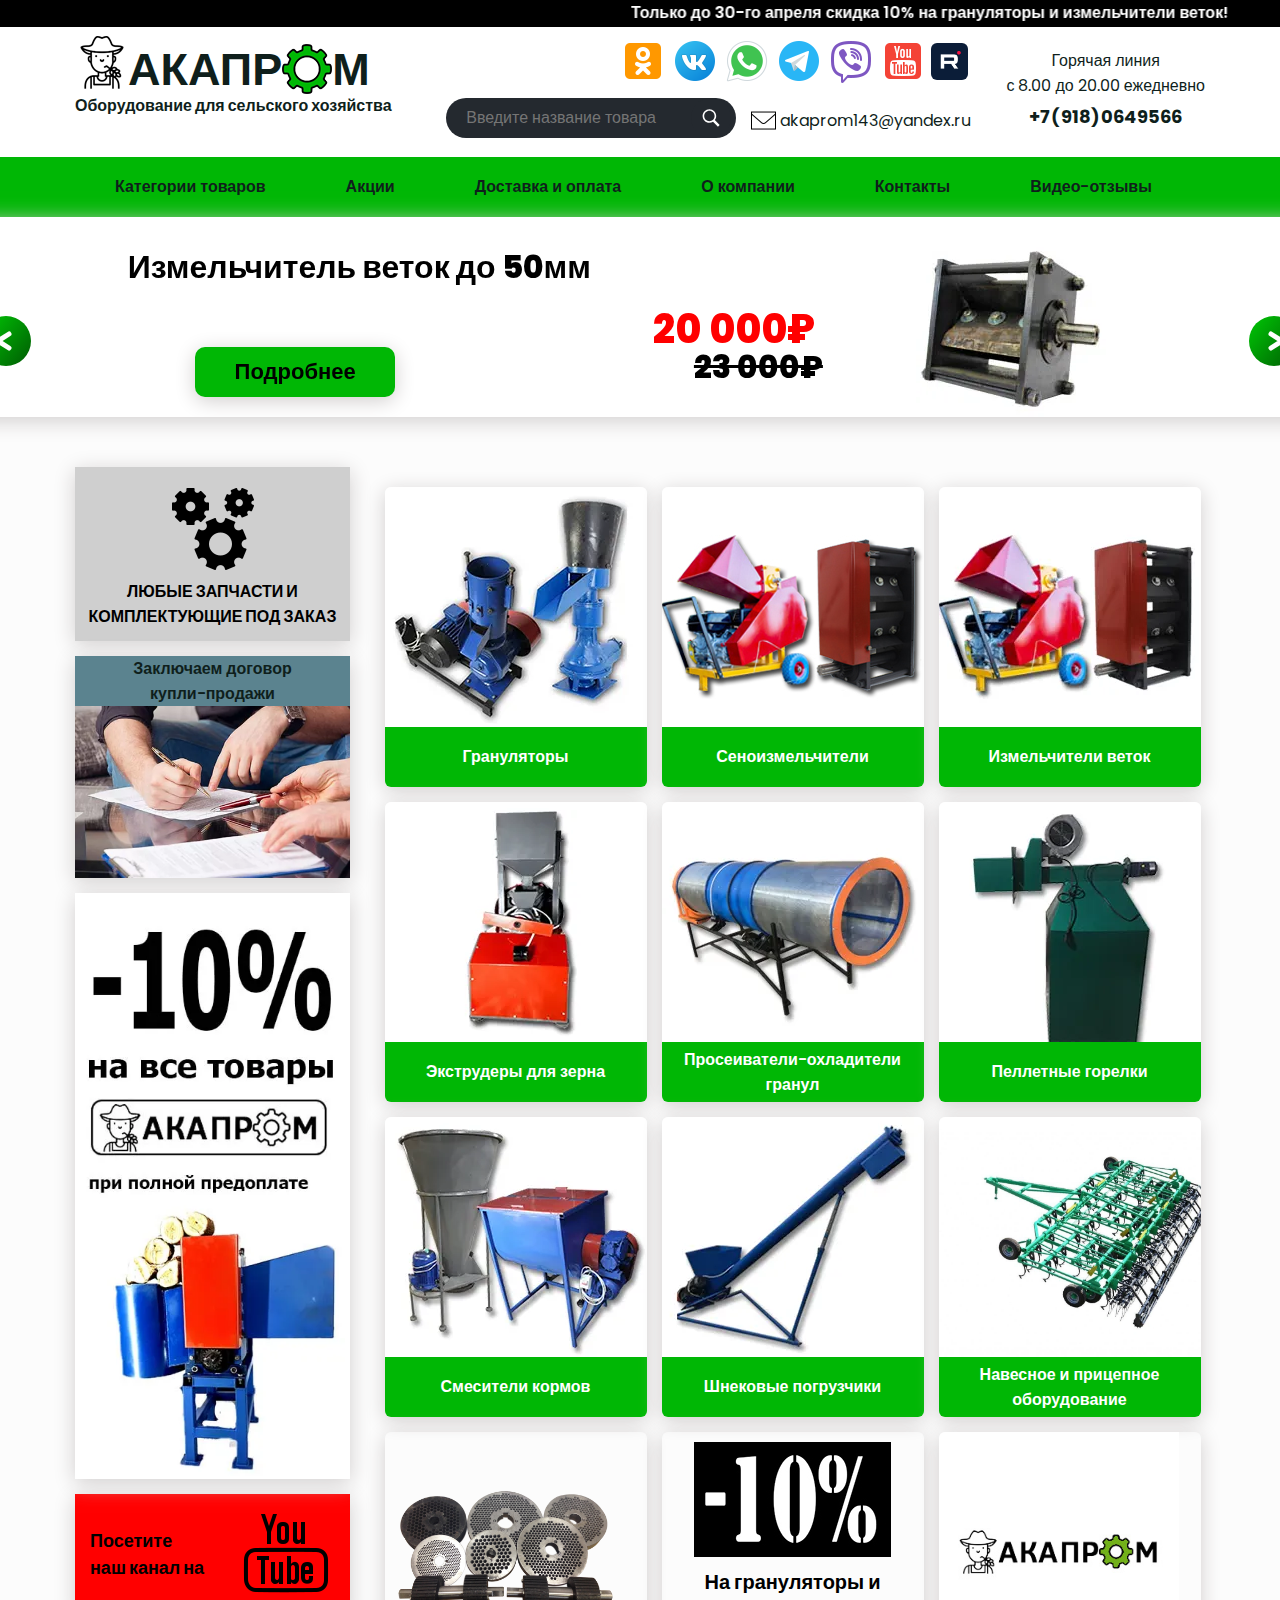
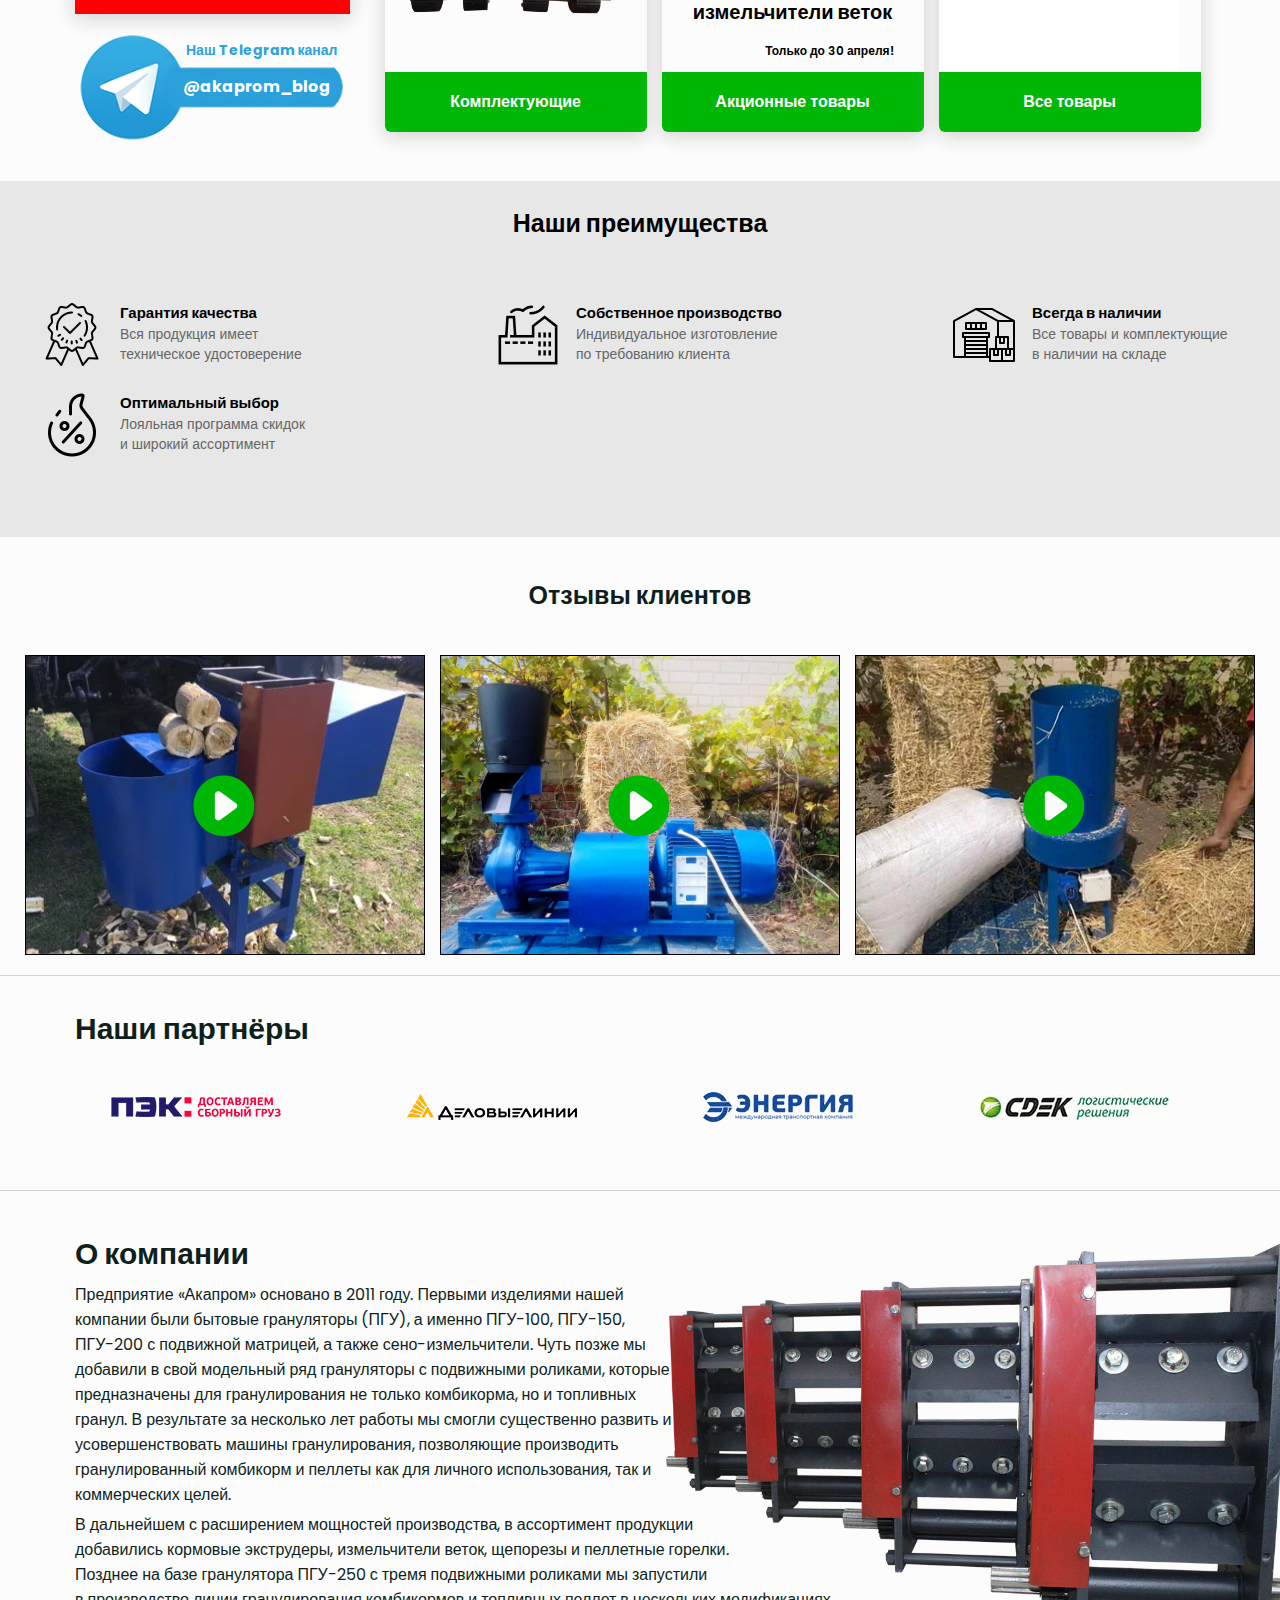
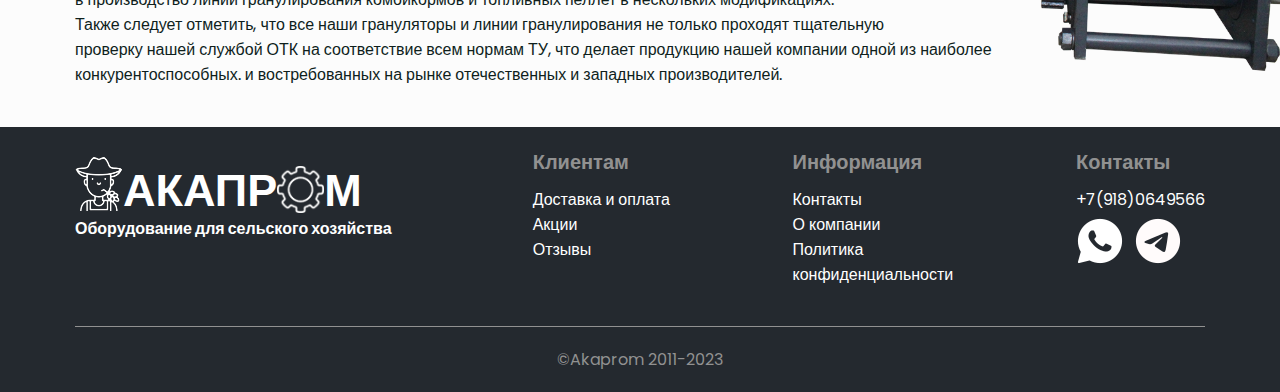
<file: index.html>
<!DOCTYPE html>
<html lang="en">
<head>
    <meta charset="UTF-8">
    <meta http-equiv="X-UA-Compatible" content="IE=edge">
    <meta name="viewport" content="width=device-width, initial-scale=1.0">
    <title>Akaprom</title>
    <link rel="stylesheet" href="./css/main.css">
    <link
			rel="stylesheet"
			href="https://cdnjs.cloudflare.com/ajax/libs/OwlCarousel2/2.3.4/assets/owl.carousel.min.css"
			integrity="sha512-tS3S5qG0BlhnQROyJXvNjeEM4UpMXHrQfTGmbQ1gKmelCxlSEBUaxhRBj/EFTzpbP4RVSrpEikbmdJobCvhE3g=="
			crossorigin="anonymous"
			referrerpolicy="no-referrer"
		/>
		<link
			rel="stylesheet"
			href="https://cdnjs.cloudflare.com/ajax/libs/OwlCarousel2/2.3.4/assets/owl.theme.default.css"
			integrity="sha512-OTcub78R3msOCtY3Tc6FzeDJ8N9qvQn1Ph49ou13xgA9VsH9+LRxoFU6EqLhW4+PKRfU+/HReXmSZXHEkpYoOA=="
			crossorigin="anonymous"
			referrerpolicy="no-referrer"
		/>
</head>
<body>
    <div class="call-mobile">
                <span class="call-mobile__messager">
                    <a href="https://api.whatsapp.com/send/?phone=79901100667"><img src="./img/home_page/header/whatsapp.png" alt="whatsapp" class="whatsapp"></a>
                    <a href="https://teleg.run/akapromm"><img src="./img/home_page/header/telegram.png" alt="telegram" class="telegram"></a>
                    <a href="mailto:akaprom143@yandex.ru"><img src="./img/mobile/mail-mobile.png" alt="gmail"></a>
                </span> 
                <a class="call-mobile__link" href="tel:88003023308"><button class="call-mobile__number"><img src="./img/home_page/header/tap.gif" alt="tap" class="tap">+7(918)0649566</button></a> 
    </div>
    <nav class="nav-mobile nav">
        <div class="menu-btn__wrapper">
            <div class="menu-btn">
                <span></span>
                <span></span>
                <span></span>
            </div>
            <span>Каталог</span>
        </div>
        <div class="menu-btn__wrapper">
            <span>Меню</span>
            <div class="menu-btn--right">
                <span></span>
                <span></span>
                <span></span>
            </div>
        </div>
   
        
    </nav>
    <div class="mobile-menu__category">
        <nav>
           <ul>
            <li><a href="./granul.html" class="sub-nav-link">Грануляторы</a></li>	
                            <li><a href="#!" class="sub-nav-link">Сеноизмельчители</a></li>
                            <li><a href="#!" class="sub-nav-link">Измельчители веток</a></li>	
                            <li><a href="#!" class="sub-nav-link">Экструдеры для зерна</a></li>
                            <li><a href="#!" class="sub-nav-link">Просеиватели - охладители гранул</a></li>	
                            <li><a href="#!" class="sub-nav-link">Пеллетные горелки</a></li>
                            <li><a href="#!" class="sub-nav-link">Смесители кормов</a></li>	
                            <li><a href="#!" class="sub-nav-link">Шнековые погрузчики</a></li>
                            <li><a href="#!" class="sub-nav-link">Навесное и прицепное оборудование</a></li>	
                            <li><a href="#!" class="sub-nav-link">Комплектующие и запчасти</a></li>
           </ul>
        </nav>
    </div>
    <div class="mobile-menu">
        <nav>
            <ul>	 
                <li><a href="./index.html"  class="nav-link">Главная</a></li>                   
                <li><a href="#!"  class="nav-link">Акции</a></li>
                <li><a href="./delivery.html" class="nav-link">Доставка и оплата</a></li>
                <li><a href="./about.html" class="nav-link">О компании</a></li>
                <li><a href="./contacts.html" class="nav-link">Контакты</a></li>
                <li><a href="#!" class="nav-link">Видео-отзывы</a></li>
            </ul>
        </nav>
    </div>
    <header class="header">
         <div class="marquee-container">
            <marquee behavior="alternate" direction="left" class="marquee"><a href="#">Только до 30-го апреля скидка 10% на грануляторы и измельчители веток!</a> </marquee> 
         </div>
        <div class="header-top">
            <div class="container"> 
                <div class="header-top_row">         
                    <div class="logo">
                        <a href="./index.html"><img src="./img/home_page/footer/akaprom_logo.png" alt="logo" class="logo-img">
                        <span>АКАПР<i><img src="./img/home_page/header/6.png" alt=""></i>М </span>
                        </a>
                        <h1 class="logo-text"><strong>Оборудование для сельского хозяйства</strong></h1>
                    </div>

                    <div class="search-social">
                        <div class="social">
                            <a href="https://ok.ru/profile/584572258774"><img src="./img/home_page/header/ok.png" alt="ok" class="ok"></a>
                            <a href="https://vk.com/id731530662"><img src="./img/home_page/header/vk.png" alt="vk" class="vk"></a>
                            <a href="https://api.whatsapp.com/send/?phone=79901100667"><img src="./img/home_page/header/whatsapp.png" alt="whatsapp" class="whatsapp"></a>
                            <a href="https://teleg.run/akapromm"><img src="./img/home_page/header/telegram.png" alt="telegram" class="telegram"></a>
                            <a href="https://vibr.cc/380960711588"><img src="./img/home_page/header/viber.png" alt="viber" class="viber"></a>
                            <a href="https://www.youtube.com/@akaprom9248/videos"><img src="./img/home_page/header/youtube.png" alt="youtube" class="youtube"></a>
                            <a href="https://rutube.ru/channel/26530629/"><img src="./img/home_page/header/ru.webp" width="45px" border-radius="6px" alt="rutube" class="rutube"></a>
                        </div>
                        <div class="search-mail-box"> 
                            <div class="search-box">
                                <input type="text" class="search-txt" name="" placeholder="Введите название товара">
                                <a href="#" class="search-btn">
                                    <img src="./img/home_page/header/search.svg" alt="search">
                                </a>
                            </div>
                            <a href="mailto:akaprom143@yandex.ru">
                                <div class="mail"><img src="./img/home_page/header/mail.png" alt="mail"> akaprom143@yandex.ru</div>
                            </a>
                        </div>
                    </div>
                    <div class="number-btn">
                        <div class="number-wrapper">
                            <p class="call-text">Горячая линия</p>   
                            <p class="time">с 8.00 до 20.00 ежедневно</p>
                        </div> 
                        <span>+7(918)0649566</span>                       
                    </div>
                    
                </div> 
            </div>
        </div>
        <div class="mobile-social">
            <a href="https://www.youtube.com/@akaprom9248/videos" target="_blank"><div class="mobile-social__item youtube-mobile">You<i>Tube</i></div></a>
            <a href="https://rutube.ru/channel/26530629/" target="_blank"><div class="mobile-social__item rutube-mobile">RuTube</div></a>
            <a href="https://ok.ru/profile/584572258774" target="_blank"><div class="mobile-social__item ok-mobile">ok <img src="./img/mobile/ok.png" alt="ok"></div></a>
            <a href="https://vk.com/id731530662" target="_blank"><div class="mobile-social__item vk-mobile">Vkontakte</div></a>
     </div>
        <nav class="nav-desctop nav">
            <div class="container">
                <ul class="nav-list">
                    <li>
                        <a href="#!" class="nav-link">Категории товаров</a>
                        <ul class="sub-nav-list">
                            <li><a href="./granul.html" class="sub-nav-link">Грануляторы</a></li>	
                            <li><a href="#!" class="sub-nav-link">Сеноизмельчители</a></li>
                            <li><a href="#!" class="sub-nav-link">Измельчители веток</a></li>	
                            <li><a href="#!" class="sub-nav-link">Экструдеры для зерна</a></li>
                            <li><a href="#!" class="sub-nav-link">Просеиватели - охладители гранул</a></li>	
                            <li><a href="#!" class="sub-nav-link">Пеллетные горелки</a></li>
                            <li><a href="#!" class="sub-nav-link">Смесители кормов</a></li>	
                            <li><a href="#!" class="sub-nav-link">Шнековые погрузчики</a></li>
                            <li><a href="#!" class="sub-nav-link">Навесное и прицепное оборудование</a></li>	
                            <li><a href="#!" class="sub-nav-link">Комплектующие и запчасти</a></li>	
                        </ul>	                    
                    <li><a href="./stock.html"  class="nav-link">Акции</a></li>
					<li><a href="./delivery.html" class="nav-link">Доставка и оплата</a></li>
					<li><a href="./about.html" class="nav-link">О компании</a></li>
                    <li><a href="./contacts.html" class="nav-link">Контакты</a></li>
                    <li><a href="#!" class="nav-link">Видео-отзывы</a></li>
                </ul>
            </div>
        </nav>
    </header>
    <main>
        <aside class="slider-container">
            
            <div class="container-hf">
                <div class="slider">
                    <div class="owl-carousel">
                        <div class="slider__item slider__item-third slider-background--one">
                            
                            <div class="slider-content">
                                <p class="slider__item--title">Измельчитель веток до 50мм</p>
                                <del class="slider__item--del-price">23 000₽</del>
                                <p class="slider__item--price">20 000₽</p>
                                <a href="#" class="slider__item--btn">Подробнее</a>     
                            </div>

                        </div>
                        <div class="slider__item slider__item-third slider-background--second">
                            <div class="slider-content">
                                <p class="slider__item--title">Измельчитель травяных культур 2.2квт</p>
                                <del class="slider__item--del-price">29 000₽</del>
                                <p class="slider__item--price">25 000₽</p>
                                <a href="#" class="slider__item--btn">Подробнее</a>
                            </div>
                        </div>
                        <div class="slider__item slider__item-third slider-background--thirth">
                            <div class="slider-content">
                                <p class="slider__item--title">Гранулятор 200мм подвижная матрица</p>
                                <del class="slider__item--del-price">75 000₽</del>
                                <p class="slider__item--price">70 000₽</p>
                                <a href="#" class="slider__item--btn">Подробнее</a>
                            </div>
                        </div>
                    </div>
                    <button class="slider__btn slider__btn--prev">
                        <img src="./img/home_page/slider/arrow-left.svg" alt="" />
                    </button>
                    <button class="slider__btn slider__btn--next">
                        <img src="./img/home_page/slider/arrow-right.svg" alt="" />
                    </button>
                </div>
            </div>


        </aside>
            <div class="category-aside-box">
            <div class="main-wrapper">
                <div class="aside-left">
                    <aside class="aside">
                    
                    <a href="#"><div class="zapchasti aside-banner">
                        <img src="./img/home_page/aside/tools.png" alt="tools">
                        <p> ЛЮБЫЕ ЗАПЧАСТИ И КОМПЛЕКТУЮЩИЕ ПОД ЗАКАЗ</p></div>
                    </a>
                    <span class="dogovor aside-banner">Заключаем договор <br>купли-продажи <img src="./img/home_page/aside/contract.webp" alt="dogovor"></span>
                    <a href="#"><img src="./img/home_page/aside/banner-left_result.webp" alt="banner-1" class="aside-banner"></a>
                    <a href="#">
                        <div class="youtube-banner aside-banner">                    
                            <p class="youtube-banner_text">Посетите<br>наш канал на</p>
                            
                            <div><img src="./img/home_page/aside/youtube-banner.png" alt="youtube-banner"></div>     
                        </div>
                    </a> 
                    <a href="#"><div class="telegram-baner aside-banner">
                        <p class="telegram-text">Наш Telegram канал</p>
                        <p class="telegram-blog">@akaprom_blog</p>
                        <img src="./img/home_page/aside/telegram-baner.png" alt="telegram-baner">
                        </div>
                    </a>
                    </aside> 
                </div>              
                <section class="category">
                    <ul class="category-list">
                        <li class="category-box"><a href="./granul.html">
                            <div class="category-img">
                                <img src="./img/home_page/category/granulator-1_result.webp" alt="granulyator">
                            </div>
                            <div class="category-title__wrapper"><h2 class="category-title">Грануляторы        
                            </h2></div></a></li>
                        <li class="category-box"><a href="#">
                            <div class="category-img">
                                <img src="./img/home_page/category/drobilka.jpg" alt="senorezki">
                            </div>
                            <div class="category-title__wrapper"><h2 class="category-title">Сеноизмельчители       
                            </h2></div></a></li>
                        
                        <li class="category-box"><a href="#">
                            <div class="category-img">
                                <img src="./img/home_page/category/drobilka_result.webp" alt="ismelchitel">
                            </div>
                            <div class="category-title__wrapper"><h2 class="category-title">Измельчители веток        
                            </h2></div></a></li>
                        
                        <li class="category-box"><a href="#">
                            <div class="category-img">
                                <img src="./img/home_page/category/extruder_result.webp" alt="extrudery">
                            </div>
                            <div class="category-title__wrapper"><h2 class="category-title">Экструдеры для зерна       
                            </h2></div></a></li>
                        
                        <li class="category-box"><a href="#">
                            <div class="category-img">
                                <img src="./img/home_page/category/ohladitel_result.webp" alt="ohladiteli">
                            </div>
                            <div class="category-title__wrapper"><h2 class="category-title">Просеиватели-охладители гранул     
                            </h2></div></a></li>
                        
                        <li class="category-box"><a href="#">
                            <div class="category-img">
                                <img src="./img/home_page/category/gorelka_result.webp" alt="gorelki">
                            </div>
                            <div class="category-title__wrapper"><h2 class="category-title">Пеллетные горелки     
                            </h2></div></a></li>
                        
                        <li class="category-box"><a href="#">
                            <div class="category-img">
                                <img src="./img/home_page/category/smesiteli_result.webp" alt="smesiteli">
                            </div>
                            <div class="category-title__wrapper"><h2 class="category-title">Смесители кормов     
                            </h2></div></a></li>
                        
                        <li class="category-box"><a href="#">
                            <div class="category-img">
                                <img src="./img/home_page/category/shneck_result.webp" alt="shnek">
                            </div>
                            <div class="category-title__wrapper"><h2 class="category-title">Шнековые погрузчики     
                            </h2></div></a></li>
                        
                        <li class="category-box"><a href="#">
                            <div class="category-img">
                                <img src="./img/home_page/category/246_original.webp" alt="kultivatory">
                            </div>
                            <div class="category-title__wrapper"><h2 class="category-title">Навесное и прицепное оборудование    
                            </h2></div></a></li>
                        
                        <li class="category-box"><a href="#">
                            <div class="category-img">
                                <img src="./img/home_page/category/roliki-i-matritsy-k-granulyatoram-11531813954.png" alt="komplektujushie">
                            </div>
                            <div class="category-title__wrapper"><h2 class="category-title">Комплектующие    
                            </h2></div></a></li>
                        
                        <li class="category-box"><a href="#">
                            <div class="category-img sale--mod">
                                <span class="">
                                    <img src="./img/home_page/category/sale-category-2.jpg" alt="procent">
                                    <span>На грануляторы и измельчители веток</span>
                                    <span class="sale-date">Только до 30 апреля!</span>
                                </span>
                            </div>
                            <div class="category-title__wrapper"><h2 class="category-title">Акционные товары   
                            </h2></div></a></li>
                        
                        <li class="category-box"><a href="#">
                            <div class="category-img">
                                <img src="./img/category/все товары.jpg" alt="vse_tovary">
                            </div>
                            <div class="category-title__wrapper"><h2 class="category-title">Все товары  
                            </h2></div></a></li>
                        
                    </ul>
                </section>
            </div>
        </div>
        <section class="advantages">
                <h3 class="advantages-title">Наши преимущества</h3>
                <div class="advantages-list">
                    <div class="advantages-box">
                        <div class="advant-img"><img src="./img/home_page/advantages/garant.png" alt="Гарантия качества"></div>
                        <div class="advant-title">
                            <p class="advant-text__top">Гарантия качества</p>
                            <p class="advant-text__bot">Вся продукция имеет техническое удостоверение</p>
                        </div>
                    </div>
                    <div class="advantages-box">
                        <div class="advant-img"><img src="./img/home_page/advantages/prom.png" alt="Собственное производство"></div>
                        <div class="advant-title">
                            <p class="advant-text__top">Собственное производство</p>
                            <p class="advant-text__bot">Индивидуальное изготовление по требованию клиента</p>
                        </div>
                    </div>
                    <div class="advantages-box">
                        <div class="advant-img"><img src="./img/home_page/advantages/house.png" alt="Всегда в наличии"></div>
                        <div class="advant-title">
                            <p class="advant-text__top">Всегда в наличии</p>
                            <p class="advant-text__bot">Все товары и комплектующие <br>в наличии на складе</p>
                        </div>
                    </div>
                    <div class="advantages-box">
                        <div class="advant-img"><img src="./img/home_page/advantages/price.png" alt="Оптимальный выбор"></div>
                        <div class="advant-title">
                            <p class="advant-text__top">Оптимальный выбор</p>
                            <p class="advant-text__bot">Лояльная программа скидок <br>и широкий ассортимент</p>
                        </div>
                    </div>                   
                </div>
                
                </div>
        </section>
        <section class="customers">
                <h3 class="customers-title">Отзывы клиентов</h3>
                <div class="video-container">
                    <div class="video" data-src="https://www.youtube.com/embed/zKN9hawAxUU?autoplay=1">
                        <div class="background background-1"></div>
                        <div id="background-play"></div>
                    </div>
                    <div class="video" data-src="https://www.youtube.com/embed/HKd0_sC5EMQ?autoplay=1">
                        <div class="background background-2"></div>
                        <div id="background-play"></div>
                    </div>
                    <div class="video" data-src="https://www.youtube.com/embed/bNJ6RYHc3C8?autoplay=1">
                        <div class="background background-3"></div>
                        <div id="background-play"></div>
                    </div>
                </div>
        </section>
        <section class="delivery">
            <div class="container">
                <h3 class="delivery-title">Наши партнёры</h3>
                <div class="delivery-list">
                    <img src="./img/home_page/delivery/pek.png" alt="pek">
                    <img src="./img/home_page/delivery/lines.png" alt="lines">
                    <img src="./img/home_page/delivery/energ_result.webp" alt="energy">
                    <img src="./img/home_page/delivery/cdek_result.webp" alt="sdek">
                </div>
            </div>
        </section>
        <section class="about" id="about">
            <div class="container">
                <h2 class="about-title">О компании</h2>
                <p class="about-text">Предприятие «Акапром» основано в 2011 году. Первыми изделиями нашей компании были бытовые грануляторы (ПГУ), а именно ПГУ-100, ПГУ-150, ПГУ-200 с подвижной матрицей, а также сено-измельчители. Чуть позже мы добавили в свой модельный ряд грануляторы с подвижными роликами, которые предназначены для гранулирования не только комбикорма, но и топливных гранул. В результате за несколько лет работы мы смогли существенно развить и усовершенствовать машины гранулирования, позволяющие производить гранулированный комбикорм и пеллеты как для личного использования, так и коммерческих целей.</p>
                <p class="about-text-2">В дальнейшем с расширением мощностей производства, в ассортимент продукции <br>добавились кормовые экструдеры, измельчители веток, щепорезы и пеллетные горелки. <br>Позднее на базе гранулятора ПГУ-250 с тремя подвижными роликами мы запустили <br>в производство линии гранулирования комбикормов и топливных пеллет в нескольких модификациях. <br>Также следует отметить, что все наши грануляторы и линии гранулирования не только проходят тщательную <br>проверку нашей службой ОТК на соответствие всем нормам ТУ, что делает продукцию нашей компании одной из наиболее <br>конкурентоспособных. и востребованных на рынке отечественных и западных производителей.</p>
            </div>
        </section>
      
    </main>
    <footer class="footer">
        <div class="container">
            <div class="footer-top">
                <div class="footer-row">
                    <div class="footer-block">
                        <div class="footer-logo__wrapper"><a href="#">
                            <div class="footer-logo">
                            <img src="./img/home_page/footer/akaprom_logo_white.png" alt="footer-logo" class="footer-img">
                            <span>АКАПР<i><img src="./img/home_page/footer/6-white.png" alt=""></i>М</span></div>
                            <h1 class="logo-text footer-text"><strong>Оборудование для сельского хозяйства</strong></h1></a>
                        </div>
                    </div>
                    <div class="footer-block">
                        <div class="footer-title">Клиентам</div>
                        <a href="./delivery.html" class="delivery-link">Доставка и оплата</a>
                        <a href="./stock.html" class="politish">Акции</a>
                        <a href="#" class="answers">Отзывы</a>
                    </div>
                    <div class="footer-block">
                        <div class="footer-title">Информация</div>
                        <a href="./contacts.html" class="contacts-link">Контакты</a>
                        <a href="./about.html" class="politish">О компании</a>
                        <a href="#" class="answers">Политика <br>конфиденциальности</a>
                    </div>
                    <div class="footer-block">
                        <div class="footer-title">Контакты</div>
                        <div class="contacts-wrapper"><a href="tel:+88003023308" class="footer-contacts__logo">+7(918)0649566</a></div>
                        <div><span class="messeger-icon"><a href="https://api.whatsapp.com/send/?phone=79901100667" class="footer-contacts__logo"><img src="./img/home_page/footer/whatsapp-foo.png" alt="whatsapp"></a>
                        <a href="https://teleg.run/akapromm" class="footer-contacts__logo"><img src="./img/home_page/footer/telegram-foo.png" alt="telegram"></a></span>
                        </div>
                    </div>
                </div>
            </div>
        </div>
        <div class="footer-bottom">
            <div class="container">
                    <span>©Akaprom 2011-2023</span>
            </div>
        </div>
    </footer> 
    <script
    src="https://cdnjs.cloudflare.com/ajax/libs/jquery/3.6.0/jquery.min.js"
    referrerpolicy="no-referrer"
></script>
<script
    src="https://cdnjs.cloudflare.com/ajax/libs/OwlCarousel2/2.3.4/owl.carousel.min.js"
    integrity="sha512-bPs7Ae6pVvhOSiIcyUClR7/q2OAsRiovw4vAkX+zJbw3ShAeeqezq50RIIcIURq7Oa20rW2n2q+fyXBNcU9lrw=="
    crossorigin="anonymous"
    referrerpolicy="no-referrer"
></script>
<script src="./js/main.js"></script>
<script charset="utf-8" type="text/javascript" src="https://cp.callback-free.com/api/js/form-builder.js" data-key="NtvjhO-E"></script>
</body>
</html>
</file>
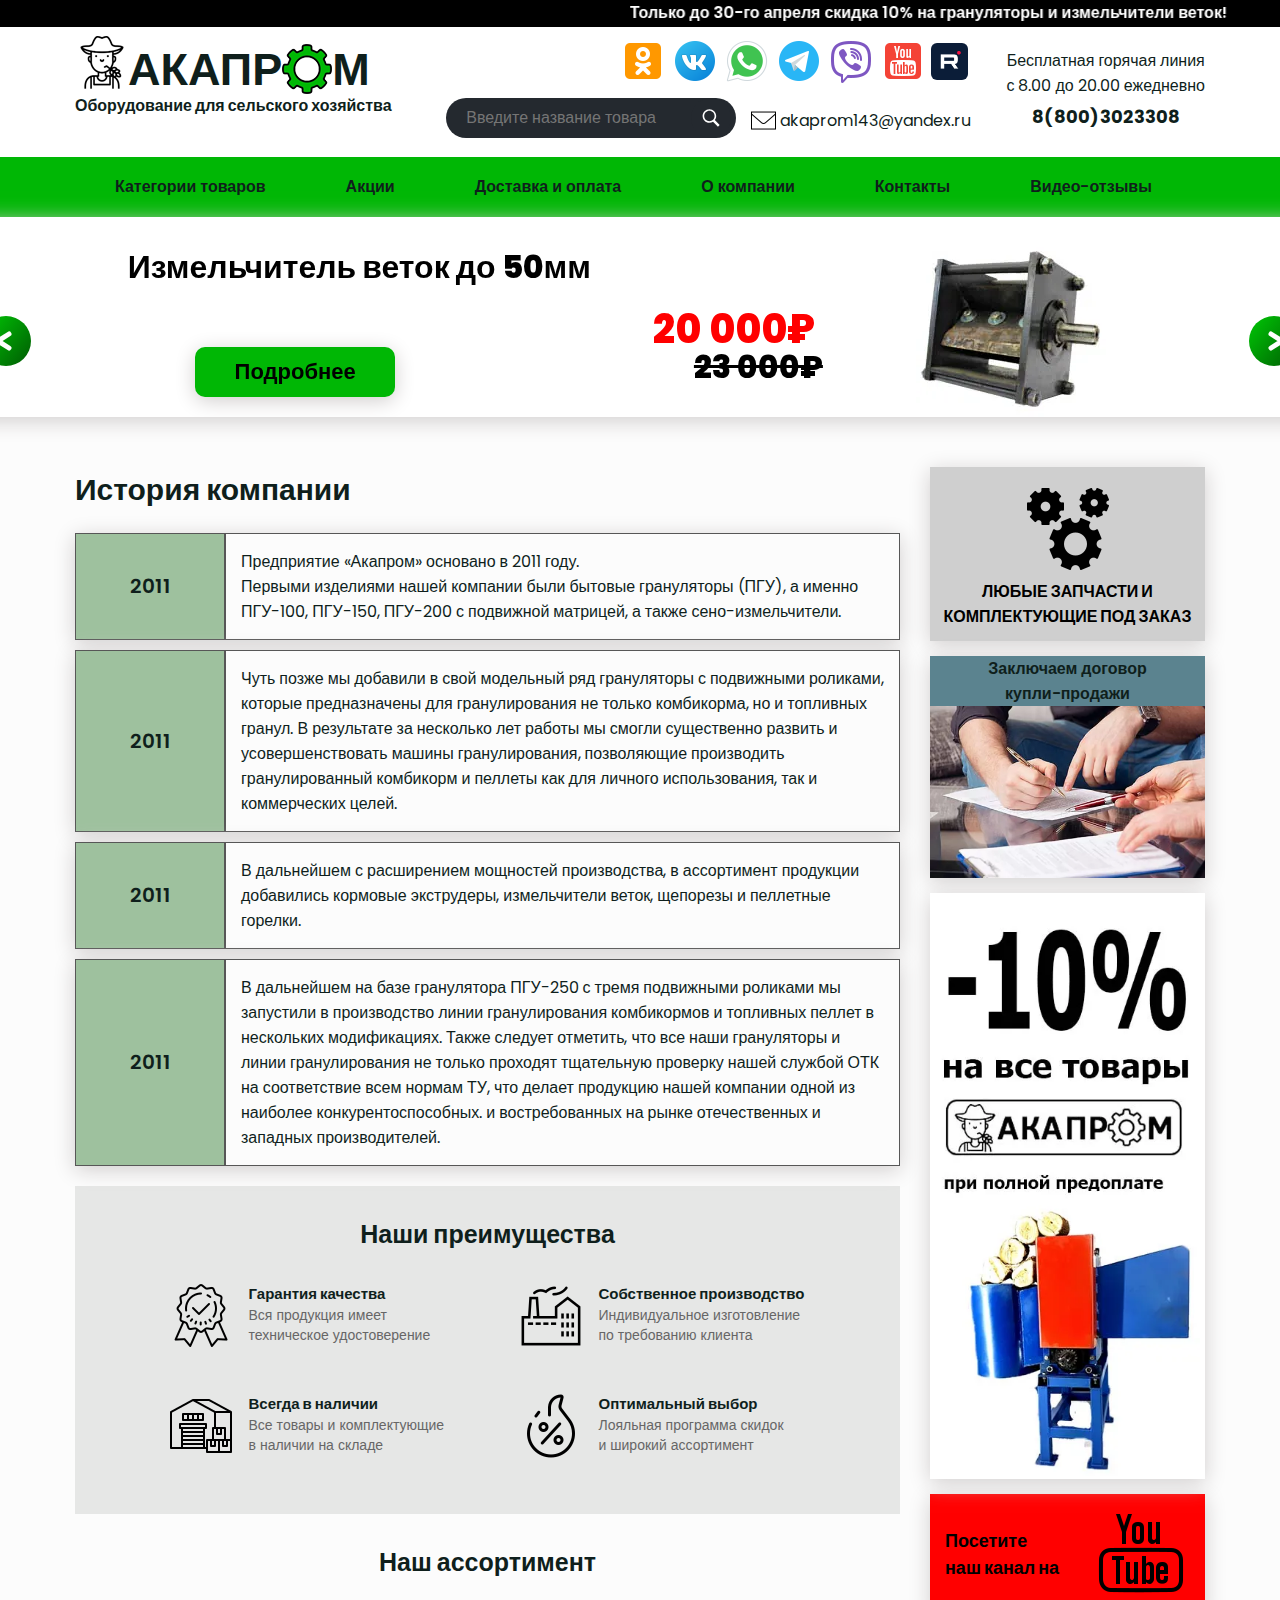
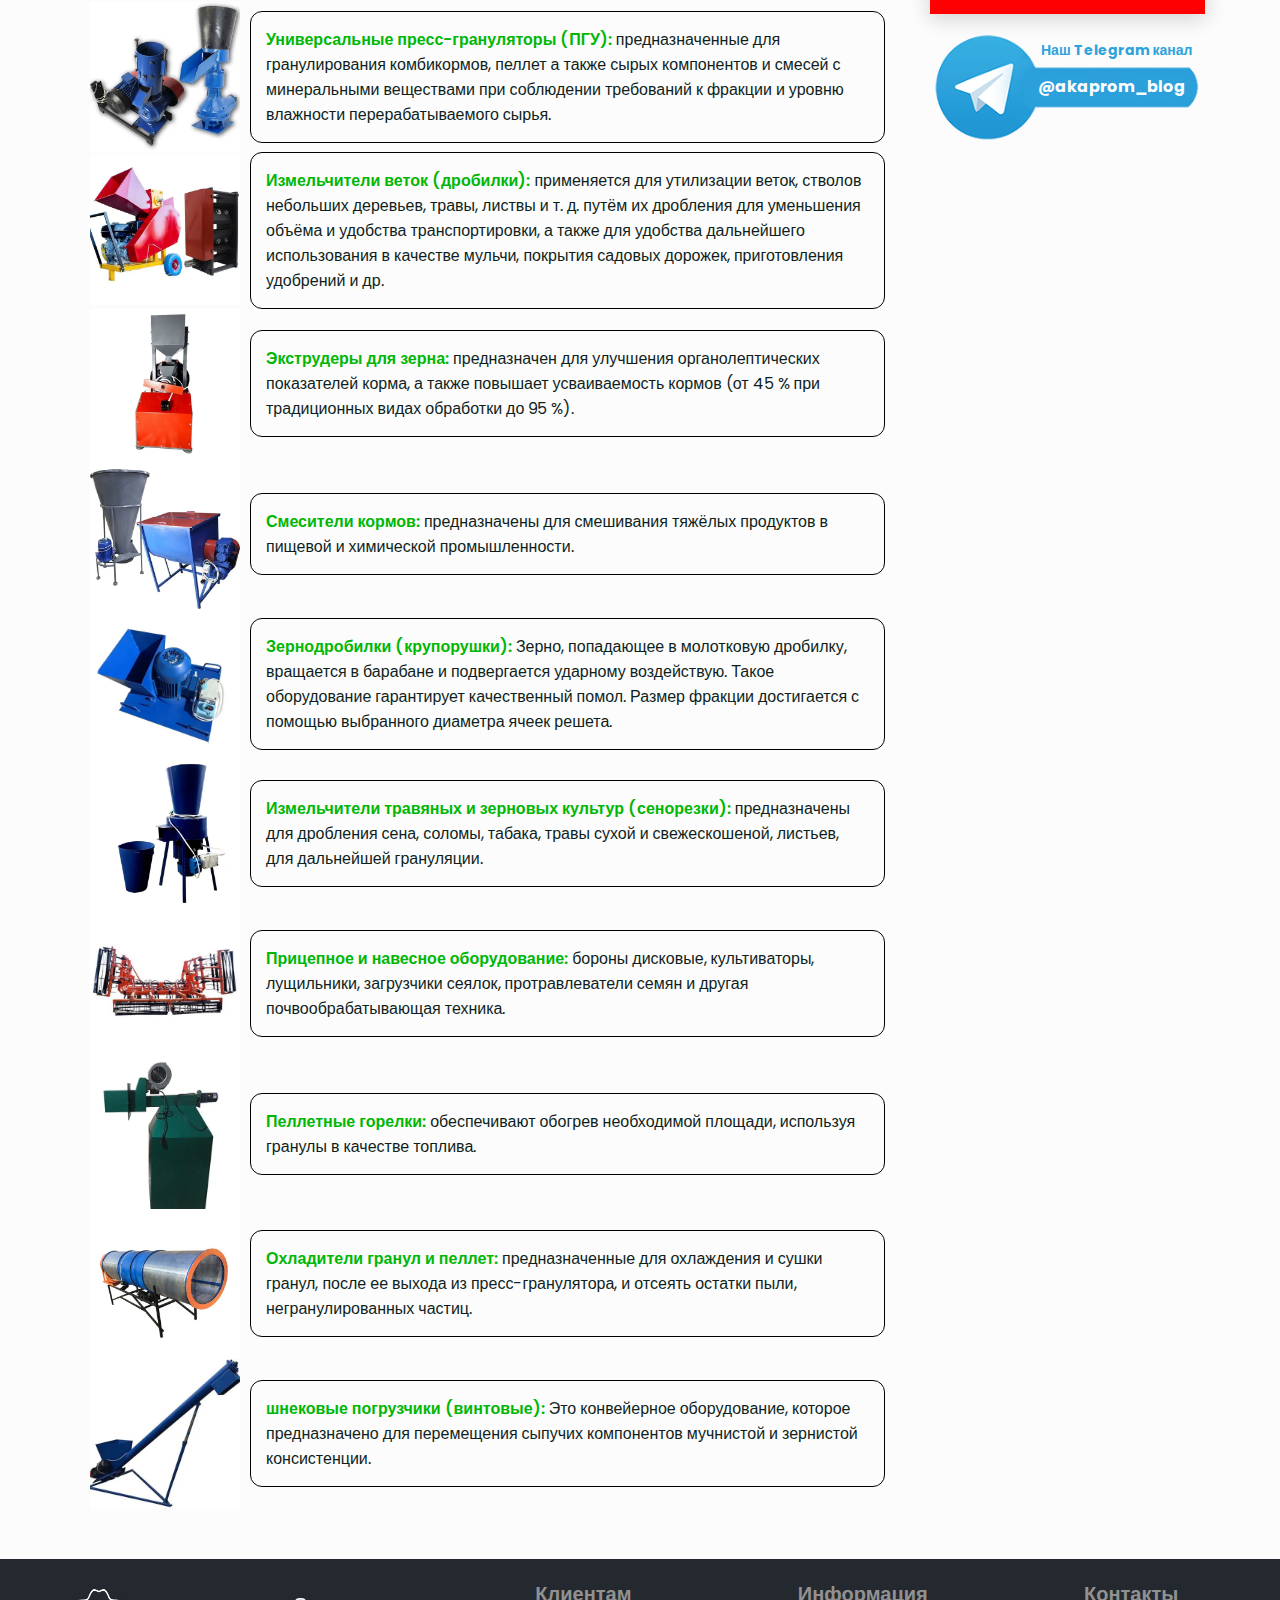
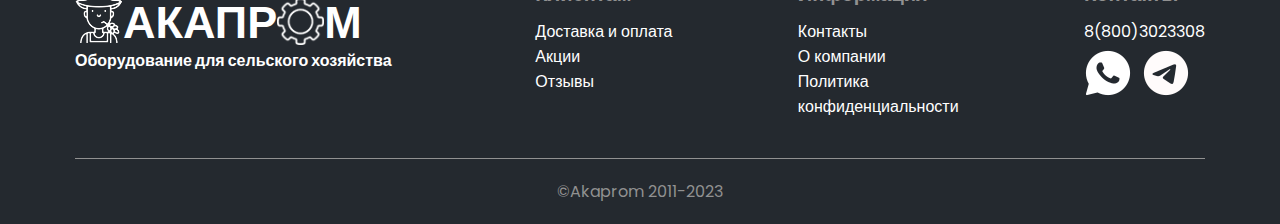
<file: about.html>
<!DOCTYPE html>
<html lang="en">
<head>
    <meta charset="UTF-8">
    <meta http-equiv="X-UA-Compatible" content="IE=edge">
    <meta name="viewport" content="width=device-width, initial-scale=1.0">
    <title>Akaprom</title>
    <link rel="stylesheet" href="./css/reset.css">
    <link rel="stylesheet" href="./css/main.css">
    <link rel="stylesheet" href="./css/about.css">
    <link
			rel="stylesheet"
			href="https://cdnjs.cloudflare.com/ajax/libs/OwlCarousel2/2.3.4/assets/owl.carousel.min.css"
			integrity="sha512-tS3S5qG0BlhnQROyJXvNjeEM4UpMXHrQfTGmbQ1gKmelCxlSEBUaxhRBj/EFTzpbP4RVSrpEikbmdJobCvhE3g=="
			crossorigin="anonymous"
			referrerpolicy="no-referrer"
		/>
		<link
			rel="stylesheet"
			href="https://cdnjs.cloudflare.com/ajax/libs/OwlCarousel2/2.3.4/assets/owl.theme.default.css"
			integrity="sha512-OTcub78R3msOCtY3Tc6FzeDJ8N9qvQn1Ph49ou13xgA9VsH9+LRxoFU6EqLhW4+PKRfU+/HReXmSZXHEkpYoOA=="
			crossorigin="anonymous"
			referrerpolicy="no-referrer"
		/>
</head>
<body>
    <div class="call-mobile">
                <span class="call-mobile__messager">
                    <a href="https://api.whatsapp.com/send/?phone=79901100667"><img src="./img/home_page/header/whatsapp.png" alt="whatsapp" class="whatsapp"></a>
                    <a href="https://teleg.run/akapromm"><img src="./img/home_page/header/telegram.png" alt="telegram" class="telegram"></a>
                    <a href="mailto:akaprom143@yandex.ru"><img src="./img/mobile/mail-mobile.png" alt="gmail"></a>
                </span> 
                <a class="call-mobile__link" href="tel:88003023308"><button class="call-mobile__number"><img src="./img/home_page/header/tap.gif" alt="tap" class="tap"> 8(800)3023308</button></a> 
    </div>
    <nav class="nav-mobile nav">
        <div class="menu-btn__wrapper">
            <div class="menu-btn">
                <span></span>
                <span></span>
                <span></span>
            </div>
            <span>Каталог</span>
        </div>
        <div class="menu-btn__wrapper">
            <span>Меню</span>
            <div class="menu-btn--right">
                <span></span>
                <span></span>
                <span></span>
            </div>
        </div>
   
        
    </nav>
    <div class="mobile-menu__category">
        <nav>
           <ul>
            <li><a href="./granul.html" class="sub-nav-link">Грануляторы</a></li>	
                            <li><a href="#!" class="sub-nav-link">Сеноизмельчители</a></li>
                            <li><a href="#!" class="sub-nav-link">Измельчители веток</a></li>	
                            <li><a href="#!" class="sub-nav-link">Экструдеры для зерна</a></li>
                            <li><a href="#!" class="sub-nav-link">Просеиватели - охладители гранул</a></li>	
                            <li><a href="#!" class="sub-nav-link">Пеллетные горелки</a></li>
                            <li><a href="#!" class="sub-nav-link">Смесители кормов</a></li>	
                            <li><a href="#!" class="sub-nav-link">Шнековые погрузчики</a></li>
                            <li><a href="#!" class="sub-nav-link">Навесное и прицепное оборудование</a></li>	
                            <li><a href="#!" class="sub-nav-link">Комплектующие и запчасти</a></li>
                            <li><a href="#!" class="sub-nav-link">Все товары</a></li>
           </ul>
        </nav>
    </div>
    <div class="mobile-menu">
        <nav>
            <ul>	 
                <li><a href="./index.html"  class="nav-link">Главная</a></li>                   
                <li><a href="./stock.html"  class="nav-link">Акции</a></li>
                <li><a href="#!" class="nav-link">Доставка и оплата</a></li>
                <li><a href="#!" class="nav-link">О компании</a></li>
                <li><a href="#!" class="nav-link">Контакты</a></li>
                <li><a href="#!" class="nav-link">Видео-отзывы</a></li>
            </ul>
        </nav>
    </div>
    <header class="header">
         <div class="marquee-container">
            <marquee behavior="alternate" direction="left" class="marquee"><a href="#">Только до 30-го апреля скидка 10% на грануляторы и измельчители веток!</a> </marquee> 
         </div>
        <div class="header-top">
            <div class="container"> 
                <div class="header-top_row">         
                    <div class="logo">
                        <a href="./index.html"><img src="./img/home_page/footer/akaprom_logo.png" alt="logo" class="logo-img">
                        <span>АКАПР<i><img src="./img/home_page/header/6.png" alt=""></i>М </span>
                        </a>
                        <h1 class="logo-text"><strong>Оборудование для сельского хозяйства</strong></h1>
                    </div>

                    <div class="search-social">
                        <div class="social">
                            <a href="https://ok.ru/profile/584572258774"><img src="./img/home_page/header/ok.png" alt="ok" class="ok"></a>
                            <a href="https://vk.com/id731530662"><img src="./img/home_page/header/vk.png" alt="vk" class="vk"></a>
                            <a href="https://api.whatsapp.com/send/?phone=79901100667"><img src="./img/home_page/header/whatsapp.png" alt="whatsapp" class="whatsapp"></a>
                            <a href="https://teleg.run/akapromm"><img src="./img/home_page/header/telegram.png" alt="telegram" class="telegram"></a>
                            <a href="https://vibr.cc/380960711588"><img src="./img/home_page/header/viber.png" alt="viber" class="viber"></a>
                            <a href="https://www.youtube.com/@akaprom9248/videos"><img src="./img/home_page/header/youtube.png" alt="youtube" class="youtube"></a>
                            <a href="https://rutube.ru/channel/26530629/"><img src="./img/home_page/header/ru.webp" width="45px" border-radius="6px" alt="rutube" class="rutube"></a>
                        </div>
                        <div class="search-mail-box"> 
                            <div class="search-box">
                                <input type="text" class="search-txt" name="" placeholder="Введите название товара">
                                <a href="#" class="search-btn">
                                    <img src="./img/home_page/header/search.svg" alt="search">
                                </a>
                            </div>
                            <a href="mailto:akaprom143@yandex.ru">
                                <div class="mail"><img src="./img/home_page/header/mail.png" alt="mail"> akaprom143@yandex.ru</div>
                            </a>
                        </div>
                    </div>
                    <div class="number-btn">
                        <div class="number-wrapper">
                            <p class="call-text">Бесплатная горячая линия</p>   
                            <p class="time">с 8.00 до 20.00 ежедневно</p>
                        </div> 
                        <span>8(800)3023308</span>                       
                    </div>
                    
                </div> 
            </div>
        </div>
        <div class="mobile-social">
            <a href="https://www.youtube.com/@akaprom9248/videos" target="_blank"><div class="mobile-social__item youtube-mobile">You<i>Tube</i></div></a>
            <a href="https://rutube.ru/channel/26530629/" target="_blank"><div class="mobile-social__item rutube-mobile">RuTube</div></a>
            <a href="https://ok.ru/profile/584572258774" target="_blank"><div class="mobile-social__item ok-mobile">ok <img src="./img/mobile/ok.png" alt="ok"></div></a>
            <a href="https://vk.com/id731530662" target="_blank"><div class="mobile-social__item vk-mobile">Vkontakte</div></a>
     </div>
        <nav class="nav-desctop nav">
            <div class="container">
                <ul class="nav-list">
                    <li>
                        <a href="#!" class="nav-link">Категории товаров</a>
                        <ul class="sub-nav-list">
                            <li><a href="./granul.html" class="sub-nav-link">Грануляторы</a></li>	
                            <li><a href="#!" class="sub-nav-link">Сеноизмельчители</a></li>
                            <li><a href="#!" class="sub-nav-link">Измельчители веток</a></li>	
                            <li><a href="#!" class="sub-nav-link">Экструдеры для зерна</a></li>
                            <li><a href="#!" class="sub-nav-link">Просеиватели - охладители гранул</a></li>	
                            <li><a href="#!" class="sub-nav-link">Пеллетные горелки</a></li>
                            <li><a href="#!" class="sub-nav-link">Смесители кормов</a></li>	
                            <li><a href="#!" class="sub-nav-link">Шнековые погрузчики</a></li>
                            <li><a href="#!" class="sub-nav-link">Навесное и прицепное оборудование</a></li>	
                            <li><a href="#!" class="sub-nav-link">Комплектующие и запчасти</a></li>
                            <li><a href="#!" class="sub-nav-link">Все товары</a></li>	
                    </li>
                        </ul>	                    
                    <li><a href="./stock.html"  class="nav-link">Акции</a></li>
					<li><a href="#!" class="nav-link">Доставка и оплата</a></li>
					<li><a href="#" class="nav-link">О компании</a></li>
                    <li><a href="#!" class="nav-link">Контакты</a></li>
                    <li><a href="#!" class="nav-link">Видео-отзывы</a></li>
                </ul>
            </div>
        </nav>
    </header>
    <main>
        <aside class="slider-container">
            
            <div class="container-hf">
                <div class="slider">
                    <div class="owl-carousel">
                        <div class="slider__item slider__item-third slider-background--one">
                            
                            <div class="slider-content">
                                <p class="slider__item--title">Измельчитель веток до 50мм</p>
                                <del class="slider__item--del-price">23 000₽</del>
                                <p class="slider__item--price">20 000₽</p>
                                <a href="#" class="slider__item--btn">Подробнее</a>     
                            </div>

                        </div>
                        <div class="slider__item slider__item-third slider-background--second">
                            <div class="slider-content">
                                <p class="slider__item--title">Измельчитель травяных культур 2.2квт</p>
                                <del class="slider__item--del-price">29 000₽</del>
                                <p class="slider__item--price">25 000₽</p>
                                <a href="#" class="slider__item--btn">Подробнее</a>
                            </div>
                        </div>
                        <div class="slider__item slider__item-third slider-background--thirth">
                            <div class="slider-content">
                                <p class="slider__item--title">Гранулятор 200мм подвижная матрица</p>
                                <del class="slider__item--del-price">75 000₽</del>
                                <p class="slider__item--price">70 000₽</p>
                                <a href="#" class="slider__item--btn">Подробнее</a>
                            </div>
                        </div>
                    </div>
                    <button class="slider__btn slider__btn--prev">
                        <img src="./img/home_page/slider/arrow-left.svg" alt="" />
                    </button>
                    <button class="slider__btn slider__btn--next">
                        <img src="./img/home_page/slider/arrow-right.svg" alt="" />
                    </button>
                </div>
            </div>


        </aside>
            <div class="category-aside-box">
            <div class="main-wrapper">
                <div class="about-left">
                    <section class="about-section">
                        <h3 class="about-title">История компании</h3>
                        <div class="history-wrapper">
                            <div class="history-row">
                                <div class="history-year">2011</div>
                                <div class="history-info">Предприятие «Акапром» основано в 2011 году. <br>
                                    Первыми изделиями нашей компании были бытовые грануляторы (ПГУ), а именно ПГУ-100, ПГУ-150, ПГУ-200 с подвижной матрицей, а также сено-измельчители.</div>
                            </div>
                            <div class="history-row">
                                <div class="history-year">2011</div>
                                <div class="history-info">Чуть позже мы добавили в свой модельный ряд грануляторы с подвижными роликами, которые предназначены для гранулирования не только комбикорма, но и топливных гранул. В результате за несколько лет работы мы смогли существенно развить и усовершенствовать машины гранулирования, позволяющие производить гранулированный комбикорм и пеллеты как для личного использования, так и коммерческих целей.</div>
                            </div>
                            <div class="history-row">
                                <div class="history-year">2011</div>
                                <div class="history-info">В дальнейшем с расширением мощностей производства, в ассортимент продукции добавились кормовые экструдеры, измельчители веток, щепорезы и пеллетные горелки.</div>
                            </div>
                            <div class="history-row">
                                <div class="history-year">2011</div>
                                <div class="history-info">В дальнейшем на базе гранулятора ПГУ-250 с тремя подвижными роликами мы запустили в производство линии гранулирования комбикормов и топливных пеллет в нескольких модификациях. Также следует отметить, что все наши грануляторы и линии гранулирования не только проходят тщательную проверку нашей службой ОТК на соответствие всем нормам ТУ, что делает продукцию нашей компании одной из наиболее конкурентоспособных. и востребованных на рынке отечественных и западных производителей.</div>
                            </div>
                            
                        </div> 
                    </section>
                    <section class="advantages__about">
                        <h3 class="advantages-title">Наши преимущества</h3>
                        <div class="advantages-list advantages-list--about">
                            <div class="advantages-box">
                                <div class="advant-img"><img src="./img/home_page/advantages/garant.png" alt="Гарантия качества"></div>
                                <div class="advant-title">
                                    <p class="advant-text__top">Гарантия качества</p>
                                    <p class="advant-text__bot">Вся продукция имеет техническое удостоверение</p>
                                </div>
                            </div>
                            <div class="advantages-box">
                                <div class="advant-img"><img src="./img/home_page/advantages/prom.png" alt="Собственное производство"></div>
                                <div class="advant-title">
                                    <p class="advant-text__top">Собственное производство</p>
                                    <p class="advant-text__bot">Индивидуальное изготовление по требованию клиента</p>
                                </div>
                            </div>
                            <div class="advantages-box">
                                <div class="advant-img"><img src="./img/home_page/advantages/house.png" alt="Всегда в наличии"></div>
                                <div class="advant-title">
                                    <p class="advant-text__top">Всегда в наличии</p>
                                    <p class="advant-text__bot">Все товары и комплектующие <br>в наличии на складе</p>
                                </div>
                            </div>
                            <div class="advantages-box">
                                <div class="advant-img"><img src="./img/home_page/advantages/price.png" alt="Оптимальный выбор"></div>
                                <div class="advant-title">
                                    <p class="advant-text__top">Оптимальный выбор</p>
                                    <p class="advant-text__bot">Лояльная программа скидок <br>и широкий ассортимент</p>
                                </div>
                            </div>   
                        </div>
                    </section>
                    <section class="assortment">
                        <h3 class="advantages-title assortment--title">Наш ассортимент</h3>
                        <div class="assortment-content">
                            <a href="#"><img class="assortment-img" src="./img/about/gran-400.webp" alt="gran"></a>                         
                            <p class="assortment-text"><a href="#">Универсальные пресс-грануляторы (ПГУ):</a> предназначенные для гранулирования комбикормов, пеллет а также сырых компонентов и смесей с минеральными веществами при соблюдении требований к фракции и уровню влажности перерабатываемого сырья.</p>
                        </div>
                        <div class="assortment-content">
                            <a href="#"><img class="assortment-img" src="./img/about/IV-400.webp" alt=""></a>                          
                            <p class="assortment-text"><a href="#">Измельчители веток (дробилки):</a> применяется для утилизации веток, стволов небольших деревьев, травы, листвы и т. д. путём их дробления для уменьшения объёма и удобства транспортировки, а также для удобства дальнейшего использования в качестве мульчи, покрытия садовых дорожек, приготовления удобрений и др.</p>
                        </div>
                        <div class="assortment-content">
                            <a href="#"><img class="assortment-img" src="./img/about/экструдеры_result.webp" alt=""></a>                         
                            <p class="assortment-text"><a href="#">Экструдеры для зерна:</a> предназначен для улучшения органолептических показателей корма, а также повышает усваиваемость кормов (от 45 % при традиционных видах обработки до 95 %).</p>
                        </div>
                        
                        <div class="assortment-content">
                            <a href="#"><img class="assortment-img" src="./img/about/смесители-2_result.webp" alt=""></a>                         
                            <p class="assortment-text"><a href="#">Смесители кормов:</a> предназначены для смешивания тяжёлых продуктов в пищевой и химической промышленности.</p>
                        </div>
                        <div class="assortment-content">
                            <a href="#"><img class="assortment-img" src="./img/about/zernodrob-400.webp" alt=""></a>                         
                            <p class="assortment-text"><a href="#">Зернодробилки (крупорушки):</a> Зерно, попадающее в молотковую дробилку, вращается в барабане и подвергается ударному воздействую. Такое оборудование гарантирует качественный помол. Размер фракции достигается с помощью выбранного диаметра ячеек решета.</p>
                        </div>
                        <div class="assortment-content">
                            <a href="#"><img class="assortment-img" src="./img/about/сенорезки_result.webp" alt=""></a>                          
                            <p class="assortment-text"><a href="#">Измельчители травяных и зерновых культур (сенорезки):</a> предназначены для дробления сена, соломы, табака, травы сухой и свежескошеной, листьев, для дальнейшей грануляции.</p>
                        </div>
                        <div class="assortment-content">
                            <a href="#"><img class="assortment-img" src="./img/about/культиватор2_result.webp" alt=""></a>                          
                            <p class="assortment-text"><a href="#">Прицепное и навесное оборудование:</a> бороны дисковые, культиваторы, лущильники, загрузчики сеялок, протравлеватели семян и другая почвообрабатывающая техника.</p>
                        </div>
                        <div class="assortment-content">
                            <a href="#"><img class="assortment-img"  src="./img/about/Пеллетная горелка 45кВт_result.webp" alt=""></a>                        
                            <p class="assortment-text"><a href="#">Пеллетные горелки:</a> обеспечивают обогрев необходимой площади, используя гранулы в качестве топлива.</p>
                        </div>
                        <div class="assortment-content">
                            <a href="#"><img class="assortment-img" src="./img/about/охладители_result.webp" alt=""></a>                          
                            <p class="assortment-text"><a href="#">Охладители гранул и пеллет:</a> предназначенные для охлаждения и сушки гранул, после ее выхода из пресс-гранулятора, и отсеять остатки пыли, негранулированных частиц.</p>
                        </div>
                        <div class="assortment-content">
                            <a href="#"><img class="assortment-img"  src="./img/about/Шнековый погрузчик от 2м-1_result.webp" alt=""></a>                        
                            <p class="assortment-text"><a href="#">шнековые погрузчики (винтовые):</a> Это конвейерное оборудование, которое предназначено для перемещения сыпучих компонентов мучнистой и зернистой консистенции.</p>
                        </div>

                    </section>

                </div>              
                <div class="aside-left">
                    <aside class="aside">
                        <a href="#"><div class="zapchasti aside-banner">
                            <img src="./img/home_page/aside/tools.png" alt="tools">
                            <p> ЛЮБЫЕ ЗАПЧАСТИ И КОМПЛЕКТУЮЩИЕ ПОД ЗАКАЗ</p></div>
                        </a>
                        <span class="dogovor aside-banner">Заключаем договор <br>купли-продажи <img src="./img/home_page/aside/contract.webp" alt="dogovor"></span>
                        <a href="#"><img src="./img/home_page/aside/banner-left_result.webp" alt="banner-1" class="aside-banner"></a>
                        <a href="#">
                            <div class="youtube-banner aside-banner">                    
                                <p class="youtube-banner_text">Посетите<br>наш канал на</p>
                                
                                <div><img src="./img/home_page/aside/youtube-banner.png" alt="youtube-banner"></div>     
                            </div>
                        </a> 
                        <a href="#"><div class="telegram-baner aside-banner">
                            <p class="telegram-text">Наш Telegram канал</p>
                            <p class="telegram-blog">@akaprom_blog</p>
                            <img src="./img/home_page/aside/telegram-baner.png" alt="telegram-baner">
                            </div>
                        </a>
                    </aside> 
                </div>              
            </div>
            </div>

      
    </main>
    <footer class="footer">
        <div class="container">
            <div class="footer-top">
                <div class="footer-row">
                    <div class="footer-block">
                        <div class="footer-logo__wrapper"><a href="#">
                            <div class="footer-logo">
                            <img src="./img/home_page/footer/akaprom_logo_white.png" alt="footer-logo" class="footer-img">
                            <span>АКАПР<i><img src="./img/home_page/footer/6-white.png" alt=""></i>М</span></div>
                            <h1 class="logo-text footer-text"><strong>Оборудование для сельского хозяйства</strong></h1></a>
                        </div>
                    </div>
                    <div class="footer-block">
                        <div class="footer-title">Клиентам</div>
                        <a href="#" class="delivery-link">Доставка и оплата</a>
                        <a href="./stock.html" class="politish">Акции</a>
                        <a href="#" class="answers">Отзывы</a>
                    </div>
                    <div class="footer-block">
                        <div class="footer-title">Информация</div>
                        <a href="#" class="contacts-link">Контакты</a>
                        <a href="#" class="politish">О компании</a>
                        <a href="#" class="answers">Политика <br>конфиденциальности</a>
                    </div>
                    <div class="footer-block">
                        <div class="footer-title">Контакты</div>
                        <div class="contacts-wrapper"><a href="tel:+88003023308" class="footer-contacts__logo">8(800)3023308</a></div>
                        <div><span class="messeger-icon"><a href="https://api.whatsapp.com/send/?phone=79901100667" class="footer-contacts__logo"><img src="./img/home_page/footer/whatsapp-foo.png" alt="whatsapp"></a>
                        <a href="https://teleg.run/akapromm" class="footer-contacts__logo"><img src="./img/home_page/footer/telegram-foo.png" alt="telegram"></a></span>
                        </div>
                    </div>
                </div>
            </div>
        </div>
        <div class="footer-bottom">
            <div class="container">
                    <span>©Akaprom 2011-2023</span>
            </div>
        </div>
    </footer> 
    <script
    src="https://cdnjs.cloudflare.com/ajax/libs/jquery/3.6.0/jquery.min.js"
    referrerpolicy="no-referrer"
></script>
<script
    src="https://cdnjs.cloudflare.com/ajax/libs/OwlCarousel2/2.3.4/owl.carousel.min.js"
    integrity="sha512-bPs7Ae6pVvhOSiIcyUClR7/q2OAsRiovw4vAkX+zJbw3ShAeeqezq50RIIcIURq7Oa20rW2n2q+fyXBNcU9lrw=="
    crossorigin="anonymous"
    referrerpolicy="no-referrer"
></script>
<script src="./js/main.js"></script>
</body>
</html>
</file>
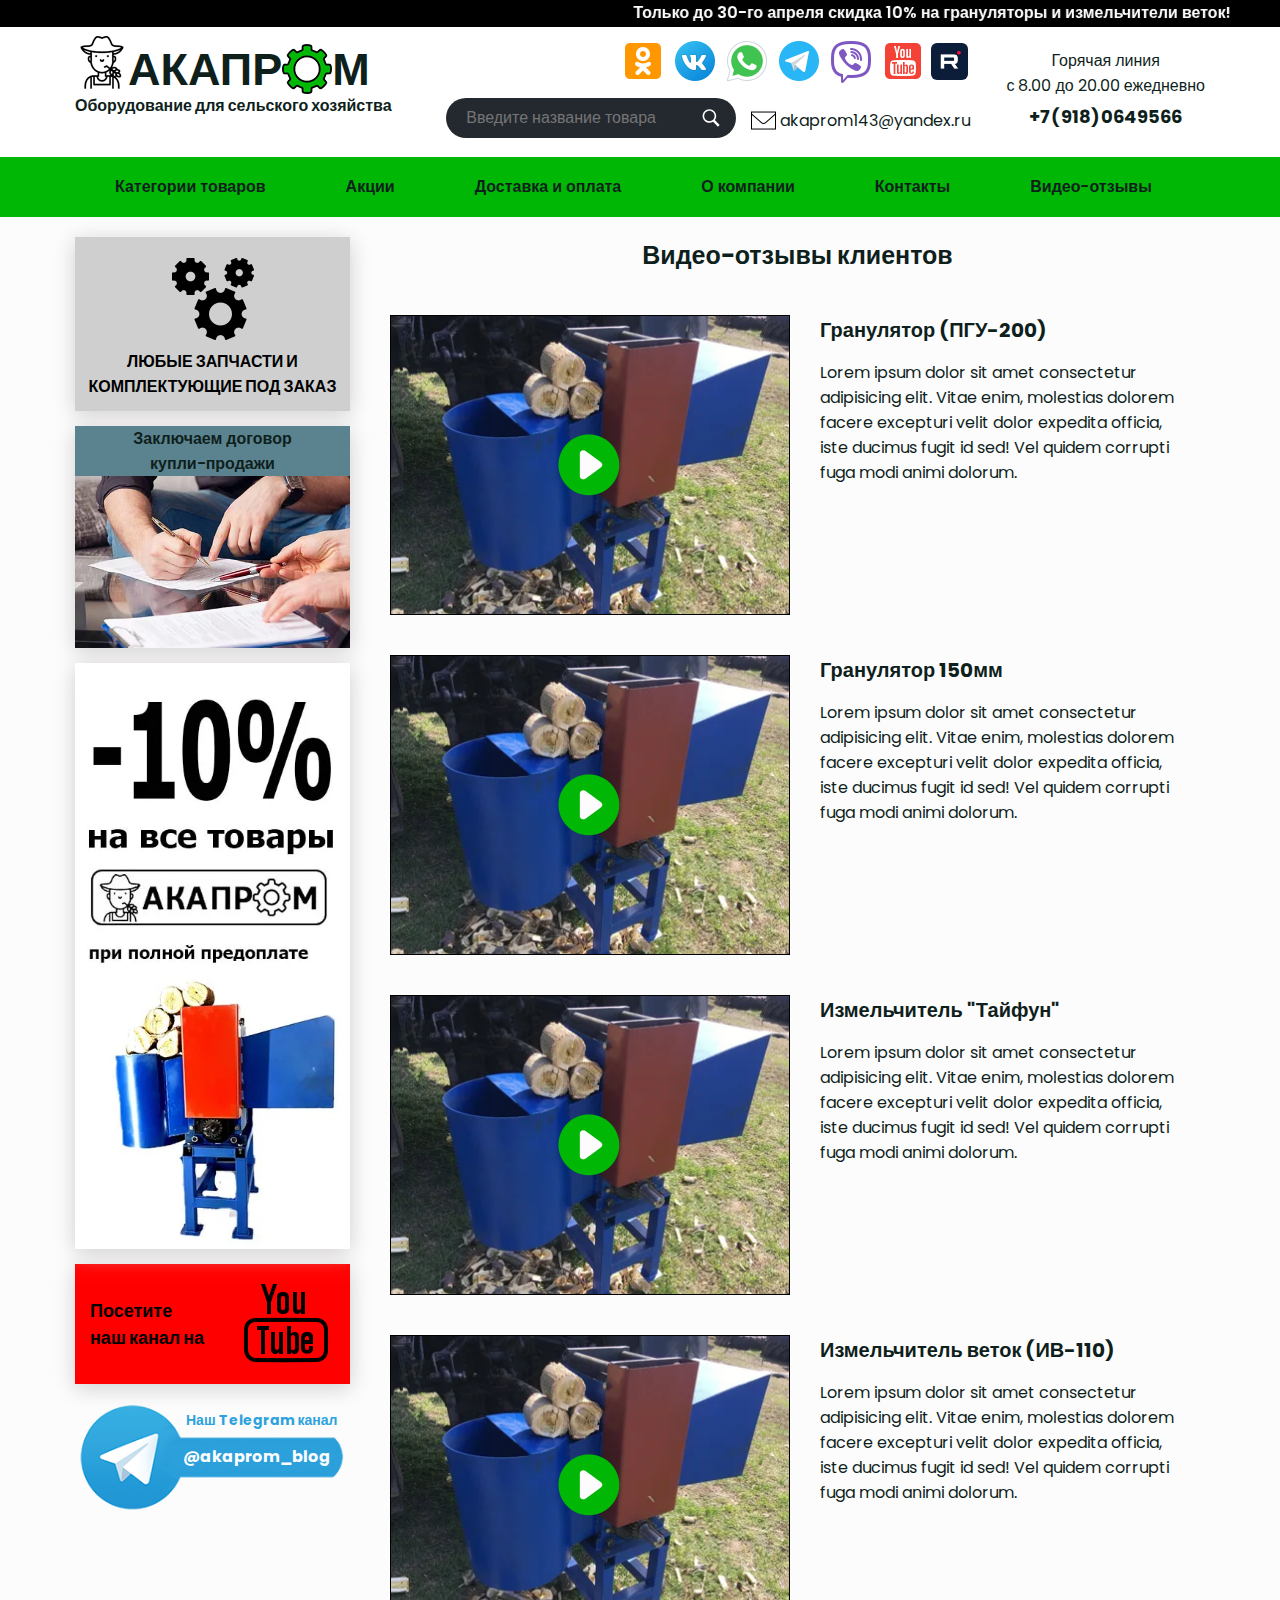
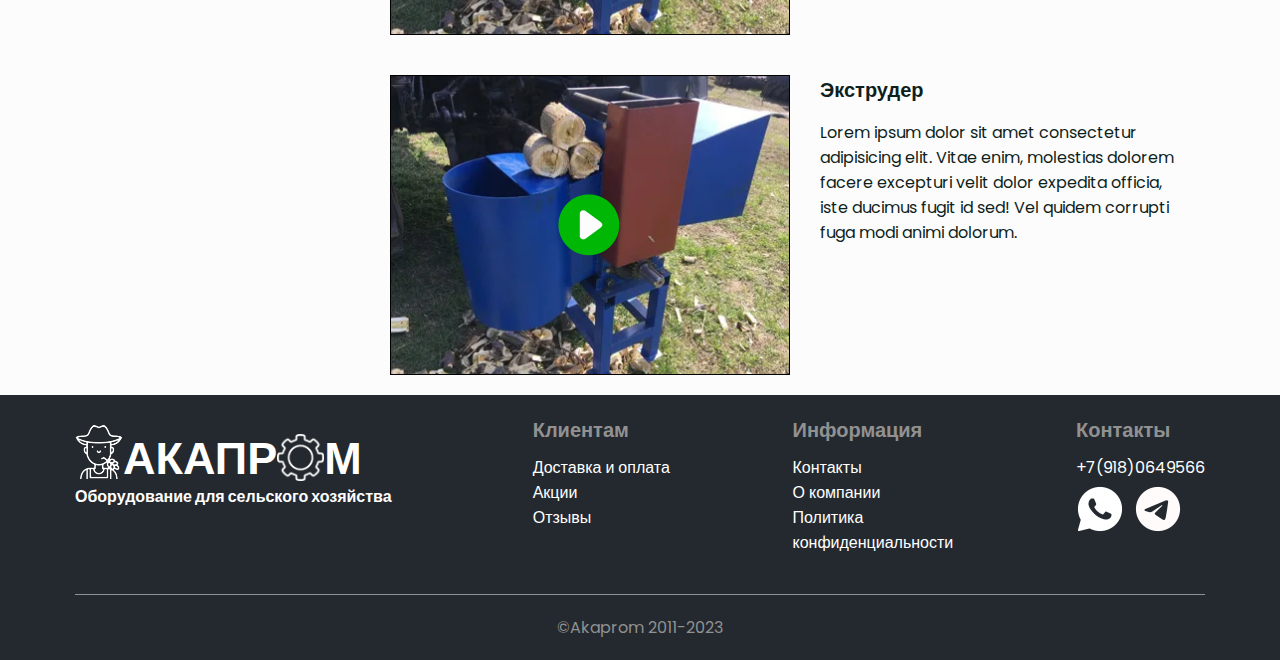
<file: blog.html>
<!DOCTYPE html>
<html lang="en">
<head>
    <meta charset="UTF-8">
    <meta http-equiv="X-UA-Compatible" content="IE=edge">
    <meta name="viewport" content="width=device-width, initial-scale=1.0">
    <title>Akaprom</title>
    <link rel="stylesheet" href="./css/reset.css">
    <link rel="stylesheet" href="./css/main.css">
    <link rel="stylesheet" href="./css/blog.css">
    <link
			rel="stylesheet"
			href="https://cdnjs.cloudflare.com/ajax/libs/OwlCarousel2/2.3.4/assets/owl.carousel.min.css"
			integrity="sha512-tS3S5qG0BlhnQROyJXvNjeEM4UpMXHrQfTGmbQ1gKmelCxlSEBUaxhRBj/EFTzpbP4RVSrpEikbmdJobCvhE3g=="
			crossorigin="anonymous"
			referrerpolicy="no-referrer"
		/>
		<link
			rel="stylesheet"
			href="https://cdnjs.cloudflare.com/ajax/libs/OwlCarousel2/2.3.4/assets/owl.theme.default.css"
			integrity="sha512-OTcub78R3msOCtY3Tc6FzeDJ8N9qvQn1Ph49ou13xgA9VsH9+LRxoFU6EqLhW4+PKRfU+/HReXmSZXHEkpYoOA=="
			crossorigin="anonymous"
			referrerpolicy="no-referrer"
		/>
</head>
<body>
    <div class="call-mobile">
                <span class="call-mobile__messager">
                    <a href="https://api.whatsapp.com/send/?phone=79901100667"><img src="./img/home_page/header/whatsapp.png" alt="whatsapp" class="whatsapp"></a>
                    <a href="https://teleg.run/akapromm"><img src="./img/home_page/header/telegram.png" alt="telegram" class="telegram"></a>
                    <a href="mailto:akaprom143@yandex.ru"><img src="./img/mobile/mail-mobile.png" alt="gmail"></a>
                </span> 
                <a class="call-mobile__link" href="tel:88003023308"><button class="call-mobile__number"><img src="./img/home_page/header/tap.gif" alt="tap" class="tap">+7(918)0649566</button></a> 
    </div>
    <nav class="nav-mobile nav">
        <div class="menu-btn__wrapper">
            <div class="menu-btn">
                <span></span>
                <span></span>
                <span></span>
            </div>
            <span>Каталог</span>
        </div>
        <div class="menu-btn__wrapper">
            <span>Меню</span>
            <div class="menu-btn--right">
                <span></span>
                <span></span>
                <span></span>
            </div>
        </div>
   
        
    </nav>
    <div class="mobile-menu__category">
        <nav>
           <ul>
            <li><a href="./granul.html" class="sub-nav-link">Грануляторы</a></li>	
                            <li><a href="#!" class="sub-nav-link">Сеноизмельчители</a></li>
                            <li><a href="#!" class="sub-nav-link">Измельчители веток</a></li>	
                            <li><a href="#!" class="sub-nav-link">Экструдеры для зерна</a></li>
                            <li><a href="#!" class="sub-nav-link">Просеиватели - охладители гранул</a></li>	
                            <li><a href="#!" class="sub-nav-link">Пеллетные горелки</a></li>
                            <li><a href="#!" class="sub-nav-link">Смесители кормов</a></li>	
                            <li><a href="#!" class="sub-nav-link">Шнековые погрузчики</a></li>
                            <li><a href="#!" class="sub-nav-link">Навесное и прицепное оборудование</a></li>	
                            <li><a href="#!" class="sub-nav-link">Комплектующие и запчасти</a></li>
           </ul>
        </nav>
    </div>
    <div class="mobile-menu">
        <nav>
            <ul>	 
                <li><a href="./index.html"  class="nav-link">Главная</a></li>                   
                <li><a href="#!"  class="nav-link">Акции</a></li>
                <li><a href="./delivery.html" class="nav-link">Доставка и оплата</a></li>
                <li><a href="./about.html" class="nav-link">О компании</a></li>
                <li><a href="./contacts.html" class="nav-link">Контакты</a></li>
                <li><a href="#!" class="nav-link">Видео-отзывы</a></li>
            </ul>
        </nav>
    </div>
    <header class="header">
         <div class="marquee-container">
            <marquee behavior="alternate" direction="left" class="marquee"><a href="#">Только до 30-го апреля скидка 10% на грануляторы и измельчители веток!</a> </marquee> 
         </div>
        <div class="header-top">
            <div class="container"> 
                <div class="header-top_row">         
                    <div class="logo">
                        <a href="./index.html"><img src="./img/home_page/footer/akaprom_logo.png" alt="logo" class="logo-img">
                        <span>АКАПР<i><img src="./img/home_page/header/6.png" alt=""></i>М </span>
                        </a>
                        <h1 class="logo-text"><strong>Оборудование для сельского хозяйства</strong></h1>
                    </div>

                    <div class="search-social">
                        <div class="social">
                            <a href="https://ok.ru/profile/584572258774"><img src="./img/home_page/header/ok.png" alt="ok" class="ok"></a>
                            <a href="https://vk.com/id731530662"><img src="./img/home_page/header/vk.png" alt="vk" class="vk"></a>
                            <a href="https://api.whatsapp.com/send/?phone=79901100667"><img src="./img/home_page/header/whatsapp.png" alt="whatsapp" class="whatsapp"></a>
                            <a href="https://teleg.run/akapromm"><img src="./img/home_page/header/telegram.png" alt="telegram" class="telegram"></a>
                            <a href="https://vibr.cc/380960711588"><img src="./img/home_page/header/viber.png" alt="viber" class="viber"></a>
                            <a href="https://www.youtube.com/@akaprom9248/videos"><img src="./img/home_page/header/youtube.png" alt="youtube" class="youtube"></a>
                            <a href="https://rutube.ru/channel/26530629/"><img src="./img/home_page/header/ru.webp" width="45px" border-radius="6px" alt="rutube" class="rutube"></a>
                        </div>
                        <div class="search-mail-box"> 
                            <div class="search-box">
                                <input type="text" class="search-txt" name="" placeholder="Введите название товара">
                                <a href="#" class="search-btn">
                                    <img src="./img/home_page/header/search.svg" alt="search">
                                </a>
                            </div>
                            <a href="mailto:akaprom143@yandex.ru">
                                <div class="mail"><img src="./img/home_page/header/mail.png" alt="mail"> akaprom143@yandex.ru</div>
                            </a>
                        </div>
                    </div>
                    <div class="number-btn">
                        <div class="number-wrapper">
                            <p class="call-text">Горячая линия</p>   
                            <p class="time">с 8.00 до 20.00 ежедневно</p>
                        </div> 
                        <span>+7(918)0649566</span>                       
                    </div>
                    
                </div> 
            </div>
        </div>
        <div class="mobile-social">
            <a href="https://www.youtube.com/@akaprom9248/videos" target="_blank"><div class="mobile-social__item youtube-mobile">You<i>Tube</i></div></a>
            <a href="https://rutube.ru/channel/26530629/" target="_blank"><div class="mobile-social__item rutube-mobile">RuTube</div></a>
            <a href="https://ok.ru/profile/584572258774" target="_blank"><div class="mobile-social__item ok-mobile">ok <img src="./img/mobile/ok.png" alt="ok"></div></a>
            <a href="https://vk.com/id731530662" target="_blank"><div class="mobile-social__item vk-mobile">Vkontakte</div></a>
     </div>
        <nav class="nav-desctop nav">
            <div class="container">
                <ul class="nav-list">
                    <li>
                        <a href="#!" class="nav-link">Категории товаров</a>
                        <ul class="sub-nav-list">
                            <li><a href="./granul.html" class="sub-nav-link">Грануляторы</a></li>	
                            <li><a href="#!" class="sub-nav-link">Сеноизмельчители</a></li>
                            <li><a href="#!" class="sub-nav-link">Измельчители веток</a></li>	
                            <li><a href="#!" class="sub-nav-link">Экструдеры для зерна</a></li>
                            <li><a href="#!" class="sub-nav-link">Просеиватели - охладители гранул</a></li>	
                            <li><a href="#!" class="sub-nav-link">Пеллетные горелки</a></li>
                            <li><a href="#!" class="sub-nav-link">Смесители кормов</a></li>	
                            <li><a href="#!" class="sub-nav-link">Шнековые погрузчики</a></li>
                            <li><a href="#!" class="sub-nav-link">Навесное и прицепное оборудование</a></li>	
                            <li><a href="#!" class="sub-nav-link">Комплектующие и запчасти</a></li>	
                        </ul>	                    
                    <li><a href="./stock.html"  class="nav-link">Акции</a></li>
					<li><a href="./delivery.html" class="nav-link">Доставка и оплата</a></li>
					<li><a href="./about.html" class="nav-link">О компании</a></li>
                    <li><a href="./contacts.html" class="nav-link">Контакты</a></li>
                    <li><a href="#!" class="nav-link">Видео-отзывы</a></li>
                </ul>
            </div>
        </nav>
    </header>
    <main>
        <aside class="slider-container none">
            
            <div class="container-hf">
                <div class="slider">
                    <div class="owl-carousel">
                        <div class="slider__item slider__item-third slider-background--one">
                            
                            <div class="slider-content">
                                <p class="slider__item--title">Измельчитель веток до 50мм</p>
                                <del class="slider__item--del-price">23 000₽</del>
                                <p class="slider__item--price">20 000₽</p>
                                <a href="#" class="slider__item--btn">Подробнее</a>     
                            </div>

                        </div>
                        <div class="slider__item slider__item-third slider-background--second">
                            <div class="slider-content">
                                <p class="slider__item--title">Измельчитель травяных культур 2.2квт</p>
                                <del class="slider__item--del-price">29 000₽</del>
                                <p class="slider__item--price">25 000₽</p>
                                <a href="#" class="slider__item--btn">Подробнее</a>
                            </div>
                        </div>
                        <div class="slider__item slider__item-third slider-background--thirth">
                            <div class="slider-content">
                                <p class="slider__item--title">Гранулятор 200мм подвижная матрица</p>
                                <del class="slider__item--del-price">75 000₽</del>
                                <p class="slider__item--price">70 000₽</p>
                                <a href="#" class="slider__item--btn">Подробнее</a>
                            </div>
                        </div>
                    </div>
                    <button class="slider__btn slider__btn--prev">
                        <img src="./img/home_page/slider/arrow-left.svg" alt="" />
                    </button>
                    <button class="slider__btn slider__btn--next">
                        <img src="./img/home_page/slider/arrow-right.svg" alt="" />
                    </button>
                </div>
            </div>


        </aside>
            <div class="category-aside-box">
            <div class="main-wrapper">
                <div class="aside-left">
                    <aside class="aside">
                    
                    <a href="#"><div class="zapchasti aside-banner">
                        <img src="./img/home_page/aside/tools.png" alt="tools">
                        <p> ЛЮБЫЕ ЗАПЧАСТИ И КОМПЛЕКТУЮЩИЕ ПОД ЗАКАЗ</p></div>
                    </a>
                    <span class="dogovor aside-banner">Заключаем договор <br>купли-продажи <img src="./img/home_page/aside/contract.webp" alt="dogovor"></span>
                    <a href="#"><img src="./img/home_page/aside/banner-left_result.webp" alt="banner-1" class="aside-banner"></a>
                    <a href="#">
                        <div class="youtube-banner aside-banner">                    
                            <p class="youtube-banner_text">Посетите<br>наш канал на</p>
                            
                            <div><img src="./img/home_page/aside/youtube-banner.png" alt="youtube-banner"></div>     
                        </div>
                    </a> 
                    <a href="#"><div class="telegram-baner aside-banner">
                        <p class="telegram-text">Наш Telegram канал</p>
                        <p class="telegram-blog">@akaprom_blog</p>
                        <img src="./img/home_page/aside/telegram-baner.png" alt="telegram-baner">
                        </div>
                    </a>
                    </aside> 
                </div>              
                <section class="blog">
                    <h1 class="blog-title">Видео-отзывы клиентов</h1>
                    <div class="video-container">
                        <div class="video" data-src="https://www.youtube.com/embed/zKN9hawAxUU?autoplay=1">
                            <div class="background background-1"></div>
                            <div id="background-play"></div>
                        </div>
                        <div class="blog-text">
                            <h3 class="blog-subtitle">Гранулятор (ПГУ-200)</h3>
                            <p>Lorem ipsum dolor sit amet consectetur adipisicing elit. Vitae enim, molestias dolorem facere excepturi velit dolor expedita officia, iste ducimus fugit id sed! Vel quidem corrupti fuga modi animi dolorum.
                            </p>
                        </div>
                    </div>
                    <div class="video-container">
                        <div class="video" data-src="https://www.youtube.com/embed/zKN9hawAxUU?autoplay=1">
                            <div class="background background-1"></div>
                            <div id="background-play"></div>
                        </div>
                        <div class="blog-text">
                            <h3 class="blog-subtitle">Гранулятор 150мм</h3>
                            <p>Lorem ipsum dolor sit amet consectetur adipisicing elit. Vitae enim, molestias dolorem facere excepturi velit dolor expedita officia, iste ducimus fugit id sed! Vel quidem corrupti fuga modi animi dolorum.
                            </p>
                        </div>
                    </div>
                    <div class="video-container">
                        <div class="video" data-src="https://www.youtube.com/embed/zKN9hawAxUU?autoplay=1">
                            <div class="background background-1"></div>
                            <div id="background-play"></div>
                        </div>
                        <div class="blog-text">
                            <h3 class="blog-subtitle">Измельчитель "Тайфун"</h3>
                            <p>Lorem ipsum dolor sit amet consectetur adipisicing elit. Vitae enim, molestias dolorem facere excepturi velit dolor expedita officia, iste ducimus fugit id sed! Vel quidem corrupti fuga modi animi dolorum.
                            </p>
                        </div>
                    </div>
                    <div class="video-container">
                        <div class="video" data-src="https://www.youtube.com/embed/zKN9hawAxUU?autoplay=1">
                            <div class="background background-1"></div>
                            <div id="background-play"></div>
                        </div>
                        <div class="blog-text">
                            <h3 class="blog-subtitle">Измельчитель веток (ИВ-110)</h3>
                            <p>Lorem ipsum dolor sit amet consectetur adipisicing elit. Vitae enim, molestias dolorem facere excepturi velit dolor expedita officia, iste ducimus fugit id sed! Vel quidem corrupti fuga modi animi dolorum.
                            </p>
                        </div>
                    </div>
                    <div class="video-container">
                        <div class="video" data-src="https://www.youtube.com/embed/zKN9hawAxUU?autoplay=1">
                            <div class="background background-1"></div>
                            <div id="background-play"></div>
                        </div>
                        <div class="blog-text">
                            <h3 class="blog-subtitle">Экструдер</h3>
                            <p>Lorem ipsum dolor sit amet consectetur adipisicing elit. Vitae enim, molestias dolorem facere excepturi velit dolor expedita officia, iste ducimus fugit id sed! Vel quidem corrupti fuga modi animi dolorum.
                            </p>
                        </div>
                    </div>
                </section>
            </div>
        </div>

    </main>
    <footer class="footer">
        <div class="container">
            <div class="footer-top">
                <div class="footer-row">
                    <div class="footer-block">
                        <div class="footer-logo__wrapper"><a href="#">
                            <div class="footer-logo">
                            <img src="./img/home_page/footer/akaprom_logo_white.png" alt="footer-logo" class="footer-img">
                            <span>АКАПР<i><img src="./img/home_page/footer/6-white.png" alt=""></i>М</span></div>
                            <h1 class="logo-text footer-text"><strong>Оборудование для сельского хозяйства</strong></h1></a>
                        </div>
                    </div>
                    <div class="footer-block">
                        <div class="footer-title">Клиентам</div>
                        <a href="./delivery.html" class="delivery-link">Доставка и оплата</a>
                        <a href="./stock.html" class="politish">Акции</a>
                        <a href="#" class="answers">Отзывы</a>
                    </div>
                    <div class="footer-block">
                        <div class="footer-title">Информация</div>
                        <a href="./contacts.html" class="contacts-link">Контакты</a>
                        <a href="./about.html" class="politish">О компании</a>
                        <a href="#" class="answers">Политика <br>конфиденциальности</a>
                    </div>
                    <div class="footer-block">
                        <div class="footer-title">Контакты</div>
                        <div class="contacts-wrapper"><a href="tel:+88003023308" class="footer-contacts__logo">+7(918)0649566</a></div>
                        <div><span class="messeger-icon"><a href="https://api.whatsapp.com/send/?phone=79901100667" class="footer-contacts__logo"><img src="./img/home_page/footer/whatsapp-foo.png" alt="whatsapp"></a>
                        <a href="https://teleg.run/akapromm" class="footer-contacts__logo"><img src="./img/home_page/footer/telegram-foo.png" alt="telegram"></a></span>
                        </div>
                    </div>
                </div>
            </div>
        </div>
        <div class="footer-bottom">
            <div class="container">
                    <span>©Akaprom 2011-2023</span>
            </div>
        </div>
    </footer> 
    <script
    src="https://cdnjs.cloudflare.com/ajax/libs/jquery/3.6.0/jquery.min.js"
    referrerpolicy="no-referrer"
></script>
<script
    src="https://cdnjs.cloudflare.com/ajax/libs/OwlCarousel2/2.3.4/owl.carousel.min.js"
    integrity="sha512-bPs7Ae6pVvhOSiIcyUClR7/q2OAsRiovw4vAkX+zJbw3ShAeeqezq50RIIcIURq7Oa20rW2n2q+fyXBNcU9lrw=="
    crossorigin="anonymous"
    referrerpolicy="no-referrer"
></script>
<script src="./js/main.js"></script>
<script charset="utf-8" type="text/javascript" src="https://cp.callback-free.com/api/js/form-builder.js" data-key="NtvjhO-E"></script>
</body>
</html>
</file>
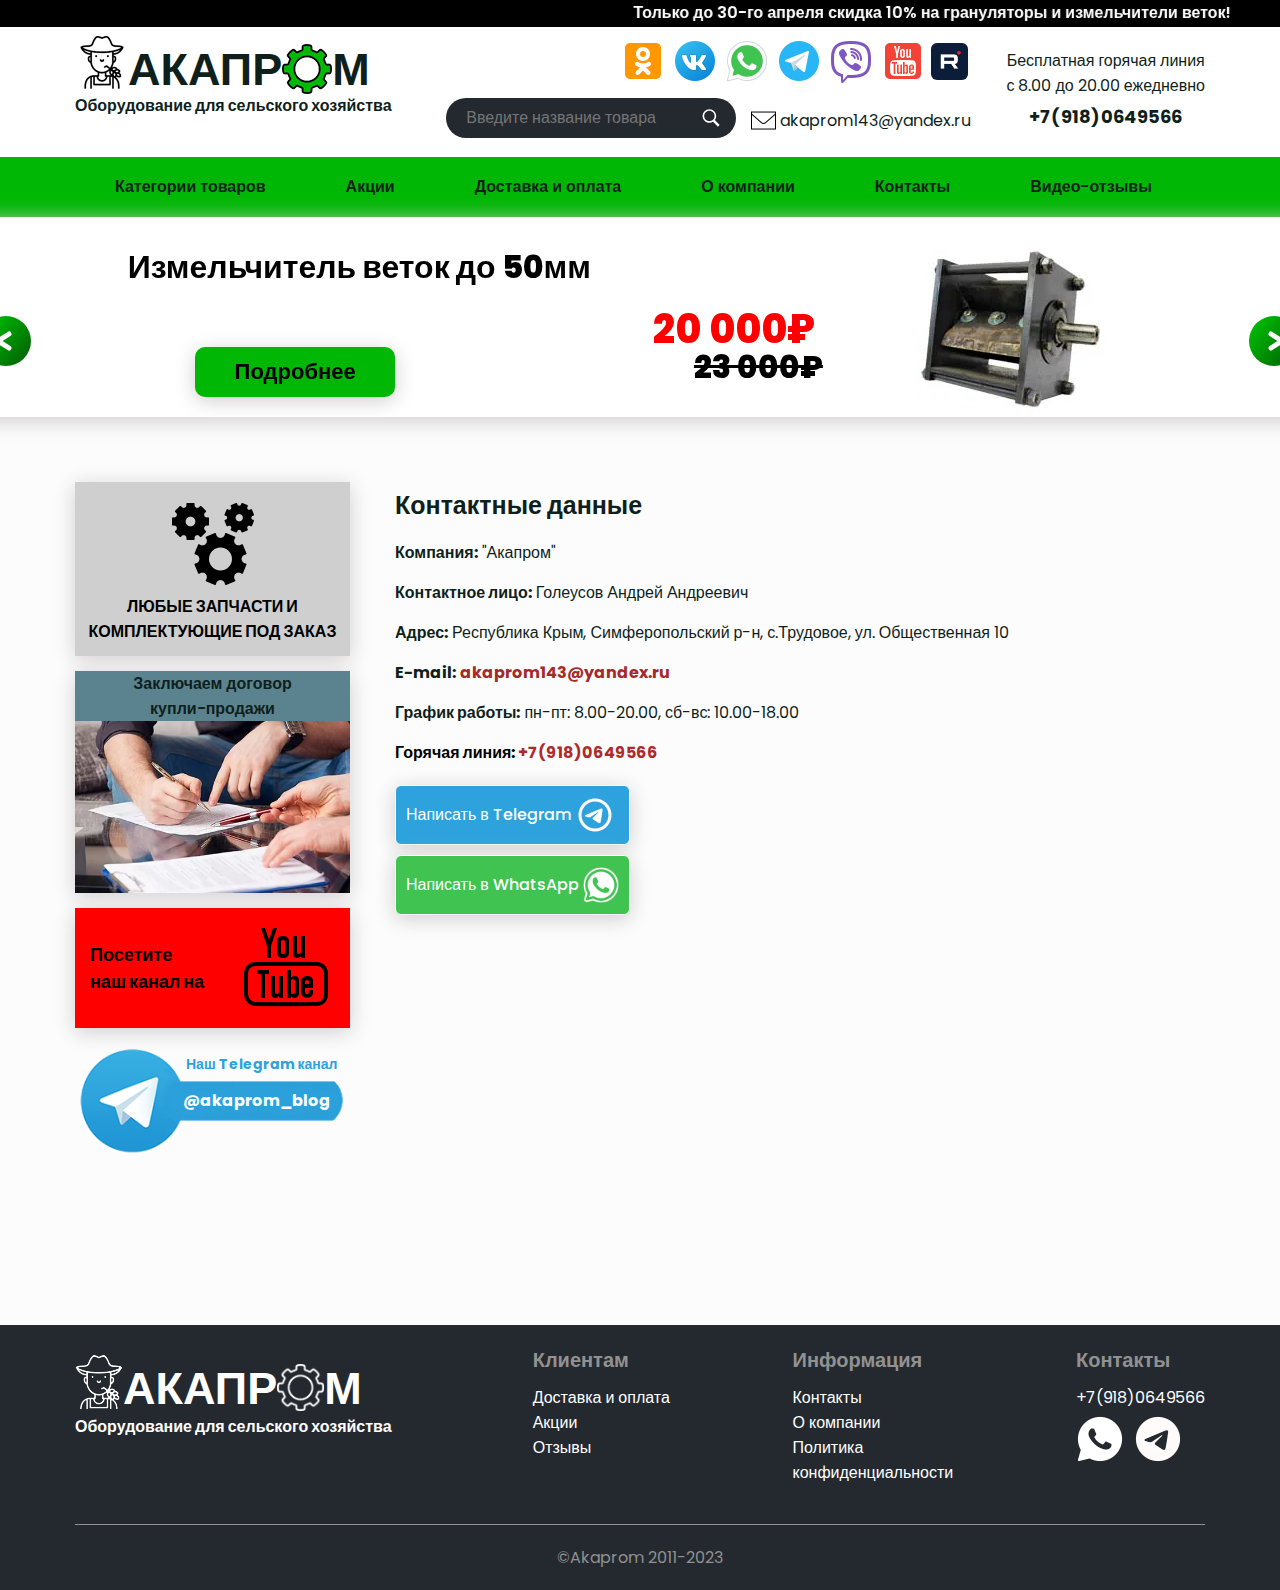
<file: contacts.html>
<!DOCTYPE html>
<html lang="en">
<head>
    <meta charset="UTF-8">
    <meta http-equiv="X-UA-Compatible" content="IE=edge">
    <meta name="viewport" content="width=device-width, initial-scale=1.0">
    <title>Akaprom</title>
    <link rel="stylesheet" href="./css/reset.css">
    <link rel="stylesheet" href="./css/main.css">
    <link rel="stylesheet" href="./css/product-page.css">
    <link rel="stylesheet" href="./css/contacts.css">
    <link
			rel="stylesheet"
			href="https://cdnjs.cloudflare.com/ajax/libs/OwlCarousel2/2.3.4/assets/owl.carousel.min.css"
			integrity="sha512-tS3S5qG0BlhnQROyJXvNjeEM4UpMXHrQfTGmbQ1gKmelCxlSEBUaxhRBj/EFTzpbP4RVSrpEikbmdJobCvhE3g=="
			crossorigin="anonymous"
			referrerpolicy="no-referrer"
		/>
		<link
			rel="stylesheet"
			href="https://cdnjs.cloudflare.com/ajax/libs/OwlCarousel2/2.3.4/assets/owl.theme.default.css"
			integrity="sha512-OTcub78R3msOCtY3Tc6FzeDJ8N9qvQn1Ph49ou13xgA9VsH9+LRxoFU6EqLhW4+PKRfU+/HReXmSZXHEkpYoOA=="
			crossorigin="anonymous"
			referrerpolicy="no-referrer"
		/>
</head>
<body>
    <div class="call-mobile">
                <span class="call-mobile__messager">
                    <a href="https://api.whatsapp.com/send/?phone=79901100667"><img src="./img/home_page/header/whatsapp.png" alt="whatsapp" class="whatsapp"></a>
                    <a href="https://teleg.run/akapromm"><img src="./img/home_page/header/telegram.png" alt="telegram" class="telegram"></a>
                    <a href="mailto:akaprom143@yandex.ru"><img src="./img/mobile/mail-mobile.png" alt="gmail"></a>
                </span> 
                <a class="call-mobile__link" href="tel:88003023308"><button class="call-mobile__number"><img src="./img/home_page/header/tap.gif" alt="tap" class="tap"> 8(800)3023308</button></a> 
    </div>
    <nav class="nav-mobile nav">
        <div class="menu-btn__wrapper">
            <div class="menu-btn">
                <span></span>
                <span></span>
                <span></span>
            </div>
            <span>Каталог</span>
        </div>
        <div class="menu-btn__wrapper">
            <span>Меню</span>
            <div class="menu-btn--right">
                <span></span>
                <span></span>
                <span></span>
            </div>
        </div>
   
        
    </nav>
    <div class="mobile-menu__category">
        <nav>
           <ul>
            <li><a href="./granul.html" class="sub-nav-link">Грануляторы</a></li>	
                            <li><a href="#!" class="sub-nav-link">Сеноизмельчители</a></li>
                            <li><a href="#!" class="sub-nav-link">Измельчители веток</a></li>	
                            <li><a href="#!" class="sub-nav-link">Экструдеры для зерна</a></li>
                            <li><a href="#!" class="sub-nav-link">Просеиватели - охладители гранул</a></li>	
                            <li><a href="#!" class="sub-nav-link">Пеллетные горелки</a></li>
                            <li><a href="#!" class="sub-nav-link">Смесители кормов</a></li>	
                            <li><a href="#!" class="sub-nav-link">Шнековые погрузчики</a></li>
                            <li><a href="#!" class="sub-nav-link">Навесное и прицепное оборудование</a></li>	
                            <li><a href="#!" class="sub-nav-link">Комплектующие и запчасти</a></li>
                            <li><a href="#!" class="sub-nav-link">Все товары</a></li>
           </ul>
        </nav>
    </div>
    <div class="mobile-menu">
        <nav>
            <ul>	 
                <li><a href="./index.html"  class="nav-link">Главная</a></li>                   
                <li><a href="./stock.html"  class="nav-link">Акции</a></li>
                <li><a href="./delivery.html" class="nav-link">Доставка и оплата</a></li>
                <li><a href="#!" class="nav-link">О компании</a></li>
                <li><a href="#!" class="nav-link">Контакты</a></li>
                <li><a href="#!" class="nav-link">Видео-отзывы</a></li>
            </ul>
        </nav>
    </div>
    <header class="header">
         <div class="marquee-container">
            <marquee behavior="alternate" direction="left" class="marquee"><a href="#">Только до 30-го апреля скидка 10% на грануляторы и измельчители веток!</a> </marquee> 
         </div>
        <div class="header-top">
            <div class="container"> 
                <div class="header-top_row">         
                    <div class="logo">
                        <a href="./index.html"><img src="./img/home_page/footer/akaprom_logo.png" alt="logo" class="logo-img">
                        <span>АКАПР<i><img src="./img/home_page/header/6.png" alt=""></i>М </span>
                        </a>
                        <h1 class="logo-text"><strong>Оборудование для сельского хозяйства</strong></h1>
                    </div>

                    <div class="search-social">
                        <div class="social">
                            <a href="https://ok.ru/profile/584572258774"><img src="./img/home_page/header/ok.png" alt="ok" class="ok"></a>
                            <a href="https://vk.com/id731530662"><img src="./img/home_page/header/vk.png" alt="vk" class="vk"></a>
                            <a href="https://api.whatsapp.com/send/?phone=79901100667"><img src="./img/home_page/header/whatsapp.png" alt="whatsapp" class="whatsapp"></a>
                            <a href="https://teleg.run/akapromm"><img src="./img/home_page/header/telegram.png" alt="telegram" class="telegram"></a>
                            <a href="https://vibr.cc/380960711588"><img src="./img/home_page/header/viber.png" alt="viber" class="viber"></a>
                            <a href="https://www.youtube.com/@akaprom9248/videos"><img src="./img/home_page/header/youtube.png" alt="youtube" class="youtube"></a>
                            <a href="https://rutube.ru/channel/26530629/"><img src="./img/home_page/header/ru.webp" width="45px" border-radius="6px" alt="rutube" class="rutube"></a>
                        </div>
                        <div class="search-mail-box"> 
                            <div class="search-box">
                                <input type="text" class="search-txt" name="" placeholder="Введите название товара">
                                <a href="#" class="search-btn">
                                    <img src="./img/home_page/header/search.svg" alt="search">
                                </a>
                            </div>
                            <a href="mailto:akaprom143@yandex.ru">
                                <div class="mail"><img src="./img/home_page/header/mail.png" alt="mail"> akaprom143@yandex.ru</div>
                            </a>
                        </div>
                    </div>
                    <div class="number-btn">
                        <div class="number-wrapper">
                            <p class="call-text">Бесплатная горячая линия</p>   
                            <p class="time">с 8.00 до 20.00 ежедневно</p>
                        </div> 
                        <span>+7(918)0649566</span>                       
                    </div>
                    
                </div> 
            </div>
        </div>
        <div class="mobile-social">
            <a href="https://www.youtube.com/@akaprom9248/videos" target="_blank"><div class="mobile-social__item youtube-mobile">You<i>Tube</i></div></a>
            <a href="https://rutube.ru/channel/26530629/" target="_blank"><div class="mobile-social__item rutube-mobile">RuTube</div></a>
            <a href="https://ok.ru/profile/584572258774" target="_blank"><div class="mobile-social__item ok-mobile">ok <img src="./img/mobile/ok.png" alt="ok"></div></a>
            <a href="https://vk.com/id731530662" target="_blank"><div class="mobile-social__item vk-mobile">Vkontakte</div></a>
     </div>
        <nav class="nav-desctop nav">
            <div class="container">
                <ul class="nav-list">
                    <li>
                        <a href="#!" class="nav-link">Категории товаров</a>
                        <ul class="sub-nav-list">
                            <li><a href="./granul.html" class="sub-nav-link">Грануляторы</a></li>	
                            <li><a href="#!" class="sub-nav-link">Сеноизмельчители</a></li>
                            <li><a href="#!" class="sub-nav-link">Измельчители веток</a></li>	
                            <li><a href="#!" class="sub-nav-link">Экструдеры для зерна</a></li>
                            <li><a href="#!" class="sub-nav-link">Просеиватели - охладители гранул</a></li>	
                            <li><a href="#!" class="sub-nav-link">Пеллетные горелки</a></li>
                            <li><a href="#!" class="sub-nav-link">Смесители кормов</a></li>	
                            <li><a href="#!" class="sub-nav-link">Шнековые погрузчики</a></li>
                            <li><a href="#!" class="sub-nav-link">Навесное и прицепное оборудование</a></li>	
                            <li><a href="#!" class="sub-nav-link">Комплектующие и запчасти</a></li>
                            <li><a href="#!" class="sub-nav-link">Все товары</a></li>	
                    </li>
                        </ul>	                    
                    <li><a href="./stock.html"  class="nav-link">Акции</a></li>
					<li><a href="./delivery.html" class="nav-link">Доставка и оплата</a></li>
					<li><a href="#!" class="nav-link">О компании</a></li>
                    <li><a href="#!" class="nav-link">Контакты</a></li>
                    <li><a href="#!" class="nav-link">Видео-отзывы</a></li>
                </ul>
            </div>
        </nav>
    </header>
    <main>
        <aside class="slider-container">
            
            <div class="container-hf">
                <div class="slider">
                    <div class="owl-carousel">
                        <div class="slider__item slider__item-third slider-background--one">
                            
                            <div class="slider-content">
                                <p class="slider__item--title">Измельчитель веток до 50мм</p>
                                <del class="slider__item--del-price">23 000₽</del>
                                <p class="slider__item--price">20 000₽</p>
                                <a href="#" class="slider__item--btn">Подробнее</a>     
                            </div>

                        </div>
                        <div class="slider__item slider__item-third slider-background--second">
                            <div class="slider-content">
                                <p class="slider__item--title">Измельчитель травяных культур 2.2квт</p>
                                <del class="slider__item--del-price">29 000₽</del>
                                <p class="slider__item--price">25 000₽</p>
                                <a href="#" class="slider__item--btn">Подробнее</a>
                            </div>
                        </div>
                        <div class="slider__item slider__item-third slider-background--thirth">
                            <div class="slider-content">
                                <p class="slider__item--title">Гранулятор 200мм подвижная матрица</p>
                                <del class="slider__item--del-price">75 000₽</del>
                                <p class="slider__item--price">70 000₽</p>
                                <a href="#" class="slider__item--btn">Подробнее</a>
                            </div>
                        </div>
                    </div>
                    <button class="slider__btn slider__btn--prev">
                        <img src="./img/home_page/slider/arrow-left.svg" alt="" />
                    </button>
                    <button class="slider__btn slider__btn--next">
                        <img src="./img/home_page/slider/arrow-right.svg" alt="" />
                    </button>
                </div>
            </div>


        </aside>
            <div class="category-aside-box">
            <div class="main-wrapper">               
                <div class="aside-left">
                    <aside class="aside">
                        <a href="#"><div class="zapchasti aside-banner">
                            <img src="./img/home_page/aside/tools.png" alt="tools">
                            <p> ЛЮБЫЕ ЗАПЧАСТИ И КОМПЛЕКТУЮЩИЕ ПОД ЗАКАЗ</p></div>
                        </a>
                        <span class="dogovor aside-banner">Заключаем договор <br>купли-продажи <img src="./img/home_page/aside/contract.webp" alt="dogovor"></span>
                        <a href="#">
                            <div class="youtube-banner aside-banner">                    
                                <p class="youtube-banner_text">Посетите<br>наш канал на</p>
                                
                                <div><img src="./img/home_page/aside/youtube-banner.png" alt="youtube-banner"></div>     
                            </div>
                        </a> 
                        <a href="#"><div class="telegram-baner aside-banner">
                            <p class="telegram-text">Наш Telegram канал</p>
                            <p class="telegram-blog">@akaprom_blog</p>
                            <img src="./img/home_page/aside/telegram-baner.png" alt="telegram-baner">
                            </div>
                        </a>
                    </aside> 
                </div>  
                <section class="contacts" >
                    <h3 class="contacts-title">Контактные данные</h3>
                    <p class="company"><i>Компания:</i> "Акапром"</p>
                    <p class="face"><i>Контактное лицо:</i> Голеусов Андрей Андреевич</p>
                    <p class="adress"><i>Адрес:</i> Республика Крым, Симферопольский р-н, с.Трудовое, ул. Общественная 10</p>
                    <p><i>E-mail:</i> <a href="#" class="adress-i">akaprom143@yandex.ru</a></p>
                    <p><i>График работы:</i> пн-пт: 8.00-20.00, сб-вс: 10.00-18.00</p>
                    <p>
                        <span class="product-call desctop-call"><i>Горячая линия:</i> +7(918)0649566</span>
                        <span class="product-call mobile-call"><a href="tel:+79180649566"><i>Горячая линия:</i> +7(918)0649566</a></span>
                    </p> 
                    <div class="mess-box">
                        
                        <a href="https://teleg.run/akapromm" target="_blank">
                            <div class="mess-wrapper telegram-btn"><div class=" mess-btn">Написать в Telegram</div> <img src="./img/product-page/product-telegram.png" alt="product-telegram"></div>
                        </a>
                        <a href="https://api.whatsapp.com/send/?phone=79901100667" target="_blank">
                            <div class="mess-wrapper whatsapp-btn"><div class=" mess-btn">Написать в WhatsApp</div>
                            <img src="./img/product-page/product-whatsapp.png" alt="whatsapp"></div>
                        </a>                       
                    </div>
                    <div class="map">
                        <iframe src="https://yandex.ru/map-widget/v1/?um=constructor%3A279d071e799fccff8f7e43aa759d75307339ad4d7cab5434d60fd74a9d894c75&amp;source=constructor" width="100%" height="100%" frameborder="0"></iframe> 
                    </div>
                    
                </section>  
                          
            </div>
            </div>

      
    </main>
    <footer class="footer">
        <div class="container">
            <div class="footer-top">
                <div class="footer-row">
                    <div class="footer-block">
                        <div class="footer-logo__wrapper"><a href="#">
                            <div class="footer-logo">
                            <img src="./img/home_page/footer/akaprom_logo_white.png" alt="footer-logo" class="footer-img">
                            <span>АКАПР<i><img src="./img/home_page/footer/6-white.png" alt=""></i>М</span></div>
                            <h1 class="logo-text footer-text"><strong>Оборудование для сельского хозяйства</strong></h1></a>
                        </div>
                    </div>
                    <div class="footer-block">
                        <div class="footer-title">Клиентам</div>
                        <a href="./delivery.html" class="delivery-link">Доставка и оплата</a>
                        <a href="./stock.html" class="politish">Акции</a>
                        <a href="#" class="answers">Отзывы</a>
                    </div>
                    <div class="footer-block">
                        <div class="footer-title">Информация</div>
                        <a href="#" class="contacts-link">Контакты</a>
                        <a href="#" class="politish">О компании</a>
                        <a href="#" class="answers">Политика <br>конфиденциальности</a>
                    </div>
                    <div class="footer-block">
                        <div class="footer-title">Контакты</div>
                        <div class="contacts-wrapper"><a href="tel:+88003023308" class="footer-contacts__logo">+7(918)0649566</a></div>
                        <div><span class="messeger-icon"><a href="https://api.whatsapp.com/send/?phone=79901100667" class="footer-contacts__logo"><img src="./img/home_page/footer/whatsapp-foo.png" alt="whatsapp"></a>
                        <a href="https://teleg.run/akapromm" class="footer-contacts__logo"><img src="./img/home_page/footer/telegram-foo.png" alt="telegram"></a></span>
                        </div>
                    </div>
                </div>
            </div>
        </div>
        <div class="footer-bottom">
            <div class="container">
                    <span>©Akaprom 2011-2023</span>
            </div>
        </div>
    </footer> 
    <script
    src="https://cdnjs.cloudflare.com/ajax/libs/jquery/3.6.0/jquery.min.js"
    referrerpolicy="no-referrer"
></script>
<script
    src="https://cdnjs.cloudflare.com/ajax/libs/OwlCarousel2/2.3.4/owl.carousel.min.js"
    integrity="sha512-bPs7Ae6pVvhOSiIcyUClR7/q2OAsRiovw4vAkX+zJbw3ShAeeqezq50RIIcIURq7Oa20rW2n2q+fyXBNcU9lrw=="
    crossorigin="anonymous"
    referrerpolicy="no-referrer"
></script>
<script src="./js/main.js"></script>
</body>
</html>
</file>
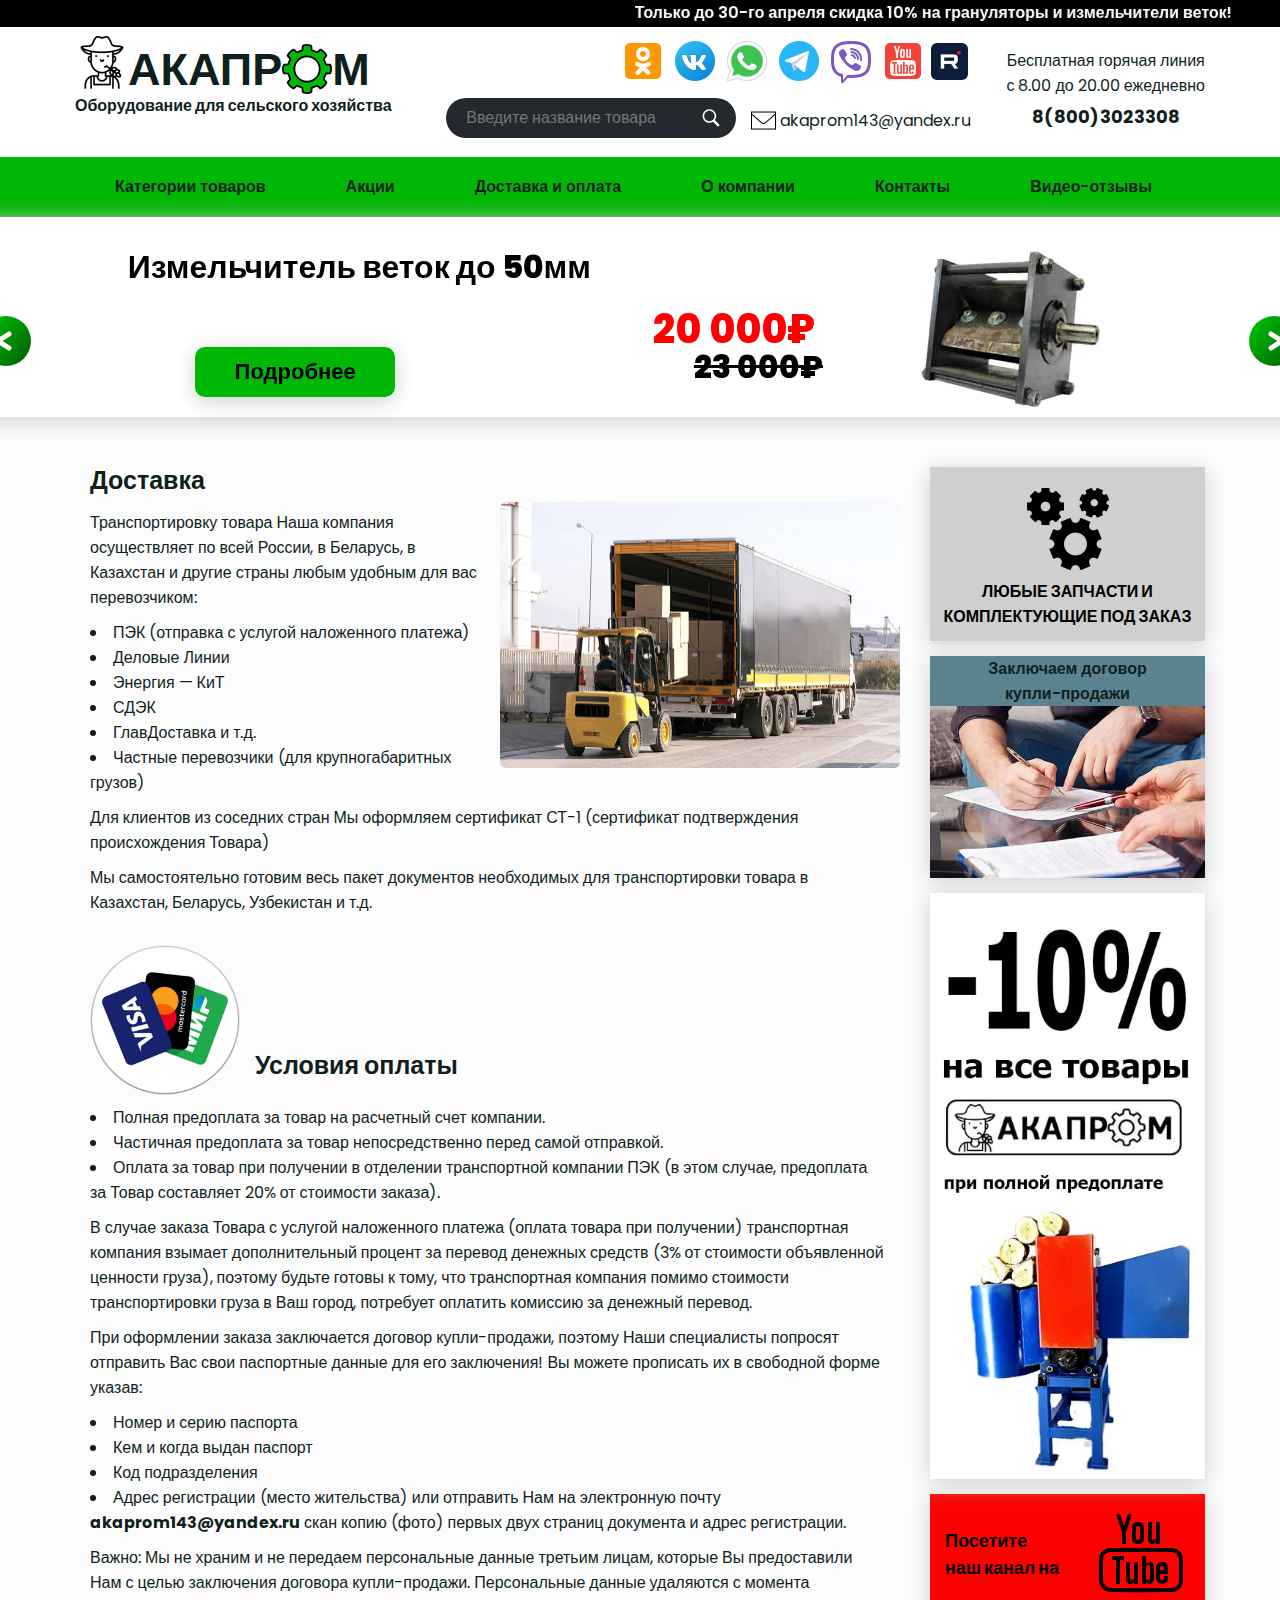
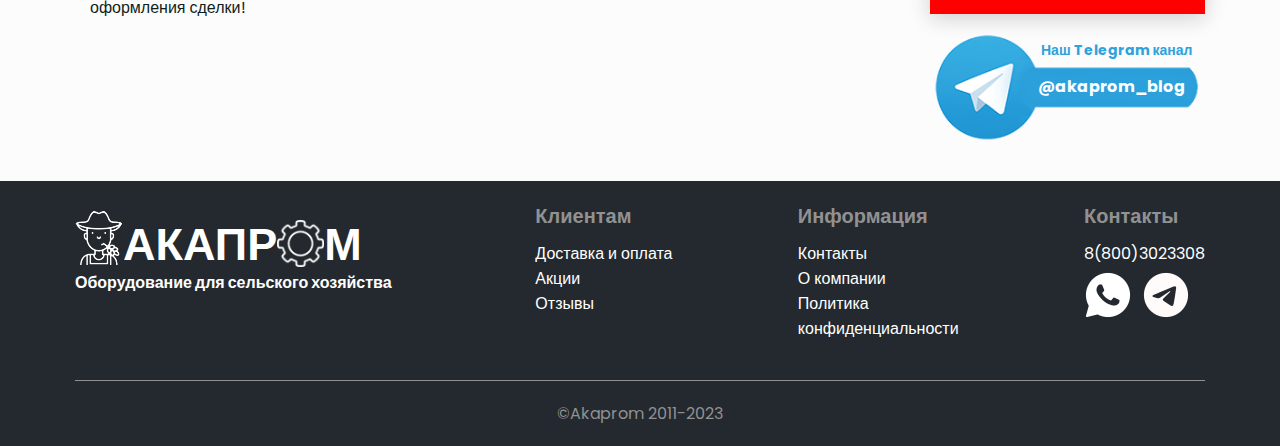
<file: delivery.html>
<!DOCTYPE html>
<html lang="en">
<head>
    <meta charset="UTF-8">
    <meta http-equiv="X-UA-Compatible" content="IE=edge">
    <meta name="viewport" content="width=device-width, initial-scale=1.0">
    <title>Akaprom</title>
    <link rel="stylesheet" href="./css/reset.css">
    <link rel="stylesheet" href="./css/main.css">
    <link rel="stylesheet" href="./css/delivery.css">
    <link
			rel="stylesheet"
			href="https://cdnjs.cloudflare.com/ajax/libs/OwlCarousel2/2.3.4/assets/owl.carousel.min.css"
			integrity="sha512-tS3S5qG0BlhnQROyJXvNjeEM4UpMXHrQfTGmbQ1gKmelCxlSEBUaxhRBj/EFTzpbP4RVSrpEikbmdJobCvhE3g=="
			crossorigin="anonymous"
			referrerpolicy="no-referrer"
		/>
		<link
			rel="stylesheet"
			href="https://cdnjs.cloudflare.com/ajax/libs/OwlCarousel2/2.3.4/assets/owl.theme.default.css"
			integrity="sha512-OTcub78R3msOCtY3Tc6FzeDJ8N9qvQn1Ph49ou13xgA9VsH9+LRxoFU6EqLhW4+PKRfU+/HReXmSZXHEkpYoOA=="
			crossorigin="anonymous"
			referrerpolicy="no-referrer"
		/>
</head>
<body>
    <div class="call-mobile">
                <span class="call-mobile__messager">
                    <a href="https://api.whatsapp.com/send/?phone=79901100667"><img src="./img/home_page/header/whatsapp.png" alt="whatsapp" class="whatsapp"></a>
                    <a href="https://teleg.run/akapromm"><img src="./img/home_page/header/telegram.png" alt="telegram" class="telegram"></a>
                    <a href="mailto:akaprom143@yandex.ru"><img src="./img/mobile/mail-mobile.png" alt="gmail"></a>
                </span> 
                <a class="call-mobile__link" href="tel:88003023308"><button class="call-mobile__number"><img src="./img/home_page/header/tap.gif" alt="tap" class="tap"> 8(800)3023308</button></a> 
    </div>
    <nav class="nav-mobile nav">
        <div class="menu-btn__wrapper">
            <div class="menu-btn">
                <span></span>
                <span></span>
                <span></span>
            </div>
            <span>Каталог</span>
        </div>
        <div class="menu-btn__wrapper">
            <span>Меню</span>
            <div class="menu-btn--right">
                <span></span>
                <span></span>
                <span></span>
            </div>
        </div>
   
        
    </nav>
    <div class="mobile-menu__category">
        <nav>
           <ul>
            <li><a href="./granul.html" class="sub-nav-link">Грануляторы</a></li>	
                            <li><a href="#!" class="sub-nav-link">Сеноизмельчители</a></li>
                            <li><a href="#!" class="sub-nav-link">Измельчители веток</a></li>	
                            <li><a href="#!" class="sub-nav-link">Экструдеры для зерна</a></li>
                            <li><a href="#!" class="sub-nav-link">Просеиватели - охладители гранул</a></li>	
                            <li><a href="#!" class="sub-nav-link">Пеллетные горелки</a></li>
                            <li><a href="#!" class="sub-nav-link">Смесители кормов</a></li>	
                            <li><a href="#!" class="sub-nav-link">Шнековые погрузчики</a></li>
                            <li><a href="#!" class="sub-nav-link">Навесное и прицепное оборудование</a></li>	
                            <li><a href="#!" class="sub-nav-link">Комплектующие и запчасти</a></li>
                            <li><a href="#!" class="sub-nav-link">Все товары</a></li>
           </ul>
        </nav>
    </div>
    <div class="mobile-menu">
        <nav>
            <ul>	 
                <li><a href="./index.html"  class="nav-link">Главная</a></li>                   
                <li><a href="./stock.html"  class="nav-link">Акции</a></li>
                <li><a href="#!" class="nav-link">Доставка и оплата</a></li>
                <li><a href="#!" class="nav-link">О компании</a></li>
                <li><a href="#!" class="nav-link">Контакты</a></li>
                <li><a href="#!" class="nav-link">Видео-отзывы</a></li>
            </ul>
        </nav>
    </div>
    <header class="header">
         <div class="marquee-container">
            <marquee behavior="alternate" direction="left" class="marquee"><a href="#">Только до 30-го апреля скидка 10% на грануляторы и измельчители веток!</a> </marquee> 
         </div>
        <div class="header-top">
            <div class="container"> 
                <div class="header-top_row">         
                    <div class="logo">
                        <a href="./index.html"><img src="./img/home_page/footer/akaprom_logo.png" alt="logo" class="logo-img">
                        <span>АКАПР<i><img src="./img/home_page/header/6.png" alt=""></i>М </span>
                        </a>
                        <h1 class="logo-text"><strong>Оборудование для сельского хозяйства</strong></h1>
                    </div>

                    <div class="search-social">
                        <div class="social">
                            <a href="https://ok.ru/profile/584572258774"><img src="./img/home_page/header/ok.png" alt="ok" class="ok"></a>
                            <a href="https://vk.com/id731530662"><img src="./img/home_page/header/vk.png" alt="vk" class="vk"></a>
                            <a href="https://api.whatsapp.com/send/?phone=79901100667"><img src="./img/home_page/header/whatsapp.png" alt="whatsapp" class="whatsapp"></a>
                            <a href="https://teleg.run/akapromm"><img src="./img/home_page/header/telegram.png" alt="telegram" class="telegram"></a>
                            <a href="https://vibr.cc/380960711588"><img src="./img/home_page/header/viber.png" alt="viber" class="viber"></a>
                            <a href="https://www.youtube.com/@akaprom9248/videos"><img src="./img/home_page/header/youtube.png" alt="youtube" class="youtube"></a>
                            <a href="https://rutube.ru/channel/26530629/"><img src="./img/home_page/header/ru.webp" width="45px" border-radius="6px" alt="rutube" class="rutube"></a>
                        </div>
                        <div class="search-mail-box"> 
                            <div class="search-box">
                                <input type="text" class="search-txt" name="" placeholder="Введите название товара">
                                <a href="#" class="search-btn">
                                    <img src="./img/home_page/header/search.svg" alt="search">
                                </a>
                            </div>
                            <a href="mailto:akaprom143@yandex.ru">
                                <div class="mail"><img src="./img/home_page/header/mail.png" alt="mail"> akaprom143@yandex.ru</div>
                            </a>
                        </div>
                    </div>
                    <div class="number-btn">
                        <div class="number-wrapper">
                            <p class="call-text">Бесплатная горячая линия</p>   
                            <p class="time">с 8.00 до 20.00 ежедневно</p>
                        </div> 
                        <span>8(800)3023308</span>                       
                    </div>
                    
                </div> 
            </div>
        </div>
        <div class="mobile-social">
            <a href="https://www.youtube.com/@akaprom9248/videos" target="_blank"><div class="mobile-social__item youtube-mobile">You<i>Tube</i></div></a>
            <a href="https://rutube.ru/channel/26530629/" target="_blank"><div class="mobile-social__item rutube-mobile">RuTube</div></a>
            <a href="https://ok.ru/profile/584572258774" target="_blank"><div class="mobile-social__item ok-mobile">ok <img src="./img/mobile/ok.png" alt="ok"></div></a>
            <a href="https://vk.com/id731530662" target="_blank"><div class="mobile-social__item vk-mobile">Vkontakte</div></a>
     </div>
        <nav class="nav-desctop nav">
            <div class="container">
                <ul class="nav-list">
                    <li>
                        <a href="#!" class="nav-link">Категории товаров</a>
                        <ul class="sub-nav-list">
                            <li><a href="./granul.html" class="sub-nav-link">Грануляторы</a></li>	
                            <li><a href="#!" class="sub-nav-link">Сеноизмельчители</a></li>
                            <li><a href="#!" class="sub-nav-link">Измельчители веток</a></li>	
                            <li><a href="#!" class="sub-nav-link">Экструдеры для зерна</a></li>
                            <li><a href="#!" class="sub-nav-link">Просеиватели - охладители гранул</a></li>	
                            <li><a href="#!" class="sub-nav-link">Пеллетные горелки</a></li>
                            <li><a href="#!" class="sub-nav-link">Смесители кормов</a></li>	
                            <li><a href="#!" class="sub-nav-link">Шнековые погрузчики</a></li>
                            <li><a href="#!" class="sub-nav-link">Навесное и прицепное оборудование</a></li>	
                            <li><a href="#!" class="sub-nav-link">Комплектующие и запчасти</a></li>
                            <li><a href="#!" class="sub-nav-link">Все товары</a></li>	
                    </li>
                        </ul>	                    
                    <li><a href="./stock.html"  class="nav-link">Акции</a></li>
					<li><a href="#!" class="nav-link">Доставка и оплата</a></li>
					<li><a href="#" class="nav-link">О компании</a></li>
                    <li><a href="#!" class="nav-link">Контакты</a></li>
                    <li><a href="#!" class="nav-link">Видео-отзывы</a></li>
                </ul>
            </div>
        </nav>
    </header>
    <main>
        <aside class="slider-container">
            
            <div class="container-hf">
                <div class="slider">
                    <div class="owl-carousel">
                        <div class="slider__item slider__item-third slider-background--one">
                            
                            <div class="slider-content">
                                <p class="slider__item--title">Измельчитель веток до 50мм</p>
                                <del class="slider__item--del-price">23 000₽</del>
                                <p class="slider__item--price">20 000₽</p>
                                <a href="#" class="slider__item--btn">Подробнее</a>     
                            </div>

                        </div>
                        <div class="slider__item slider__item-third slider-background--second">
                            <div class="slider-content">
                                <p class="slider__item--title">Измельчитель травяных культур 2.2квт</p>
                                <del class="slider__item--del-price">29 000₽</del>
                                <p class="slider__item--price">25 000₽</p>
                                <a href="#" class="slider__item--btn">Подробнее</a>
                            </div>
                        </div>
                        <div class="slider__item slider__item-third slider-background--thirth">
                            <div class="slider-content">
                                <p class="slider__item--title">Гранулятор 200мм подвижная матрица</p>
                                <del class="slider__item--del-price">75 000₽</del>
                                <p class="slider__item--price">70 000₽</p>
                                <a href="#" class="slider__item--btn">Подробнее</a>
                            </div>
                        </div>
                    </div>
                    <button class="slider__btn slider__btn--prev">
                        <img src="./img/home_page/slider/arrow-left.svg" alt="" />
                    </button>
                    <button class="slider__btn slider__btn--next">
                        <img src="./img/home_page/slider/arrow-right.svg" alt="" />
                    </button>
                </div>
            </div>


        </aside>
            <div class="category-aside-box">
            <div class="main-wrapper">
                <div class="column-left__delivery">
                    <section class="delivery-box">
                        
                            
                            <div class="delivery-content">
                                <h3 class="delivery-title-page">Доставка</h3>
                                <p>Транспортировку товара Наша компания осуществляет по всей России, в Беларусь, в Казахстан и другие страны любым удобным для вас перевозчиком:
                                    <ul class="delivery-list-page">
                                        <li>ПЭК (отправка с услугой наложенного платежа)</li> 
                                        <li> Деловые Линии </li>
                                        <li> Энергия — КиТ</li>
                                        <li> СДЭК</li>
                                        <li> ГлавДоставка и т.д.</li>
                                        <li> Частные перевозчики (для крупногабаритных грузов)</li>
                                    </ul>
                                </p>
                            </div>
                            <div class="delivery-img"><img src="./img/delivery/sbornyye.jpg" alt="delivery">
                            </div>
                            <p class="delivery-p"> Для клиентов из соседних стран Мы оформляем сертификат СТ-1 (сертификат подтверждения происхождения Товара)</p>        
                            <p class="delivery-p"> Мы самостоятельно готовим весь пакет документов необходимых для транспортировки товара в Казахстан, Беларусь, Узбекистан и т.д.</p>
                    </section>
                    <section class="payment">
                        <div class="pay-title">
                            <div class="pay-img"><img src="./img/delivery/pay-2.png" alt="pay"></div>
                            <h3 class="delivery-title-page">Условия оплаты</h3>
                            
                            
                        </div>
                        <p class="pay-content">
                            <ul class="delivery-list-page">
                            <li> Полная предоплата за товар на расчетный счет компании.</li>
                            <li> Частичная предоплата за товар непосредственно перед самой отправкой. </li>
                            <li> Оплата за товар при получении в отделении транспортной компании ПЭК (в этом случае, предоплата за Товар составляет 20% от стоимости заказа).</li>
                            </ul>
                            <p class="pay-p">В случае заказа Товара с услугой наложенного платежа (оплата товара при получении) транспортная компания взымает дополнительный процент за перевод денежных средств (3% от стоимости объявленной ценности груза), поэтому будьте готовы к тому, что транспортная компания помимо стоимости транспортировки груза в Ваш город, потребует оплатить комиссию за денежный перевод. </p>  

                            <p class="pay-p"> При оформлении заказа заключается договор купли-продажи, поэтому Наши специалисты попросят отправить Вас свои паспортные данные для его заключения! Вы можете прописать их в свободной форме указав:</p>
                            <ul class="delivery-list-page">
                               <li> Номер и серию паспорта</li> 
                                <li> Кем и когда выдан паспорт</li>
                                <li>Код подразделения</li>
                                <li>Адрес регистрации (место жительства)
                            или отправить Нам на электронную почту    <i>akaprom143@yandex.ru</i> скан копию (фото) первых двух страниц документа и адрес регистрации. </li>
                            </ul>
                            <p class="pay-p">
                            Важно: Мы не храним и не передаем персональные данные третьим лицам, которые Вы предоставили Нам с целью заключения договора купли-продажи. Персональные данные удаляются с момента оформления сделки! </p>
                        </p>
                    </section>
                </div>
                <div class="aside-left">
                    <aside class="aside">
                        <a href="#"><div class="zapchasti aside-banner">
                            <img src="./img/home_page/aside/tools.png" alt="tools">
                            <p> ЛЮБЫЕ ЗАПЧАСТИ И КОМПЛЕКТУЮЩИЕ ПОД ЗАКАЗ</p></div>
                        </a>
                        <span class="dogovor aside-banner">Заключаем договор <br>купли-продажи <img src="./img/home_page/aside/contract.webp" alt="dogovor"></span>
                        <a href="#"><img src="./img/home_page/aside/banner-left_result.webp" alt="banner-1" class="aside-banner"></a>
                        <a href="#">
                            <div class="youtube-banner aside-banner">                    
                                <p class="youtube-banner_text">Посетите<br>наш канал на</p>
                                
                                <div><img src="./img/home_page/aside/youtube-banner.png" alt="youtube-banner"></div>     
                            </div>
                        </a> 
                        <a href="#"><div class="telegram-baner aside-banner">
                            <p class="telegram-text">Наш Telegram канал</p>
                            <p class="telegram-blog">@akaprom_blog</p>
                            <img src="./img/home_page/aside/telegram-baner.png" alt="telegram-baner">
                            </div>
                        </a>
                    </aside> 
                </div>              
            </div>
            </div>

      
    </main>
    <footer class="footer">
        <div class="container">
            <div class="footer-top">
                <div class="footer-row">
                    <div class="footer-block">
                        <div class="footer-logo__wrapper"><a href="#">
                            <div class="footer-logo">
                            <img src="./img/home_page/footer/akaprom_logo_white.png" alt="footer-logo" class="footer-img">
                            <span>АКАПР<i><img src="./img/home_page/footer/6-white.png" alt=""></i>М</span></div>
                            <h1 class="logo-text footer-text"><strong>Оборудование для сельского хозяйства</strong></h1></a>
                        </div>
                    </div>
                    <div class="footer-block">
                        <div class="footer-title">Клиентам</div>
                        <a href="#" class="delivery-link">Доставка и оплата</a>
                        <a href="./stock.html" class="politish">Акции</a>
                        <a href="#" class="answers">Отзывы</a>
                    </div>
                    <div class="footer-block">
                        <div class="footer-title">Информация</div>
                        <a href="#" class="contacts-link">Контакты</a>
                        <a href="#" class="politish">О компании</a>
                        <a href="#" class="answers">Политика <br>конфиденциальности</a>
                    </div>
                    <div class="footer-block">
                        <div class="footer-title">Контакты</div>
                        <div class="contacts-wrapper"><a href="tel:+88003023308" class="footer-contacts__logo">8(800)3023308</a></div>
                        <div><span class="messeger-icon"><a href="https://api.whatsapp.com/send/?phone=79901100667" class="footer-contacts__logo"><img src="./img/home_page/footer/whatsapp-foo.png" alt="whatsapp"></a>
                        <a href="https://teleg.run/akapromm" class="footer-contacts__logo"><img src="./img/home_page/footer/telegram-foo.png" alt="telegram"></a></span>
                        </div>
                    </div>
                </div>
            </div>
        </div>
        <div class="footer-bottom">
            <div class="container">
                    <span>©Akaprom 2011-2023</span>
            </div>
        </div>
    </footer> 
    <script
    src="https://cdnjs.cloudflare.com/ajax/libs/jquery/3.6.0/jquery.min.js"
    referrerpolicy="no-referrer"
></script>
<script
    src="https://cdnjs.cloudflare.com/ajax/libs/OwlCarousel2/2.3.4/owl.carousel.min.js"
    integrity="sha512-bPs7Ae6pVvhOSiIcyUClR7/q2OAsRiovw4vAkX+zJbw3ShAeeqezq50RIIcIURq7Oa20rW2n2q+fyXBNcU9lrw=="
    crossorigin="anonymous"
    referrerpolicy="no-referrer"
></script>
<script src="./js/main.js"></script>
</body>
</html>
</file>
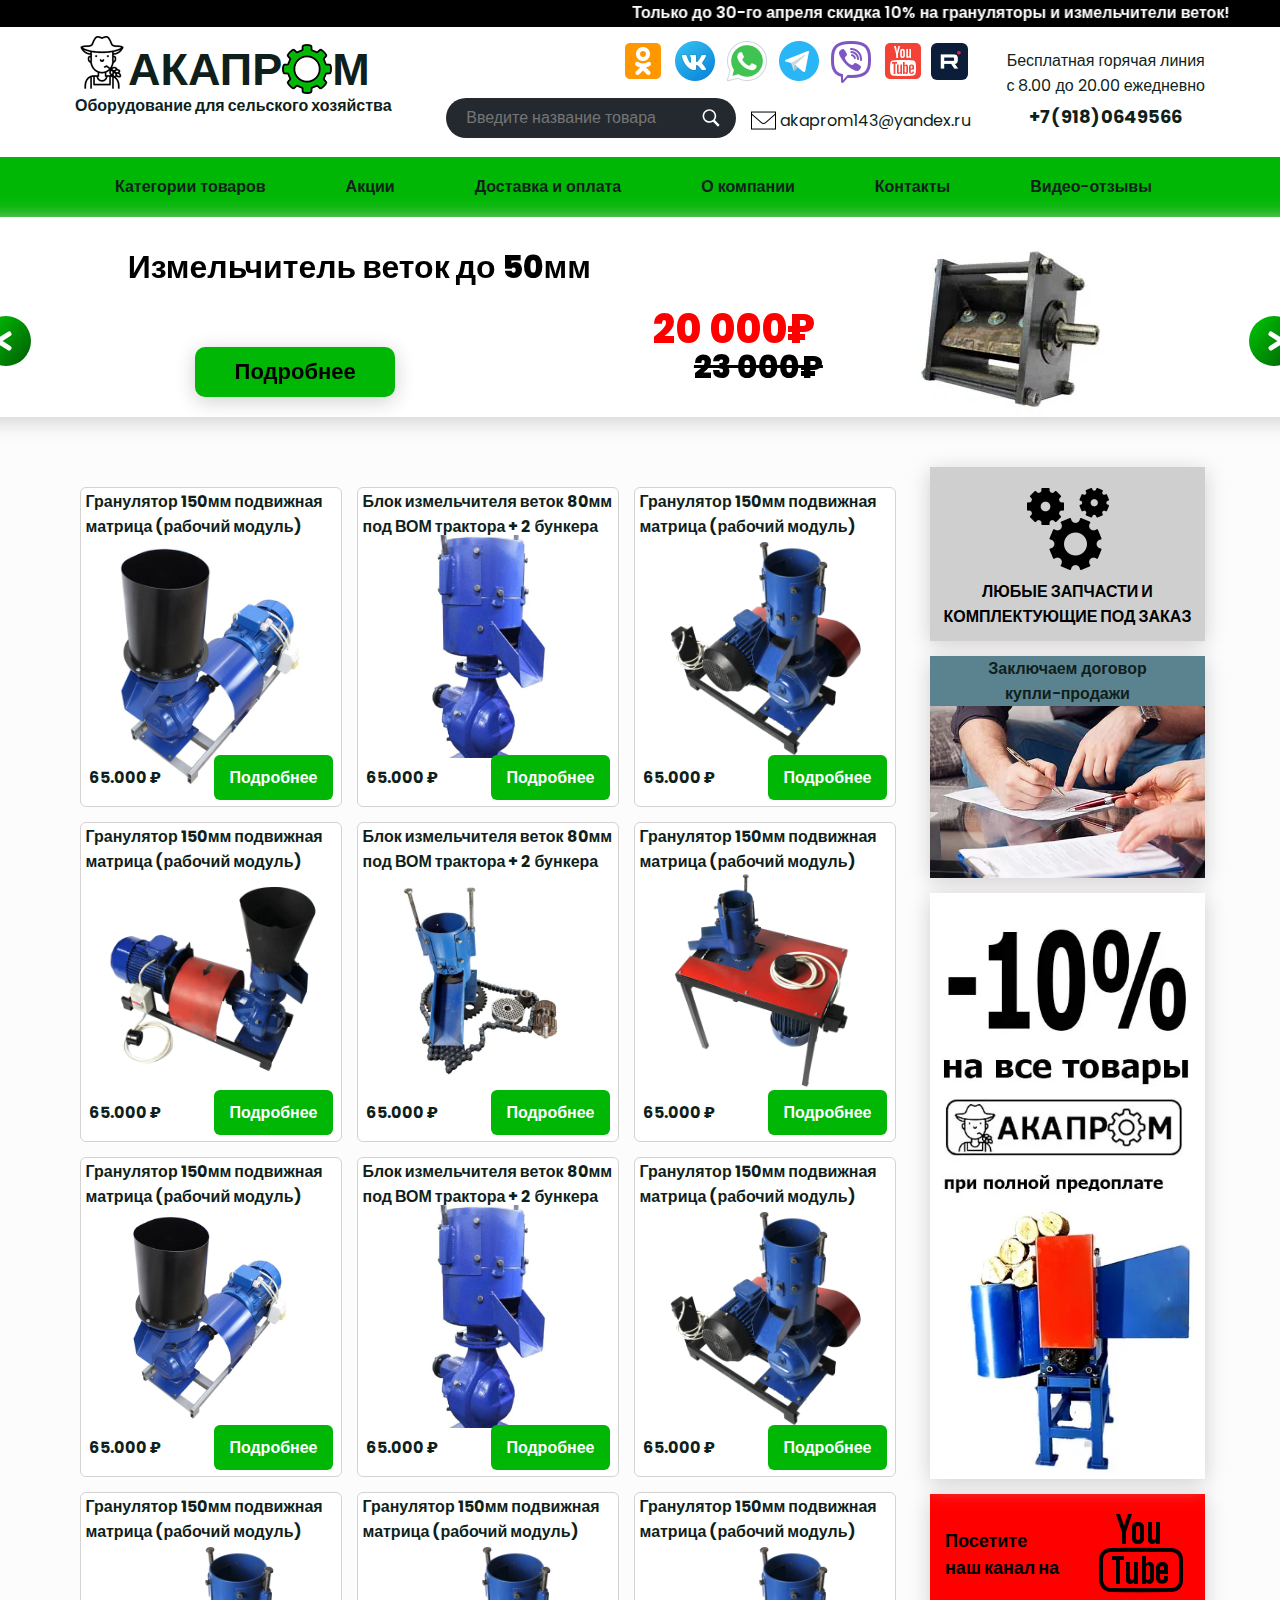
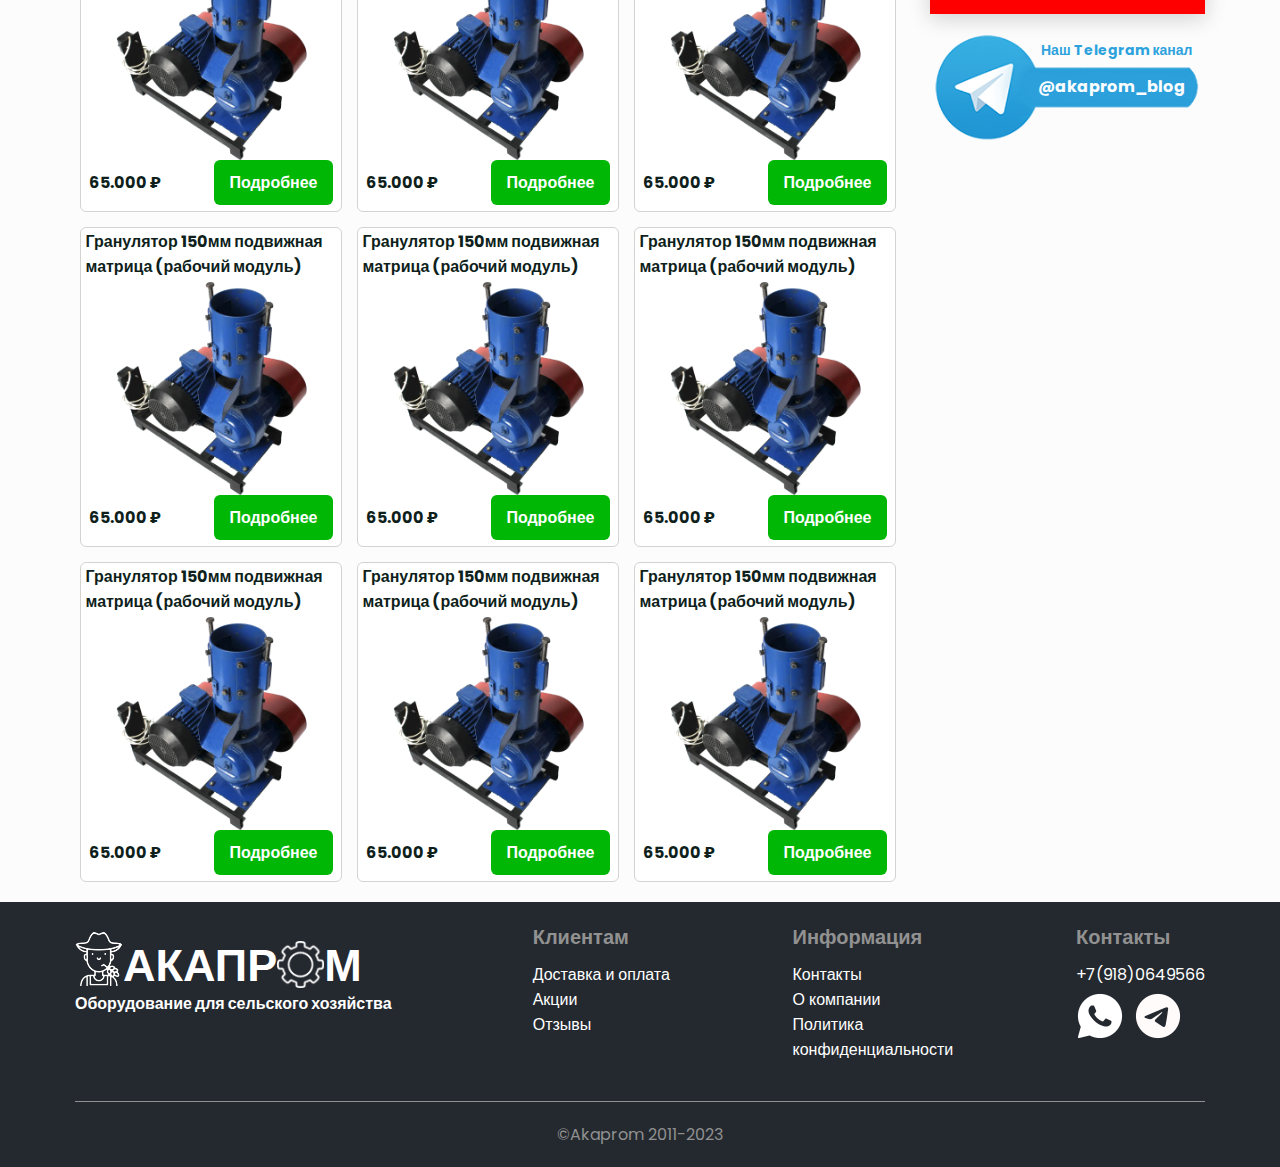
<file: granul.html>
<!DOCTYPE html>
<html lang="en">
<head>
    <meta charset="UTF-8">
    <meta http-equiv="X-UA-Compatible" content="IE=edge">
    <meta name="viewport" content="width=device-width, initial-scale=1.0">
    <title>Akaprom</title>
    <link rel="stylesheet" href="./css/reset.css">
    <link rel="stylesheet" href="./css/main.css">
    <link rel="stylesheet" href="./css/category.css">
    <link
			rel="stylesheet"
			href="https://cdnjs.cloudflare.com/ajax/libs/OwlCarousel2/2.3.4/assets/owl.carousel.min.css"
			integrity="sha512-tS3S5qG0BlhnQROyJXvNjeEM4UpMXHrQfTGmbQ1gKmelCxlSEBUaxhRBj/EFTzpbP4RVSrpEikbmdJobCvhE3g=="
			crossorigin="anonymous"
			referrerpolicy="no-referrer"
		/>
		<link
			rel="stylesheet"
			href="https://cdnjs.cloudflare.com/ajax/libs/OwlCarousel2/2.3.4/assets/owl.theme.default.css"
			integrity="sha512-OTcub78R3msOCtY3Tc6FzeDJ8N9qvQn1Ph49ou13xgA9VsH9+LRxoFU6EqLhW4+PKRfU+/HReXmSZXHEkpYoOA=="
			crossorigin="anonymous"
			referrerpolicy="no-referrer"
		/>
</head>
<body>
    <div class="call-mobile">
                <span class="call-mobile__messager">
                    <a href="https://api.whatsapp.com/send/?phone=79901100667"><img src="./img/home_page/header/whatsapp.png" alt="whatsapp" class="whatsapp"></a>
                    <a href="https://teleg.run/akapromm"><img src="./img/home_page/header/telegram.png" alt="telegram" class="telegram"></a>
                    <a href="mailto:akaprom143@yandex.ru"><img src="./img/mobile/mail-mobile.png" alt="gmail"></a>
                </span> 
                <a class="call-mobile__link" href="tel:88003023308"><button class="call-mobile__number"><img src="./img/home_page/header/tap.gif" alt="tap" class="tap"> 8(800)3023308</button></a> 
    </div>
    <nav class="nav-mobile nav">
        <div class="menu-btn__wrapper">
            <div class="menu-btn">
                <span></span>
                <span></span>
                <span></span>
            </div>
            <span>Каталог</span>
        </div>
        <div class="menu-btn__wrapper">
            <span>Меню</span>
            <div class="menu-btn--right">
                <span></span>
                <span></span>
                <span></span>
            </div>
        </div>
   
        
    </nav>
    <div class="mobile-menu__category">
        <nav>
           <ul>
            <li><a href="./granul.html" class="sub-nav-link">Грануляторы</a></li>	
                            <li><a href="#!" class="sub-nav-link">Сеноизмельчители</a></li>
                            <li><a href="#!" class="sub-nav-link">Измельчители веток</a></li>	
                            <li><a href="#!" class="sub-nav-link">Экструдеры для зерна</a></li>
                            <li><a href="#!" class="sub-nav-link">Просеиватели - охладители гранул</a></li>	
                            <li><a href="#!" class="sub-nav-link">Пеллетные горелки</a></li>
                            <li><a href="#!" class="sub-nav-link">Смесители кормов</a></li>	
                            <li><a href="#!" class="sub-nav-link">Шнековые погрузчики</a></li>
                            <li><a href="#!" class="sub-nav-link">Навесное и прицепное оборудование</a></li>	
                            <li><a href="#!" class="sub-nav-link">Комплектующие и запчасти</a></li>
                            <li><a href="#!" class="sub-nav-link">Все товары</a></li>
           </ul>
        </nav>
    </div>
    <div class="mobile-menu">
        <nav>
            <ul>	 
                <li><a href="./index.html"  class="nav-link">Главная</a></li>                   
                <li><a href="./stock.html"  class="nav-link">Акции</a></li>
                <li><a href="./delivery.html" class="nav-link">Доставка и оплата</a></li>
                <li><a href="#!" class="nav-link">О компании</a></li>
                <li><a href="#!" class="nav-link">Контакты</a></li>
                <li><a href="#!" class="nav-link">Видео-отзывы</a></li>
            </ul>
        </nav>
    </div>
    <header class="header">
         <div class="marquee-container">
            <marquee behavior="alternate" direction="left" class="marquee"><a href="#">Только до 30-го апреля скидка 10% на грануляторы и измельчители веток!</a> </marquee> 
         </div>
        <div class="header-top">
            <div class="container"> 
                <div class="header-top_row">         
                    <div class="logo">
                        <a href="./index.html"><img src="./img/home_page/footer/akaprom_logo.png" alt="logo" class="logo-img">
                        <span>АКАПР<i><img src="./img/home_page/header/6.png" alt=""></i>М </span>
                        </a>
                        <h1 class="logo-text"><strong>Оборудование для сельского хозяйства</strong></h1>
                    </div>

                    <div class="search-social">
                        <div class="social">
                            <a href="https://ok.ru/profile/584572258774"><img src="./img/home_page/header/ok.png" alt="ok" class="ok"></a>
                            <a href="https://vk.com/id731530662"><img src="./img/home_page/header/vk.png" alt="vk" class="vk"></a>
                            <a href="https://api.whatsapp.com/send/?phone=79901100667"><img src="./img/home_page/header/whatsapp.png" alt="whatsapp" class="whatsapp"></a>
                            <a href="https://teleg.run/akapromm"><img src="./img/home_page/header/telegram.png" alt="telegram" class="telegram"></a>
                            <a href="https://vibr.cc/380960711588"><img src="./img/home_page/header/viber.png" alt="viber" class="viber"></a>
                            <a href="https://www.youtube.com/@akaprom9248/videos"><img src="./img/home_page/header/youtube.png" alt="youtube" class="youtube"></a>
                            <a href="https://rutube.ru/channel/26530629/"><img src="./img/home_page/header/ru.webp" width="45px" border-radius="6px" alt="rutube" class="rutube"></a>
                        </div>
                        <div class="search-mail-box"> 
                            <div class="search-box">
                                <input type="text" class="search-txt" name="" placeholder="Введите название товара">
                                <a href="#" class="search-btn">
                                    <img src="./img/home_page/header/search.svg" alt="search">
                                </a>
                            </div>
                            <a href="mailto:akaprom143@yandex.ru">
                                <div class="mail"><img src="./img/home_page/header/mail.png" alt="mail"> akaprom143@yandex.ru</div>
                            </a>
                        </div>
                    </div>
                    <div class="number-btn">
                        <div class="number-wrapper">
                            <p class="call-text">Бесплатная горячая линия</p>   
                            <p class="time">с 8.00 до 20.00 ежедневно</p>
                        </div> 
                        <span>+7(918)0649566</span>                       
                    </div>
                    
                </div> 
            </div>
        </div>
        <div class="mobile-social">
            <a href="https://www.youtube.com/@akaprom9248/videos" target="_blank"><div class="mobile-social__item youtube-mobile">You<i>Tube</i></div></a>
            <a href="https://rutube.ru/channel/26530629/" target="_blank"><div class="mobile-social__item rutube-mobile">RuTube</div></a>
            <a href="https://ok.ru/profile/584572258774" target="_blank"><div class="mobile-social__item ok-mobile">ok <img src="./img/mobile/ok.png" alt="ok"></div></a>
            <a href="https://vk.com/id731530662" target="_blank"><div class="mobile-social__item vk-mobile">Vkontakte</div></a>
     </div>
        <nav class="nav-desctop nav">
            <div class="container">
                <ul class="nav-list">
                    <li>
                        <a href="#!" class="nav-link">Категории товаров</a>
                        <ul class="sub-nav-list">
                            <li><a href="./granul.html" class="sub-nav-link">Грануляторы</a></li>	
                            <li><a href="#!" class="sub-nav-link">Сеноизмельчители</a></li>
                            <li><a href="#!" class="sub-nav-link">Измельчители веток</a></li>	
                            <li><a href="#!" class="sub-nav-link">Экструдеры для зерна</a></li>
                            <li><a href="#!" class="sub-nav-link">Просеиватели - охладители гранул</a></li>	
                            <li><a href="#!" class="sub-nav-link">Пеллетные горелки</a></li>
                            <li><a href="#!" class="sub-nav-link">Смесители кормов</a></li>	
                            <li><a href="#!" class="sub-nav-link">Шнековые погрузчики</a></li>
                            <li><a href="#!" class="sub-nav-link">Навесное и прицепное оборудование</a></li>	
                            <li><a href="#!" class="sub-nav-link">Комплектующие и запчасти</a></li>
                            <li><a href="#!" class="sub-nav-link">Все товары</a></li>	
                    </li>
                        </ul>	                    
                    <li><a href="./stock.html"  class="nav-link">Акции</a></li>
					<li><a href="./delivery.html" class="nav-link">Доставка и оплата</a></li>
					<li><a href="#!" class="nav-link">О компании</a></li>
                    <li><a href="#!" class="nav-link">Контакты</a></li>
                    <li><a href="#!" class="nav-link">Видео-отзывы</a></li>
                </ul>
            </div>
        </nav>
    </header>
    <main>
        <aside class="slider-container">
            
            <div class="container-hf">
                <div class="slider">
                    <div class="owl-carousel">
                        <div class="slider__item slider__item-third slider-background--one">
                            
                            <div class="slider-content">
                                <p class="slider__item--title">Измельчитель веток до 50мм</p>
                                <del class="slider__item--del-price">23 000₽</del>
                                <p class="slider__item--price">20 000₽</p>
                                <a href="#" class="slider__item--btn">Подробнее</a>     
                            </div>

                        </div>
                        <div class="slider__item slider__item-third slider-background--second">
                            <div class="slider-content">
                                <p class="slider__item--title">Измельчитель травяных культур 2.2квт</p>
                                <del class="slider__item--del-price">29 000₽</del>
                                <p class="slider__item--price">25 000₽</p>
                                <a href="#" class="slider__item--btn">Подробнее</a>
                            </div>
                        </div>
                        <div class="slider__item slider__item-third slider-background--thirth">
                            <div class="slider-content">
                                <p class="slider__item--title">Гранулятор 200мм подвижная матрица</p>
                                <del class="slider__item--del-price">75 000₽</del>
                                <p class="slider__item--price">70 000₽</p>
                                <a href="#" class="slider__item--btn">Подробнее</a>
                            </div>
                        </div>
                    </div>
                    <button class="slider__btn slider__btn--prev">
                        <img src="./img/home_page/slider/arrow-left.svg" alt="" />
                    </button>
                    <button class="slider__btn slider__btn--next">
                        <img src="./img/home_page/slider/arrow-right.svg" alt="" />
                    </button>
                </div>
            </div>


        </aside>
            <div class="category-aside-box">
            <div class="main-wrapper">
                <section class="category">
                    <ul class="category-list">
                        <li class="granul-box">
                            <h2 class="granul-title">Гранулятор 150мм подвижная матрица (рабочий&nbspмодуль)</h2>
                            <div class="granul-image"> <a href="./product-page.html"><img src="./img/granul/Гранулятор 200мм 2 подвижных ролика.jpg" alt="granul150"></a>
                            </div>
                            <div class="granul-btn-price">
                                <p class="granul-price">65.000 ₽</p>
                                <a href="./product-page.html" class="granul-btn">Подробнее</a>
                            </div>
                        </li>
                        <li class="granul-box">
                            <h2 class="granul-title">Блок измельчителя веток 80мм под ВОМ трактора + 2 бункера</h2>
                            <div class="granul-image"> <img src="./img/granul/Гранулятор 200мм рабочая часть.jpg" alt="granul150">
                            </div>
                            <div class="granul-btn-price">
                                <p class="granul-price">65.000 ₽</p>
                                <a href="#" class="granul-btn">Подробнее</a>
                            </div>
                        </li>
                        <li class="granul-box">
                            <h2 class="granul-title">Гранулятор 150мм подвижная матрица (рабочий&nbspмодуль)</h2>
                            <div class="granul-image"> <img src="./img/granul/для банера 2.png" alt="granul150">
                            </div>
                            <div class="granul-btn-price">
                                <p class="granul-price">65.000 ₽</p>
                                <a href="#" class="granul-btn">Подробнее</a>
                            </div>
                        </li>
                        <li class="granul-box">
                            <h2 class="granul-title">Гранулятор 150мм подвижная матрица (рабочий модуль)</h2>
                            <div class="granul-image"> <img src="./img/granul/пнг.png" alt="granul150">
                            </div>
                            <div class="granul-btn-price">
                                <p class="granul-price">65.000 ₽</p>
                                <a href="#" class="granul-btn">Подробнее</a>
                            </div>
                        </li>
                        <li class="granul-box">
                            <h2 class="granul-title">Блок измельчителя веток 80мм под ВОМ трактора + 2 бункера</h2>
                            <div class="granul-image"> <img src="./img/granul/гранулятор 100мм рабочая часть-2.jpg" alt="granul150">
                            </div>
                            <div class="granul-btn-price">
                                <p class="granul-price">65.000 ₽</p>
                                <a href="#" class="granul-btn">Подробнее</a>
                            </div>
                        </li>
                        <li class="granul-box">
                            <h2 class="granul-title">Гранулятор 150мм подвижная матрица (рабочий модуль)</h2>
                            <div class="granul-image"> <img src="./img/granul/photo_2023-01-24_16-40-09.png" alt="granul150">
                            </div>
                            <div class="granul-btn-price">
                                <p class="granul-price">65.000 ₽</p>
                                <a href="#" class="granul-btn">Подробнее</a>
                            </div>
                        </li>
                        <li class="granul-box">
                            <h2 class="granul-title">Гранулятор 150мм подвижная матрица (рабочий модуль)</h2>
                            <div class="granul-image"> <img src="./img/granul/Гранулятор 200мм 2 подвижных ролика.jpg" alt="granul150">
                            </div>
                            <div class="granul-btn-price">
                                <p class="granul-price">65.000 ₽</p>
                                <a href="#" class="granul-btn">Подробнее</a>
                            </div>
                        </li>
                        <li class="granul-box">
                            <h2 class="granul-title">Блок измельчителя веток 80мм под ВОМ трактора + 2 бункера</h2>
                            <div class="granul-image"> <img src="./img/granul/Гранулятор 200мм рабочая часть.jpg" alt="granul150">
                            </div>
                            <div class="granul-btn-price">
                                <p class="granul-price">65.000 ₽</p>
                                <a href="#" class="granul-btn">Подробнее</a>
                            </div>
                        </li>
                        <li class="granul-box">
                            <h2 class="granul-title">Гранулятор 150мм подвижная матрица (рабочий модуль)</h2>
                            <div class="granul-image"> <img src="./img/granul/для банера 2.png" alt="granul150">
                            </div>
                            <div class="granul-btn-price">
                                <p class="granul-price">65.000 ₽</p>
                                <a href="#" class="granul-btn">Подробнее</a>
                            </div>
                        </li>
                        <li class="granul-box">
                            <h2 class="granul-title">Гранулятор 150мм подвижная матрица (рабочий модуль)</h2>
                            <div class="granul-image"> <img src="./img/granul/для банера 2.png" alt="granul150">
                            </div>
                            <div class="granul-btn-price">
                                <p class="granul-price">65.000 ₽</p>
                                <a href="#" class="granul-btn">Подробнее</a>
                            </div>
                        </li>
                        <li class="granul-box">
                            <h2 class="granul-title">Гранулятор 150мм подвижная матрица (рабочий модуль)</h2>
                            <div class="granul-image"> <img src="./img/granul/для банера 2.png" alt="granul150">
                            </div>
                            <div class="granul-btn-price">
                                <p class="granul-price">65.000 ₽</p>
                                <a href="#" class="granul-btn">Подробнее</a>
                            </div>
                        </li>
                        <li class="granul-box">
                            <h2 class="granul-title">Гранулятор 150мм подвижная матрица (рабочий модуль)</h2>
                            <div class="granul-image"> <img src="./img/granul/для банера 2.png" alt="granul150">
                            </div>
                            <div class="granul-btn-price">
                                <p class="granul-price">65.000 ₽</p>
                                <a href="#" class="granul-btn">Подробнее</a>
                            </div>
                        </li>
                        <li class="granul-box">
                            <h2 class="granul-title">Гранулятор 150мм подвижная матрица (рабочий модуль)</h2>
                            <div class="granul-image"> <img src="./img/granul/для банера 2.png" alt="granul150">
                            </div>
                            <div class="granul-btn-price">
                                <p class="granul-price">65.000 ₽</p>
                                <a href="#" class="granul-btn">Подробнее</a>
                            </div>
                        </li>
                        <li class="granul-box">
                            <h2 class="granul-title">Гранулятор 150мм подвижная матрица (рабочий модуль)</h2>
                            <div class="granul-image"> <img src="./img/granul/для банера 2.png" alt="granul150">
                            </div>
                            <div class="granul-btn-price">
                                <p class="granul-price">65.000 ₽</p>
                                <a href="#" class="granul-btn">Подробнее</a>
                            </div>
                        </li>
                        <li class="granul-box">
                            <h2 class="granul-title">Гранулятор 150мм подвижная матрица (рабочий модуль)</h2>
                            <div class="granul-image"> <img src="./img/granul/для банера 2.png" alt="granul150">
                            </div>
                            <div class="granul-btn-price">
                                <p class="granul-price">65.000 ₽</p>
                                <a href="#" class="granul-btn">Подробнее</a>
                            </div>
                        </li>
                        <li class="granul-box">
                            <h2 class="granul-title">Гранулятор 150мм подвижная матрица (рабочий модуль)</h2>
                            <div class="granul-image"> <img src="./img/granul/для банера 2.png" alt="granul150">
                            </div>
                            <div class="granul-btn-price">
                                <p class="granul-price">65.000 ₽</p>
                                <a href="#" class="granul-btn">Подробнее</a>
                            </div>
                        </li>
                        <li class="granul-box">
                            <h2 class="granul-title">Гранулятор 150мм подвижная матрица (рабочий модуль)</h2>
                            <div class="granul-image"> <img src="./img/granul/для банера 2.png" alt="granul150">
                            </div>
                            <div class="granul-btn-price">
                                <p class="granul-price">65.000 ₽</p>
                                <a href="#" class="granul-btn">Подробнее</a>
                            </div>
                        </li>
                        <li class="granul-box">
                            <h2 class="granul-title">Гранулятор 150мм подвижная матрица (рабочий модуль)</h2>
                            <div class="granul-image"> <img src="./img/granul/для банера 2.png" alt="granul150">
                            </div>
                            <div class="granul-btn-price">
                                <p class="granul-price">65.000 ₽</p>
                                <a href="#" class="granul-btn">Подробнее</a>
                            </div>
                        </li>
                    </ul>
                </section>
                <div class="aside-left">
                    <aside class="aside">
                        <a href="#"><div class="zapchasti aside-banner">
                            <img src="./img/home_page/aside/tools.png" alt="tools">
                            <p> ЛЮБЫЕ ЗАПЧАСТИ И КОМПЛЕКТУЮЩИЕ ПОД ЗАКАЗ</p></div>
                        </a>
                        <span class="dogovor aside-banner">Заключаем договор <br>купли-продажи <img src="./img/home_page/aside/contract.webp" alt="dogovor"></span>
                        <a href="#"><img src="./img/home_page/aside/banner-left_result.webp" alt="banner-1" class="aside-banner"></a>
                        <a href="#">
                            <div class="youtube-banner aside-banner">                    
                                <p class="youtube-banner_text">Посетите<br>наш канал на</p>
                                
                                <div><img src="./img/home_page/aside/youtube-banner.png" alt="youtube-banner"></div>     
                            </div>
                        </a> 
                        <a href="#"><div class="telegram-baner aside-banner">
                            <p class="telegram-text">Наш Telegram канал</p>
                            <p class="telegram-blog">@akaprom_blog</p>
                            <img src="./img/home_page/aside/telegram-baner.png" alt="telegram-baner">
                            </div>
                        </a>
                    </aside> 
                </div>              
            </div>
            </div>

      
    </main>
    <footer class="footer">
        <div class="container">
            <div class="footer-top">
                <div class="footer-row">
                    <div class="footer-block">
                        <div class="footer-logo__wrapper"><a href="#">
                            <div class="footer-logo">
                            <img src="./img/home_page/footer/akaprom_logo_white.png" alt="footer-logo" class="footer-img">
                            <span>АКАПР<i><img src="./img/home_page/footer/6-white.png" alt=""></i>М</span></div>
                            <h1 class="logo-text footer-text"><strong>Оборудование для сельского хозяйства</strong></h1></a>
                        </div>
                    </div>
                    <div class="footer-block">
                        <div class="footer-title">Клиентам</div>
                        <a href="./delivery.html" class="delivery-link">Доставка и оплата</a>
                        <a href="./stock.html" class="politish">Акции</a>
                        <a href="#" class="answers">Отзывы</a>
                    </div>
                    <div class="footer-block">
                        <div class="footer-title">Информация</div>
                        <a href="#" class="contacts-link">Контакты</a>
                        <a href="#" class="politish">О компании</a>
                        <a href="#" class="answers">Политика <br>конфиденциальности</a>
                    </div>
                    <div class="footer-block">
                        <div class="footer-title">Контакты</div>
                        <div class="contacts-wrapper"><a href="tel:+88003023308" class="footer-contacts__logo">+7(918)0649566</a></div>
                        <div><span class="messeger-icon"><a href="https://api.whatsapp.com/send/?phone=79901100667" class="footer-contacts__logo"><img src="./img/home_page/footer/whatsapp-foo.png" alt="whatsapp"></a>
                        <a href="https://teleg.run/akapromm" class="footer-contacts__logo"><img src="./img/home_page/footer/telegram-foo.png" alt="telegram"></a></span>
                        </div>
                    </div>
                </div>
            </div>
        </div>
        <div class="footer-bottom">
            <div class="container">
                    <span>©Akaprom 2011-2023</span>
            </div>
        </div>
    </footer> 
    <script
    src="https://cdnjs.cloudflare.com/ajax/libs/jquery/3.6.0/jquery.min.js"
    referrerpolicy="no-referrer"
></script>
<script
    src="https://cdnjs.cloudflare.com/ajax/libs/OwlCarousel2/2.3.4/owl.carousel.min.js"
    integrity="sha512-bPs7Ae6pVvhOSiIcyUClR7/q2OAsRiovw4vAkX+zJbw3ShAeeqezq50RIIcIURq7Oa20rW2n2q+fyXBNcU9lrw=="
    crossorigin="anonymous"
    referrerpolicy="no-referrer"
></script>
<script src="./js/main.js"></script>
</body>
</html>
</file>
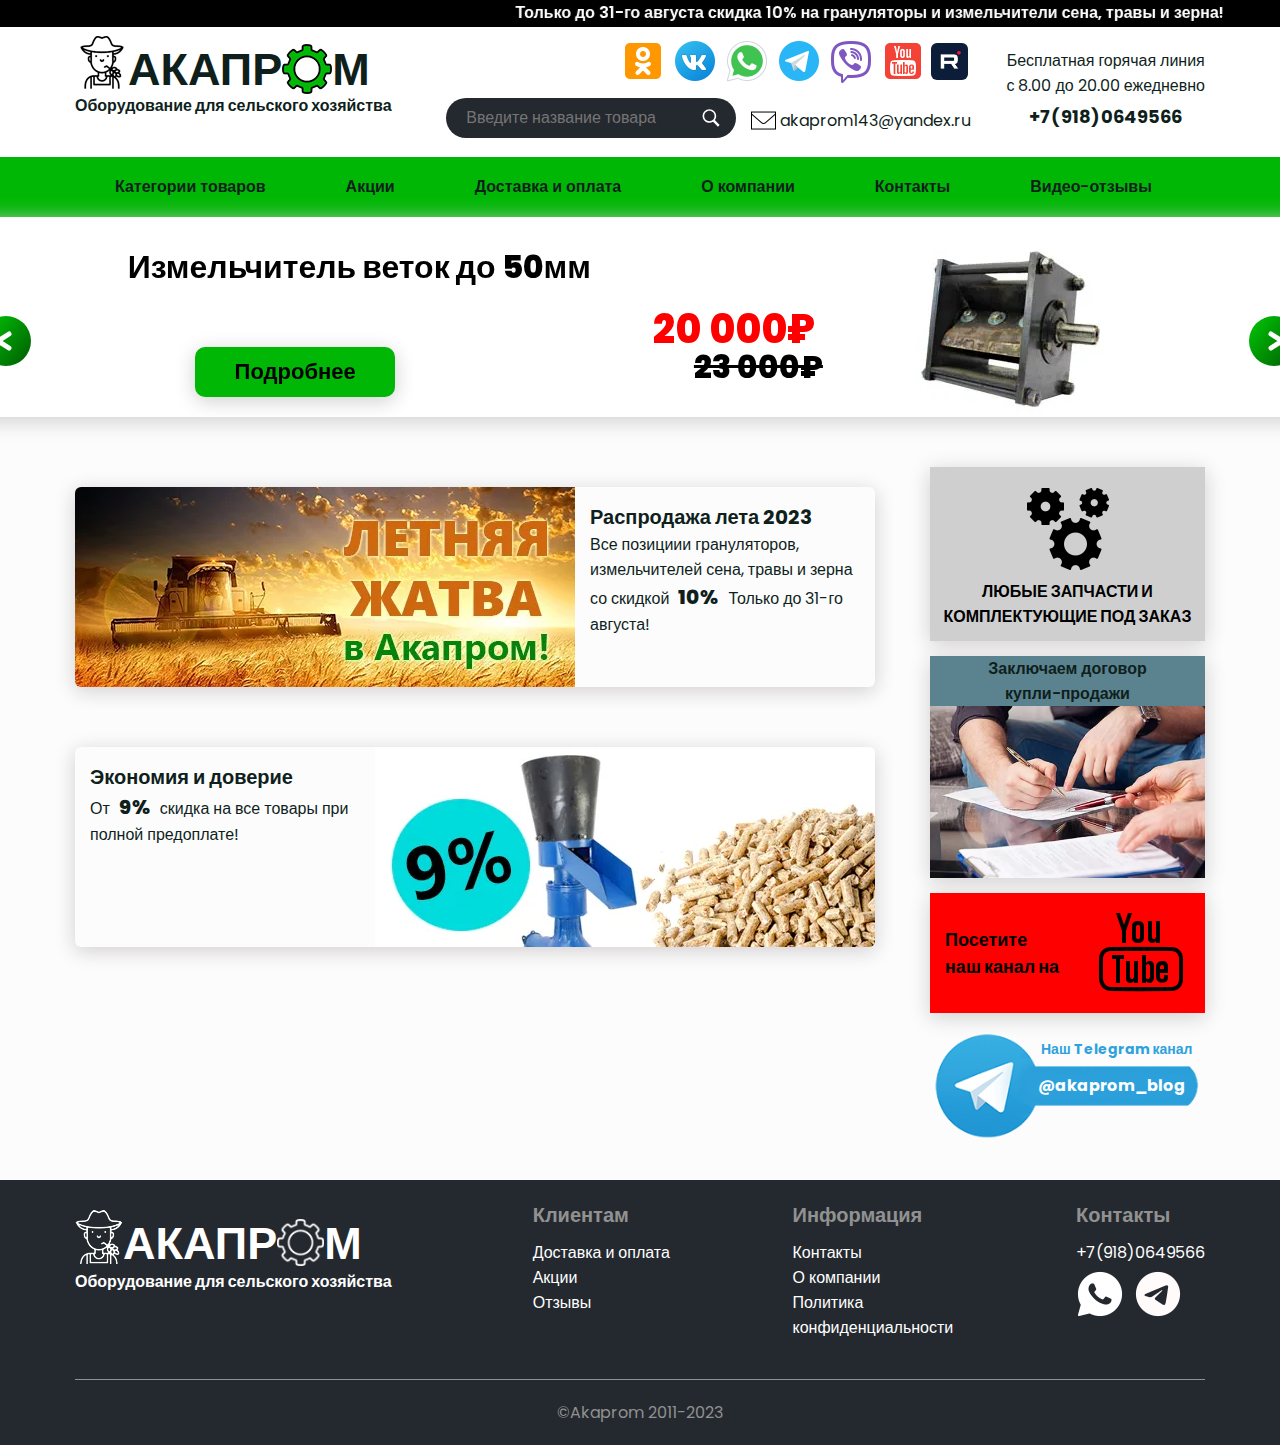
<file: stock.html>
<!DOCTYPE html>
<html lang="en">
<head>
    <meta charset="UTF-8">
    <meta http-equiv="X-UA-Compatible" content="IE=edge">
    <meta name="viewport" content="width=device-width, initial-scale=1.0">
    <title>Akaprom</title>
    <link rel="stylesheet" href="./css/reset.css">
    <link rel="stylesheet" href="./css/main.css">
    <link rel="stylesheet" href="./css/category.css">
    <link rel="stylesheet" href="./css/stock.css">
    <link
			rel="stylesheet"
			href="https://cdnjs.cloudflare.com/ajax/libs/OwlCarousel2/2.3.4/assets/owl.carousel.min.css"
			integrity="sha512-tS3S5qG0BlhnQROyJXvNjeEM4UpMXHrQfTGmbQ1gKmelCxlSEBUaxhRBj/EFTzpbP4RVSrpEikbmdJobCvhE3g=="
			crossorigin="anonymous"
			referrerpolicy="no-referrer"
		/>
		<link
			rel="stylesheet"
			href="https://cdnjs.cloudflare.com/ajax/libs/OwlCarousel2/2.3.4/assets/owl.theme.default.css"
			integrity="sha512-OTcub78R3msOCtY3Tc6FzeDJ8N9qvQn1Ph49ou13xgA9VsH9+LRxoFU6EqLhW4+PKRfU+/HReXmSZXHEkpYoOA=="
			crossorigin="anonymous"
			referrerpolicy="no-referrer"
		/>
</head>
<body>
    <div class="call-mobile">
                <span class="call-mobile__messager">
                    <a href="https://api.whatsapp.com/send/?phone=79901100667"><img src="./img/home_page/header/whatsapp.png" alt="whatsapp" class="whatsapp"></a>
                    <a href="https://teleg.run/akapromm"><img src="./img/home_page/header/telegram.png" alt="telegram" class="telegram"></a>
                    <a href="mailto:akaprom143@yandex.ru"><img src="./img/mobile/mail-mobile.png" alt="gmail"></a>
                </span> 
                <a class="call-mobile__link" href="tel:88003023308"><button class="call-mobile__number"><img src="./img/home_page/header/tap.gif" alt="tap" class="tap"> +7(918)0649566</button></a> 
    </div>
    <nav class="nav-mobile nav">
        <div class="menu-btn__wrapper">
            <div class="menu-btn">
                <span></span>
                <span></span>
                <span></span>
            </div>
            <span>Каталог</span>
        </div>
        <div class="menu-btn__wrapper">
            <span>Меню</span>
            <div class="menu-btn--right">
                <span></span>
                <span></span>
                <span></span>
            </div>
        </div>
   
        
    </nav>
    <div class="mobile-menu__category">
        <nav>
           <ul>
            <li><a href="./granul.html" class="sub-nav-link">Грануляторы</a></li>	
                            <li><a href="#!" class="sub-nav-link">Сеноизмельчители</a></li>
                            <li><a href="#!" class="sub-nav-link">Измельчители веток</a></li>	
                            <li><a href="#!" class="sub-nav-link">Экструдеры для зерна</a></li>
                            <li><a href="#!" class="sub-nav-link">Просеиватели - охладители гранул</a></li>	
                            <li><a href="#!" class="sub-nav-link">Пеллетные горелки</a></li>
                            <li><a href="#!" class="sub-nav-link">Смесители кормов</a></li>	
                            <li><a href="#!" class="sub-nav-link">Шнековые погрузчики</a></li>
                            <li><a href="#!" class="sub-nav-link">Навесное и прицепное оборудование</a></li>	
                            <li><a href="#!" class="sub-nav-link">Комплектующие и запчасти</a></li>
                            <li><a href="#!" class="sub-nav-link">Все товары</a></li>
           </ul>
        </nav>
    </div>
    <div class="mobile-menu">
        <nav>
            <ul>	 
                <li><a href="./index.html"  class="nav-link">Главная</a></li>                   
                <li><a href="./stock.html"  class="nav-link">Акции</a></li>
                <li><a href="./delivery.html" class="nav-link">Доставка и оплата</a></li>
                <li><a href="#!" class="nav-link">О компании</a></li>
                <li><a href="#!" class="nav-link">Контакты</a></li>
                <li><a href="#!" class="nav-link">Видео-отзывы</a></li>
            </ul>
        </nav>
    </div>
    <header class="header">
         <div class="marquee-container">
            <marquee behavior="alternate" direction="left" class="marquee"><a href="#">Только до 31-го августа скидка 10% на грануляторы и измельчители сена, травы и зерна!</a> </marquee> 
         </div>
        <div class="header-top">
            <div class="container"> 
                <div class="header-top_row">         
                    <div class="logo">
                        <a href="./index.html"><img src="./img/home_page/footer/akaprom_logo.png" alt="logo" class="logo-img">
                        <span>АКАПР<i><img src="./img/home_page/header/6.png" alt=""></i>М </span>
                        </a>
                        <h1 class="logo-text"><strong>Оборудование для сельского хозяйства</strong></h1>
                    </div>

                    <div class="search-social">
                        <div class="social">
                            <a href="https://ok.ru/profile/584572258774"><img src="./img/home_page/header/ok.png" alt="ok" class="ok"></a>
                            <a href="https://vk.com/id731530662"><img src="./img/home_page/header/vk.png" alt="vk" class="vk"></a>
                            <a href="https://api.whatsapp.com/send/?phone=79901100667"><img src="./img/home_page/header/whatsapp.png" alt="whatsapp" class="whatsapp"></a>
                            <a href="https://teleg.run/akapromm"><img src="./img/home_page/header/telegram.png" alt="telegram" class="telegram"></a>
                            <a href="https://vibr.cc/380960711588"><img src="./img/home_page/header/viber.png" alt="viber" class="viber"></a>
                            <a href="https://www.youtube.com/@akaprom9248/videos"><img src="./img/home_page/header/youtube.png" alt="youtube" class="youtube"></a>
                            <a href="https://rutube.ru/channel/26530629/"><img src="./img/home_page/header/ru.webp" width="45px" border-radius="6px" alt="rutube" class="rutube"></a>
                        </div>
                        <div class="search-mail-box"> 
                            <div class="search-box">
                                <input type="text" class="search-txt" name="" placeholder="Введите название товара">
                                <a href="#" class="search-btn">
                                    <img src="./img/home_page/header/search.svg" alt="search">
                                </a>
                            </div>
                            <a href="mailto:akaprom143@yandex.ru">
                                <div class="mail"><img src="./img/home_page/header/mail.png" alt="mail"> akaprom143@yandex.ru</div>
                            </a>
                        </div>
                    </div>
                    <div class="number-btn">
                        <div class="number-wrapper">
                            <p class="call-text">Бесплатная горячая линия</p>   
                            <p class="time">с 8.00 до 20.00 ежедневно</p>
                        </div> 
                        <span>+7(918)0649566</span>                       
                    </div>
                    
                </div> 
            </div>
        </div>
        <div class="mobile-social">
            <a href="https://www.youtube.com/@akaprom9248/videos" target="_blank"><div class="mobile-social__item youtube-mobile">You<i>Tube</i></div></a>
            <a href="https://rutube.ru/channel/26530629/" target="_blank"><div class="mobile-social__item rutube-mobile">RuTube</div></a>
            <a href="https://ok.ru/profile/584572258774" target="_blank"><div class="mobile-social__item ok-mobile">ok <img src="./img/mobile/ok.png" alt="ok"></div></a>
            <a href="https://vk.com/id731530662" target="_blank"><div class="mobile-social__item vk-mobile">Vkontakte</div></a>
     </div>
        <nav class="nav-desctop nav">
            <div class="container">
                <ul class="nav-list">
                    <li>
                        <a href="#!" class="nav-link">Категории товаров</a>
                        <ul class="sub-nav-list">
                            <li><a href="./granul.html" class="sub-nav-link">Грануляторы</a></li>	
                            <li><a href="#!" class="sub-nav-link">Сеноизмельчители</a></li>
                            <li><a href="#!" class="sub-nav-link">Измельчители веток</a></li>	
                            <li><a href="#!" class="sub-nav-link">Экструдеры для зерна</a></li>
                            <li><a href="#!" class="sub-nav-link">Просеиватели - охладители гранул</a></li>	
                            <li><a href="#!" class="sub-nav-link">Пеллетные горелки</a></li>
                            <li><a href="#!" class="sub-nav-link">Смесители кормов</a></li>	
                            <li><a href="#!" class="sub-nav-link">Шнековые погрузчики</a></li>
                            <li><a href="#!" class="sub-nav-link">Навесное и прицепное оборудование</a></li>	
                            <li><a href="#!" class="sub-nav-link">Комплектующие и запчасти</a></li>
                            <li><a href="#!" class="sub-nav-link">Все товары</a></li>	
                    </li>
                        </ul>	                    
                    <li><a href="./stock.html"  class="nav-link">Акции</a></li>
					<li><a href="./delivery.html" class="nav-link">Доставка и оплата</a></li>
					<li><a href="#!" class="nav-link">О компании</a></li>
                    <li><a href="#!" class="nav-link">Контакты</a></li>
                    <li><a href="#!" class="nav-link">Видео-отзывы</a></li>
                </ul>
            </div>
        </nav>
    </header>
    <main>
        <aside class="slider-container">
            
            <div class="container-hf">
                <div class="slider">
                    <div class="owl-carousel">
                        <div class="slider__item slider__item-third slider-background--one">
                            
                            <div class="slider-content">
                                <p class="slider__item--title">Измельчитель веток до 50мм</p>
                                <del class="slider__item--del-price">23 000₽</del>
                                <p class="slider__item--price">20 000₽</p>
                                <a href="#" class="slider__item--btn">Подробнее</a>     
                            </div>

                        </div>
                        <div class="slider__item slider__item-third slider-background--second">
                            <div class="slider-content">
                                <p class="slider__item--title">Измельчитель травяных культур 2.2квт</p>
                                <del class="slider__item--del-price">29 000₽</del>
                                <p class="slider__item--price">25 000₽</p>
                                <a href="#" class="slider__item--btn">Подробнее</a>
                            </div>
                        </div>
                        <div class="slider__item slider__item-third slider-background--thirth">
                            <div class="slider-content">
                                <p class="slider__item--title">Гранулятор 200мм подвижная матрица</p>
                                <del class="slider__item--del-price">75 000₽</del>
                                <p class="slider__item--price">70 000₽</p>
                                <a href="#" class="slider__item--btn">Подробнее</a>
                            </div>
                        </div>
                    </div>
                    <button class="slider__btn slider__btn--prev">
                        <img src="./img/home_page/slider/arrow-left.svg" alt="" />
                    </button>
                    <button class="slider__btn slider__btn--next">
                        <img src="./img/home_page/slider/arrow-right.svg" alt="" />
                    </button>
                </div>
            </div>


        </aside>
    <div class="category-aside-box">
        <div class="main-wrapper">
            <section class="category">
                <div class="stock-wrapper">
                        <div class="stock-img"><img src="./img/stock/banner-stock-1_result.webp" alt="sale"></div>                  
                        <p class="stock-text"><span>Распродажа лета 2023</span><br>
                            Все позициии грануляторов, измельчителей  сена, травы и зерна со скидкой <i>10%</i>
                            Только до 31-го августа!
                        </p>                                  
                </div>
                <div class="stock-wrapper">
                                    
                    <p class="stock-text"><span>Экономия и доверие</span><br>
                        От <i>9%</i> скидка на все товары при полной предоплате!
                    </p> 
                    <div class="stock-img"><img src="./img/stock/banner-stock_result.webp" alt="sale"></div>                                   
            </div>
            </section>
            <div class="aside-left">
                <aside class="aside">
                    <a href="#"><div class="zapchasti aside-banner">
                        <img src="./img/home_page/aside/tools.png" alt="tools">
                        <p> ЛЮБЫЕ ЗАПЧАСТИ И КОМПЛЕКТУЮЩИЕ ПОД ЗАКАЗ</p></div>
                    </a>
                    <span class="dogovor aside-banner">Заключаем договор <br>купли-продажи <img src="./img/home_page/aside/contract.webp" alt="dogovor"></span>
                    <a href="#">
                        <div class="youtube-banner aside-banner">                    
                            <p class="youtube-banner_text">Посетите<br>наш канал на</p>
                            
                            <div><img src="./img/home_page/aside/youtube-banner.png" alt="youtube-banner"></div>     
                        </div>
                    </a> 
                    <a href="#"><div class="telegram-baner aside-banner">
                        <p class="telegram-text">Наш Telegram канал</p>
                        <p class="telegram-blog">@akaprom_blog</p>
                        <img src="./img/home_page/aside/telegram-baner.png" alt="telegram-baner">
                        </div>
                    </a>
                </aside> 
            </div> 
        </div>
    </div>
                    
    </div>
    </div>


</main>
<footer class="footer">
<div class="container">
    <div class="footer-top">
        <div class="footer-row">
            <div class="footer-block">
                <div class="footer-logo__wrapper"><a href="#">
                    <div class="footer-logo">
                    <img src="./img/home_page/footer/akaprom_logo_white.png" alt="footer-logo" class="footer-img">
                    <span>АКАПР<i><img src="./img/home_page/footer/6-white.png" alt=""></i>М</span></div>
                    <h1 class="logo-text footer-text"><strong>Оборудование для сельского хозяйства</strong></h1></a>
                </div>
            </div>
            <div class="footer-block">
                <div class="footer-title">Клиентам</div>
                <a href="./delivery.html" class="delivery-link">Доставка и оплата</a>
                <a href="./stock.html" class="politish">Акции</a>
                <a href="#" class="answers">Отзывы</a>
            </div>
            <div class="footer-block">
                <div class="footer-title">Информация</div>
                <a href="#" class="contacts-link">Контакты</a>
                <a href="#" class="politish">О компании</a>
                <a href="#" class="answers">Политика <br>конфиденциальности</a>
            </div>
            <div class="footer-block">
                <div class="footer-title">Контакты</div>
                <div class="contacts-wrapper"><a href="tel:+88003023308" class="footer-contacts__logo">+7(918)0649566</a></div>
                <div><span class="messeger-icon"><a href="https://api.whatsapp.com/send/?phone=79901100667" class="footer-contacts__logo"><img src="./img/home_page/footer/whatsapp-foo.png" alt="whatsapp"></a>
                <a href="https://teleg.run/akapromm" class="footer-contacts__logo"><img src="./img/home_page/footer/telegram-foo.png" alt="telegram"></a></span>
                </div>
            </div>
        </div>
    </div>
</div>
<div class="footer-bottom">
    <div class="container">
            <span>©Akaprom 2011-2023</span>
    </div>
</div>
</footer> 
<script
src="https://cdnjs.cloudflare.com/ajax/libs/jquery/3.6.0/jquery.min.js"
referrerpolicy="no-referrer"
></script>
<script
src="https://cdnjs.cloudflare.com/ajax/libs/OwlCarousel2/2.3.4/owl.carousel.min.js"
integrity="sha512-bPs7Ae6pVvhOSiIcyUClR7/q2OAsRiovw4vAkX+zJbw3ShAeeqezq50RIIcIURq7Oa20rW2n2q+fyXBNcU9lrw=="
crossorigin="anonymous"
referrerpolicy="no-referrer"
></script>
<script src="./js/main.js"></script>
</body>
</html>
</file>
<file: css/about.css>
.about-title{
    padding: 20px 0;
}
.history-wrapper{
    display: flex;
    row-gap: 10px;
    flex-direction: column;
}
.history-row{
    display: flex;
    box-shadow: 0px 4px 20px #d1cece;
    background-color: #fcfcfc;
}
.history-year{
    display: flex;
    justify-content: center;
    align-items: center;
    min-width: 150px;
    font-size: 20px;
    font-weight: 600;
    background-color: #9ec19e;
    border: 1px solid #575757;
}
.history-info{
    padding: 15px;
    border: 1px solid #575757;
}
.advantages__about{
    background-color: #e6e7e6;
    margin-top: 20px;
    padding: 30px 0;
}

.advantages-list--about{
    justify-content: center;
    column-gap: 30px;
    row-gap: 30px;
    padding: 20px;
}
.assortment{
    padding: 30px 0;
}
.assortment--title{
    padding-bottom: 20px;
}
.assortment-content{
    display: flex;
    align-items: center;
    padding: 0 15px;
}
.assortment-img{
    float: left;
    margin-right: 10px;
    width: 150px;
    object-fit: contain;
}
.assortment-text{
    border: 1px solid #000;
    border-radius: 12px;
    padding: 15px;
}
.assortment-text a{
    color: var(--background-color);
    font-weight: 600;
    background-image: linear-gradient(var(--background-color), var(--background-color));
    background-position: 50% 100%;
    background-repeat: no-repeat;
    background-size: 0% 2px;
    transition: background-size .5s;
    padding: 3px 0;
}
.assortment-text a:hover{
    background-size:  100% 2px;
}
@media (max-width:500px){
    .assortment-content{
        flex-wrap: wrap;
    }
    .assortment-img{
        width: 100%;
    }
    .history-row{
        flex-wrap: wrap;
        box-shadow: none;
    }
    .about-title{
        text-align: center;
        font-size: 25px;
        padding: 0 0 15px 0;
    }
    .advantages__about{
        margin-top: 0;
        padding: 20px 0 0 0;
    }
    .advantages-list--about{
        row-gap: 15px;
    }
    .assortment--title{
        padding-bottom: 10px;
    }
}
</file>
<file: css/blog.css>
.blog-text{
   max-width: 400px;
   padding:0 15px;
}
.blog-title{
    padding-top: 20px;
    font-size: 25px;
    font-weight: 700;
    display: flex;
    justify-content: center;
}
.blog-subtitle{
    font-weight: 700;
    font-size: 20px;
    padding-bottom:15px;
}
</file>
<file: css/product-page.css>
.container--flex{
  display: flex;
  justify-content: space-between;
}
.column-box{
    display: flex;
    column-gap: 15px;
    padding-top: 15px;
    flex-wrap: wrap;
    overflow: hidden;
}
.column-left{
    max-width: 450px;
    overflow: hidden;
}
.column-right{
    padding: 5px 0 0;
    max-width: 425px;
    display: flex;
    flex-direction: column;
    justify-content: space-between;

}
.gallery {
    display: flex;
    justify-content: center;
    gap: 5px;
    flex-wrap: wrap;
}
.aside{
  float: right;
  padding-top: 15px;
   
}  
  .gallery__card {
    position: relative;
    cursor: pointer;
    overflow: hidden;
    height: 100px;
    width: 100px;
  }
  .gallery__card:first-child {
    position: relative;
    cursor: pointer;
    overflow: hidden;
    height: 450px;
    width: 450px;
  }
  .gallery__card__pic {
    position: absolute;
    width: 100%;
    height: 100%;
    object-fit: cover;
    transition: 0.2s;
  }
  
  .gallery__card:hover .gallery__card__pic {
    transform: scale(1.1);
  }
  
  .slider-gal {
    opacity: 0;
    position: fixed;
    top: 0;
    left: 0;
    width: 100%;
    height: 100%;
    background: rgba(0, 0, 0, 0.5);
    pointer-events: none;
  }
  
  .active {
    opacity: 1;
    pointer-events: all;
  }
  
  .slider__container {
    position: relative;
    top: 50%;
    left: 50%;
    transform: translate(-50%, -50%);
    background-color: #fff;
    width: 80vw;
    height: 80vh;
  }
  
  .slider__btn-gal {
    position: absolute;
    top: 50%;
    transform: translateY(-50%);
    background: none;
    border: none;
    padding: 20px;
    font-size: 30px;
    z-index: 90;
  }
  
  .slider__btn_left {
    left: 25px;
  }
  
  .slider__btn_right {
    right: 25px;
  }
  
  .slider__close-gal {
    position: absolute;
    right: 10%;
    top: 10%;
    font-size: 30px;
    padding: 20px;
    color: #000000;
    background: none;
    border: none;
  }
  .product-title{
    color: #0f1f1cd1;
    font-size: 17px;
    font-weight: 800;
    padding: 0 0 15px 0;
  }
  .product-price{
    font-size: 20px;
    font-weight: 700;
    color: var(--background-color);
  }
  .short-description{
    padding: 10px 0 15px 0;
    color: #696969;
  }
  .short-description i{
    font-weight: 600;
    font-style: normal;
    color: #000000;
  }
  .mess-box a{
    color: #fff;
    font-weight: 500;
  }
  .mess-wrapper{
    display: flex;
    align-items: center;
    justify-content: space-between;
    padding: 5px 10px;
    width: 235px;
    height: 60px;
    border-radius: 6px;
    box-shadow: 0px 4px 20px #d1cece;
    margin-bottom: 10px;
    transition: .5s;
    border: 1px solid #fff;
  }
  .mess-wrapper:hover{
    border-color: rgba(0,0,0,0.3);
  }
  .telegram-btn{
    background-color:#2da2dc;   
  }
  .telegram-btn:hover{
    background-color:#1f7dac; 
  }
  .whatsapp-btn{
    background-color: #40c351;
    margin-bottom: 20px;
  }
  .whatsapp-btn:hover{
    background: #319c3f;
  }
  .whatsapp-btn img{
    width: 17%;
  }
  .product-call{
    margin-top: 10px;
    font-weight: 700;
    color: #af2a2a;
  }
  .product-call a{
    color: #af2a2a;
  }
.product-call i{
  color: #000000;
  font-style: normal;
}
.mobile-call{
  display: none;
}
.full-description{
  padding: 40px 20px 20px;
  overflow: hidden;
  display: flex;
  justify-content: space-between;
  flex-wrap: wrap;
}
.text-video-box{
  padding: 20px 0;
  max-width: 688px;
}
.full-description__text{

}

 .open-popup{
  display:block;
  border-radius:10px;
  border: 1px solid #fff;
  transition: .5s;
  display: block;
  background-color: #414953;
  color: #fff;
  padding: 15px 80px;
  border-radius: 6px;
  font-size: 19px;
  margin-top: 40px;
  text-align: center;
}

.open-popup:hover{
  background: #545e6b;
  border-color: rgba(0,0,0,0.3);
} 

/* Важная часть */
.popup__bg {
  position: fixed;
  top: 0;
  left: 0;
  width: 100%;
  height: 100vh;
  background: rgba(0,0,0,0.5);
  opacity: 0; 
  pointer-events: none; 
  transition: 0.5s all;
}

.popup__bg.active { 
  opacity: 1; 
  pointer-events: all; 
  transition: 0.5s all;
}

.popup {
  position: absolute;
  top: 50%;
  left: 50%;
  transform: translate(-50%, -50%) scale(0); 
  background: #fff;
  width: 400px;
  padding: 25px;
  transition: 0.5s all;
}
.popup img{
  width: 10%;
  opacity: 0.5;
  transition: .5s;
}
.popup img:hover{
  opacity: 1;
}
.popup.active { 
  transform: translate(-50%, -50%) scale(1); 
  transition: 0.5s all;
}
/* Конец важной части */
/* Далее код для стилизации формы */
.close-popup {
  position: absolute;
  top: 10px;
  right: 10px;
  cursor: pointer;
}

.popup label {
  width: 100%;
  margin-bottom: 25px;
  display: flex;
  flex-direction: column-reverse;
}

.popup .label__text {
  font-size: 14px;
  text-transform: uppercase;
  font-weight: 500;
  color:#747e8b;
  margin-bottom: 5px;
}

.popup input {
  height: 45px;
  font-size: 18px;
  border: none;
  outline: none;
  border-bottom: 1px solid #747e8b;
}

.popup input:focus {
  border-bottom: 1px solid #000000;
}

.popup input:focus + .label__text {
  color: #000000;
}

.popup textarea {
  resize: none;
  width: 100%;
  height: 150px;
  border: none;
  outline: none;
  border-bottom: 1px solid #cfd0d3;
  font-size: 18px;
  padding-top: 5px;
}

.popup textarea:focus {
  border-bottom: 1px solid #000000;
}

.popup textarea:focus + .label__text {
  color: #000000;
}

.popup button {
  width: 100%;
  height: 45px;
  display: flex;
  align-items: center;
  justify-content: center;
  color: #fff;
  font-size: 18px;
  border: 2px solid var(--background-color);
  background: var(--background-color);
  cursor: pointer;
  text-transform: uppercase;
  transition: 0.5s all;
}

.popup button:hover {
  background: #fff;
  color:var(--background-color);
  transition: 0.5s all;
}
@media (max-width:500px){
  .full-description{
    padding: 15px 0;
  }
  .gallery__card:first-child{
    width: 450px;
    height: 450px;
  }
}
@media (max-width:486px){
  .gallery__card:first-child{
    width: 400px;
    height: 400px;
  }
}
@media (max-width:414px){
  .gallery__card:first-child{
    width: 380px;
    height: 380px;
  }
}
</file>
<file: css/contacts.css>
.main-wrapper{
    justify-content: flex-start;
}
.contacts-title{
    font-size: 25px;
    font-weight: 700;
}
.contacts{
    padding: 40px 15px 0 15px;
}
.contacts i{
    font-style: normal;
    font-weight: 700;
}
.contacts p{
    padding-top: 15px;
}
.mess-box{
    padding: 20px 0;
}
.map{
    max-width: 624px;
    height: 350px;
}
.adress-i{
    color: brown;
    font-weight: 700;
}
@media (max-width:500px){
    .map{
        height: 300px;
    }
    .contacts{
        padding: 0 15px;
    }
}
</file>
<file: css/delivery.css>
.delivery-box{
    padding: 15px 0;
    display: flex;
    justify-content: space-between;
    flex-wrap: wrap;
}
.delivery-img{
    width: 400px;
    padding-top: 40px;
    
}
.delivery-img img{
    width: 100%;
    border-radius: 6px;
}
.delivery-title-page{
    font-size: 25px;
    font-weight: 800;
    padding-bottom: 10px;
}
.delivery-content{
    flex: 2;
    padding: 0 15px;
}
.delivery-list-page{
    padding-top: 10px;
}
.delivery-content li{
    list-style: inside;
}
.delivery-p{
    padding: 10px 15px 0 15px;
}
.payment{
    padding: 15px;
}
.pay-title{
    display: flex;
    justify-content: start;
    flex-wrap: wrap;
    align-items: end;
    column-gap: 15px;
}
.pay-img{
    width: 150px;
}
.pay-img img{
    width: 100%;
}
.pay-p{
    padding-top: 10px;
}
.delivery-list-page li{
    list-style: inside;
}
.delivery-list-page i{
    font-weight: 700;
    font-style: normal;
}
</file>
<file: css/category.css>
.granul-box{
    width: 262px;
    height: 320px;
    border: 1px solid #d5d2d2;
    border-radius: 6px;
    font-weight: 700;
    background-color: #fff;
    /* box-shadow: 0px 4px 20px #d1cece; */
}
.granul-title{
    display: flex;
    align-items: center;
    justify-content: center;
    height: 15%;
    padding: 5px 5px 0;
}
.granul-image{
    display: flex;
    height: 70%;
}
.granul-image img{
    object-fit: contain;
    width: 100%;
}
.granul-btn-price{
    display: flex;
    justify-content: space-between ;
    align-items: center;
    /* column-gap: 15px; */
    height: 15%;
    padding: 0 8px 8px;
}
.granul-btn{
    display: flex;
    align-items: center;
    justify-content: center;
    text-align: center;
    padding: 10px 15px;
    background-color: var(--background-color);
    border-radius: 6px;
    transition: 0.2s ease-in-out;
}
.granul-btn:hover{
    background-color: #000;
}
@media (max-width:500px){
    .granul-title{
        font-size: 12px;
    }
    .granul-box{
        max-height: 259px;
        max-width: 228px;
    }
    .granul-price{
        font-size: 15px;
    }
    .granul-btn{
        padding: 7px 12px;
        font-size: 15px;
    }
}
@media (max-width:469px){
    .granul-box{
        max-height: 259px;
        max-width: 225px;
    }
}
@media (max-width:460px){
    .granul-box{
        max-height: 302px;
        max-width: 214px;
    }
    .granul-price{
        font-size: 13px;
    }
    .granul-btn{
        padding: 5px 10px;
        font-size: 13px;
    }
}
@media (max-width:461px){
    .granul-box{
        max-height: 302px;
        max-width: 201px;
    }
    .granul-title{
        height: 20%;
    }
    .granul-btn-price{
        height: 8%;
    }
}
@media (max-width:414px){
    .granul-box{
        max-height: 302px;
        max-width: 199px;
    }

}
@media (max-width:460px){
    .granul-box{
        max-height: 302px;
        max-width: 190px;
    }
}
@media (max-width:390px){
    .granul-box{
        max-height: 302px;
        max-width: 180px;
    }
}
@media (max-width:370px){
    .granul-box{
        max-height: 302px;
        max-width: 168px;
    }
}
</file>
<file: css/stock.css>
.stock-wrapper{
    display: flex;
    flex-wrap: wrap;
   min-height: 200px; 
   margin-bottom: 60px;
   border-radius: 6px;
   overflow: hidden;
   box-shadow: 0px 4px 20px #d1cece;
}
.stock-img img{
    
    width: 100%;
}
.stock-text{
    overflow: hidden;
    max-width: 300px;
    padding: 15px;
}
.stock-text span{
    font-size: 20px;
    font-weight: 700;
    padding-bottom: 5px;
}
.stock-text i{
    font-style: normal;
    font-size: 20px;
    font-weight: 800;
    padding: 0 5px;
}
@media (max-width:500px){
    .stock-wrapper{
        margin-bottom: 5px;
    }
    .main-wrapper{
        margin-bottom: 0;
    }
    .slider-container{
        margin-bottom: 5px;
    }
}
</file>
<file: css/main.css>
@import "./reset.css";
@import url('https://fonts.googleapis.com/css2?family=Poppins:wght@400;500;600;700&display=swap');

/* font-family: 'Poppins', sans-serif; */

:root{
    --background-color: #00b705;
}
body{
    font-family: 'Poppins', sans-serif;
    background-color: #fcfcfc;
    color: #0f1f1c
}
.none{
    display: none !important;
}
.container{
    max-width: 1160px;
    padding: 0px 15px;
    margin: 0 auto;
}
.container-hf{
    max-width: 1348px;
    margin: 0 auto;
}
/* marquee */
.marquee-container{
    display: flex;
    align-items: center;
    background: #000000;
    overflow: hidden;
    z-index: 5;
    position: relative;
}
.marquee{
    font-weight: 600;
    line-height: 1.3;
    padding: 3px 0;
    white-space: nowrap;
}
.marquee a{
    color: #ffffff;
}
.marquee a:hover{
    color: var(--background-color);
}
/* header-top */
.logo{
    width: 335px;
    min-height: 60px;
    display: inline-block;
    font-size: 45px;
    font-weight: 800;
    margin-top: -30px;
}
.logo span{
    margin-left: -10px;
}
.logo i img{
    margin-top: 8px;
}
.rutube{
    border-radius: 6px;
    width: 37px;
    margin-top: 5.5px;
}
.header-top_row{
    min-height: 130px;
    display: flex;
    justify-content: space-between;
    flex-wrap: wrap;
    align-items: center;
}
.logo-text{
    font-size: 16px;
    font-weight: 400;
    margin-top: -11px;
}
.header-top{
    position: relative;
    z-index: 3;
    background-color: #ffffff;
}
.header-top a{
    color: #0f1f1c;
}
.search-social{
    position: relative;
}
.search-mail-box{
    margin-top: 53px;
    display: flex;
    align-items: center;
    row-gap: 15px;
    column-gap: 15px;
}
.search-box{
    background: #24292f;
    height: 40px;
    border-radius: 40px;
    padding: 5px;
    display: flex;
    align-items: center;
}
/* .search-box:hover > .search-txt{
    width: 240px;
    padding: 0 6px;
}
.search-box:hover > .search-btn{
    background: #fff;
} */
.search-btn{
    color: #000000;
    width: 40px;
    height: 40px;
    display: flex;
    justify-content: center;
    align-items: center;
    background-color: #24292f;
    border-radius: 50%;
}
.search-txt{
    border: none;
    background: none;
    outline: none;
    padding: 0 15px;
    color: #fff;
    font-size: 16px;
    line-height: 40px;
    width: 240px;
    transition: 0.4s ease-in-out;
}
.number-btn{
    text-align: center;
}
.number-btn span{
    display: block;
    font-size: 18px;
    font-weight: 700;
    padding: 5px;
}
.call{
    display: flex;
    justify-content: start;
    align-items: center;
    column-gap: 5px;
    background-color: #fff;
    border-radius: 32px;
    padding: 5px 15px;
    width: 200px;
    font-weight: 600;
    box-shadow: 0px 4px 20px #c9c7c7;
    margin: 5px 0;
    border: 1px solid #0f1f1c;
    transition: all 0.5 ease-in-out;
}
.call img{
    width: 30px;
}
.call:hover{
    transform: scale(1.1);
    box-shadow: 0px 4px 20px #919191;
}
.call-mobile{
    display: none;
    position: fixed;
    top: 0;
    left: 0;
    height: 50px;
    width: 100%;
    z-index: 50;
    background-color: #fff;
    align-items: center;
    justify-content: space-between;
    column-gap: 15px;
    padding: 0 15px;
}
.call-mobile a{
    color: #000000;  
}
.call-mobile__messager{
    display: flex;
    column-gap: 5px;
}
.call-mobile__link{
    font-weight: 800;
    font-size: 17px;
    border: 1px solid #000;
    border-radius: 26px;
    padding: 5px 14px;
}
.call-mobile__text{
    font-size: 18px;
    font-weight: 700;
}
.call-mobile__number{
    display: flex;
    align-items: center;
}
.call-mobile__number img{
    width: 30px;
}
.social{
    position: absolute;
    bottom: 57%;
    left: 33%;
}
.social a{
    transition: 0.8s ease-in-out ;
}
.social a:hover{
    position: relative;
    bottom:4px;
}
.mobile-social{
    display: none;
    width: 100%;
    height: 50px;
    justify-content: space-between;
    align-items: center;
}
.mobile-social a{
    width: 25%;
    height: 100%;
}
.mobile-social__item{
    height: 100%;
    padding: 5px;
    display: flex;
    align-items: center;
    color: #fff;
    font-weight: 600;
    display: flex;
    justify-content: center;
    transition: 0.2s ease-in-out;
    border: 1px solid #ffffff;
}
.mobile-social__item:active{
    opacity: 0.8;
}
     .youtube-mobile{
    background-color: #ff2f00;
}
.youtube-mobile i{
    color: #ff2f00;
    background-color: #fff;

    border-radius: 6px;
    font-style: normal;
    padding: 0 2px;
    margin: 0 1px;
}
 .rutube-mobile{
    background-color: #1c232b;
}
.ok-mobile{
    background: linear-gradient(34deg, rgba(234,127,1,1) 0%, rgba(250,193,0,1) 100%);
}
.vk-mobile{

    background-color:#0077ff ;
} 
.mail{
    text-align: end;
    margin-top: 5px;
}
/* nav */
.nav{
    background-color: var(--background-color);
    height: 60px;
    font-weight: 600;
    z-index: 50;
    width: 100%;
}
.nav-mobile{
    display: none;
    position: fixed;
    top: 0;
    left: 0;
    padding: 5px 15px;
    height: 50px;
    align-items: center;
    column-gap: 2px;
    justify-content: space-between;
}
nav ul{
    position: relative;
}
.nav a{
    color: #0f1f1c;
    transition: all 0.3s ease-in-out;
}
.nav-list a:hover{
    color: #fff;
}
.nav-list{
    display: flex;
}
    .nav-list>li:hover .sub-nav-list {
    display: flex;
    flex-direction: column;
    justify-content: start;
    animation: nav-list 1.2s ease-in-out;
    z-index: 2;
}
@keyframes nav-list{
    0%{
        /* transform: translateX(-100%); */
        transform: translateY(-100%);
    }
    100%{
        transform: rotateY(100%);
        /* transform: rotateX(100%); */
    }
}
.nav-link{
    display: flex;
    align-items: center;
    justify-content: center;
    padding: 0 40px;
    height: 60px;
    transition: all 0.3s ease-in-out;
}
.nav-link:hover{
    background-color: #0f1f1c;
}
.sub-nav-list{
    display: none;
    position: absolute;
    top: 60px;
    left: 0;
    z-index: 10;
    background-color: #fff;
    width: 230px;
    border-radius: 0 0 6px 6px;
    box-shadow: 0px 4px 20px #d1cece;
}
.sub-nav-list a{
    color:#000000;
    transition:all 0.3s ease-in-out;;
}
.sub-nav-list a:hover{
    color:#fffcfc;
    background-color: #000000;
}
.sub-nav-link{ 
    display: block; 
    padding: 5px 15px;
    border-top: 1px solid #dbdada;
}

/* main */

.main-wrapper{
    display: flex;
    column-gap: 30px;
    justify-content: space-between;
    margin-bottom: 20px;
}
/* Slider */

.owl-item {
	display: flex;
	justify-content: center;
}

.slider {
	position: relative;
	height: 200px;
}

.slider__item {
	width: 1366px;
	height: 200px;
	object-fit: cover;
	transition: 0.2s ease-in;
    box-shadow: 0px 4px 20px #d1cece;
    
}
.slider-background--one{
    background: url(../img/home_page/slider/slider-1.webp) no-repeat;
    background-position: 82% 100%;
}
.slider-background--second{
    background: url(../img/home_page/slider/slider-2.webp) no-repeat;
    background-position: 82% 100%;
}
.slider-background--thirth{
    background: url(../img/home_page/slider/Slider-3.webp) no-repeat;
    background-position: 82% 100%;
}
.owl-dots{
    display: none;
}
.owl-carousel{
    box-shadow: 0px 4px 20px #d1cece;
}
.slider__btn {
	position: absolute;
	top: 62%;
	transform: translateY(-50%);
	z-index: 9;

	display: block;
	width: 50px;
	height: 50px;
	border-radius: 50%;
	display: flex;
	align-items: center;
	background: linear-gradient(129.54deg, #00b705 15.57%, #006003 95.03%), #8b8b8b;
}

.slider__btn--prev {
	left: 15px;
	padding-left: 15px;
	justify-content: flex-start;
}

.slider__btn--next {
	right: 15px;
	padding-right: 15px;
	justify-content: flex-end;
}
.slider__item{
    position: relative;
    font-size: 32px;
    font-weight: 800;
    color: #000000;
    background-color: #fff;
}
.slider__item--title{
    position: absolute;
    top: 13%;
    left: 12%;
}
.slider__item--del-price{
    position: absolute;
    top: 63%;
    left: 54%;
}
.slider__item--price{
    position: absolute;
    top: 41%;
    left: 51%;
    font-size: 40px;
    color: rgb(255, 0, 0);
}
.slider__item--btn{
    display: flex;
    align-items: center;
    justify-content: center;
    position: absolute;
    top: 65%;
    left: 17%;
    width: 200px;
    height: 50px;
    background-color:var(--background-color);
    border-radius: 10px;
    font-size: 22px;
    font-weight: 700;
    color: #000000;
    box-shadow: 0px 4px 20px #d1cece;
    transition: all 0.1s ease-in-out;
}
.slider__item--img{
    position: absolute;
    right: 16%;
}
.slider__item--btn:hover{
    background-color: #000000;
    color: #fff;
    box-shadow: 0px 4px 20px #7e7c7c;
}


.slider-container{
    height: 200px;
    display: flex;
    justify-content: center;
    margin-bottom: 30px;
}   
.slider-content{
    width: 100%;
    height: 100%;
    position: relative;
}
/* aside */
.aside-left{
    padding-top: 20px;
}
.aside{
    width: 275px;
    height: 100%;
}
.aside a{
    color: #000000;
}
.aside-banner:hover{
    box-shadow: 0px 4px 20px #696969; 
}
.aside img{
    width: 100%;
}
.aside-banner{
    box-shadow: 0px 4px 20px #d1cece;
    margin-bottom: 15px;
}
.zapchasti{
    padding: 12px;
    font-size: 16px;
    font-weight: 700;
    background-color: #cfcfcf;
    text-align: center;
}
.zapchasti img{
    width: 100px;
}
.telegram-baner{
    position: relative;
    font-size: 14px;
    font-weight: 700;
    height: 117px;
    color: #2da2dc;
    box-shadow: unset;
}
.telegram-baner img{
    position: relative;
    width: 272px;
    z-index: -2;
}
.telegram-text{
    position: absolute;
    top: 11px;
    left: 111px;
    z-index: -1;
}
.telegram-blog{
    position: absolute;
    top: 45px;
    left: 108px;
    font-size: 16px;
    color: #fbfdff;
    z-index: -1;
}
.dogovor{
    display: block;
    font-size: 16px;
    font-weight: 600;
    text-align: center;
    background-color: #5b838f;
}
.youtube-banner{
    background-color: red;
    padding: 10px 15px;
    display: flex;
    align-items: center;
    justify-content: space-between;
    margin-bottom: 15px;
    font-size: 18px;
    font-weight: 800;
}
/* category */
.category-aside-box{
    max-width: 1160px;
    padding: 0px 15px;
    margin: 0 auto;
}
.title{
    font-size: 24px;
    margin-bottom: 20px;
    font-weight: 700;
}
.title-text{
    margin-bottom: 15px;
    font-weight: 500;
}
.category{
    padding-top: 40px;
}
.category-list{
    display: flex;
    flex-wrap: wrap;
    justify-content: center;
    column-gap: 15px;
    row-gap: 15px;
}
.category-list a{
    color: #fff;
}
.category-box{
    border-radius: 6px;
    height: 300px;
    width: 262px;
    box-shadow: 0px 4px 20px #d1cece;
    overflow: hidden;
}
.category-box:hover{
    box-shadow: 0px 4px 20px #696969; 
}
.category-img{
    height: 80%;
    overflow: hidden;
    display: flex;
}
.category-title__wrapper{
    height: 20%;
    width: 100%;
    display: flex;
    align-items: center;
    justify-content: center;
    /* margin: 20px 0; */
    font-weight: 600;
    background-color: var(--background-color);
}
.category-title{
    text-align: center;
}
.sale--mod{
    margin: 0 auto;
    padding: 10px 30px;
    display: flex;
    flex-direction: column;
    margin: 0 auto;
    color: #000;
    font-size: 20px;
    font-weight: 700;
    text-align: center;
}
.sale--mod img{
    padding-bottom: 10px;
}
.sale-date{
    font-size: 12px;
    font-weight: 600;
    float: right;
    padding-top: 15px;
}
/* advantages */

.advantages{
    background: #e6e7e6;
    padding: 24px;
    color: #000000;
}
.advantages-title{
    text-align: center;
    font-size: 25px;
    font-weight: 700;
}
.advantages-list{
    padding: 50px 0;
    display: flex;
    justify-content: space-between;
    flex-wrap: wrap;
    row-gap: 10px;
}
.advantages-box{
    height: 80px;
    width: 320px;
    padding: 10px 16px;
    display: flex;
}
.advant-img{
    margin: 0px 20px 0px 0px;
    border-radius: 100%;
    width: 60px;
    height: 60px;
    min-width: 60px;
}
.advant-title{
    display: block;
}
.advant-text__top{
    font-size: 15px;
    font-weight: bold;
    margin-top: -2px;
}
.advant-text__bot{
    font-size: 14px;
    color: #666666;
    line-height: 20px;
}

/* customers */
.customers{
    min-height: 400px;
    padding: 40px 15px 20px;

}
.customers-title{
    text-align: center;
    font-size: 25px;
    font-weight: 700;
}
.video-container{
    display: flex;
    justify-content: center;
    flex-wrap: wrap;
    column-gap: 15px;
    row-gap: 15px;
    padding: 40px 0 0;
}
.video{
    position: relative;
    width: 400px;
    height: 300px;
    border:1px solid #000000;
    cursor: pointer;
}
.video:hover #background-play{
    background-size: 18%;
}
.background{
    width: 100%;
    height: 100%;
    position: absolute;
    z-index: -2;
}
.background-1{
    background: url(../img/home_page/video/video-background-1.webp) no-repeat center;
    background-size: cover;
}
.background-2{
    background: url(../img/home_page/video/video-background-2.webp) no-repeat center;
    background-size: cover;
}
.background-3{
    background: url(../img/home_page/video/video-background-31_result.webp) no-repeat center;
    background-size: cover;
}
#background-play{
    width: 100%;
    height: 100%;
    position: absolute;
    z-index: -1;
    background: url(../img/home_page/video/play-2.png) no-repeat center;
}
.video iframe{
    position: absolute;
    top: 0;
    left: 0;
    bottom: 0;
    right: 0;
    width: 100%;
    height: 100%;
}

/* delivery */
.delivery{
    padding: 30px 0 40px 0;
    border-bottom: 1px solid #d5d2d2;
    border-top: 1px solid #d5d2d2;
    min-height: 216px;
}
.delivery-title{
    padding-bottom: 40px;
    font-size: 30px;
    font-weight: 700;
}
.delivery-list{
    display: flex;
    flex-wrap: wrap;
    align-items: center;
    justify-content: space-around;
    row-gap: 20px;
    column-gap: 55px;
}

/* about */

.about{
    background-image: url(../img/home_page/about-2.png);
    background-repeat: no-repeat;
    background-position: 102% 50%;
    background-size: 50%;
    padding: 40px 0;
}
.about-title{
    font-size: 30px;
    font-weight: 700;
}
.about-text{
    max-width: 597px;
    padding: 5px 0;
}
/* footer */
.footer{
    min-height: 163px;
    background: #24292f;
    color: #919191;
    padding: 20px;
}
.footer a{
    color: #fff
}
.footer a:hover{
    opacity: 0.8;
}
.footer-top{
    min-height: 180px;
    border-bottom: 1px solid #919191;
}
.footer-row{
    display: flex;
    flex-wrap: wrap;
    justify-content: space-between;
}
.footer-logo{
    width: 335px;
    height: 60px;
    display: inline-block;
    font-size: 45px;
    font-weight: 800;
    margin-top: 10px;
    margin-bottom: 10px;
}
.footer-logo__wrapper{
    height: 102px;
}
.footer-logo span{
    margin-left: -10px;
}
.footer-logo i img{
    width: 14%;
    margin-top: 9px;
}
.footer-text{
    font-weight: 400;
    font-size: 16px;
    color: #fff;
}
.footer-title{
    font-size: 20px;
    font-weight: 600;
    margin-bottom: 10px;
}
.footer-block{
    display: flex;
    flex-direction: column;
}
.footer-contacts__logo{
    display: flex;
    align-items: center;
}
.messeger-icon{
    display: flex;
    flex-direction: row;
    margin-top: 5px;
}
.messeger-icon img{
    margin-right: 10px;
    transition: 0.8s ease-in-out;
}
.messeger-icon img:hover{
    position: relative;
    bottom:4px;
}
.footer-bottom{
    display: flex;
    justify-content: center;
    padding-top: 20px;
}
/* burger-menu */
.menu-btn {
	width: 30px;
	height: 30px;
	position: relative;
	z-index:2;
	overflow: hidden;
}
.menu-btn span {
	width: 30px;
	height: 2px;
	position: absolute;
	top: 50%;
	left: 50%;
	transform: translate(-50%, -50%);
	background-color: #222222;
	transition: all 0.5s;
}
.menu-btn span:nth-of-type(2) {
	top: calc(50% - 5px);
}
.menu-btn span:nth-of-type(3) {
	top: calc(50% + 5px);
}
.menu-btn {
	width: 40px;
	height: 40px;
	position: relative;
	z-index:2;
	overflow: hidden;
}
.menu-btn span {
	width: 30px;
	height: 4px;
	position: absolute;
	top: 50%;
	left: 50%;
	transform: translate(-50%, -50%);
	background-color: #222222;
	transition: all 0.5s;
}
.menu-btn span:nth-of-type(2) {
	top: calc(50% - 7px);
}
.menu-btn span:nth-of-type(3) {
	top: calc(50% + 7px);
}
.mobile-menu__category{
    display: none;
    position: fixed;
    top: 100px;
    left: 0;
    z-index: 50;
    width: 100%;
	height: 100%;
	padding: 15px;
    background: #f8f8f8;
	transform: translateX(-100%);
	transition: transform 0.5s; 
}
.mobile-menu__category a{
    color: #000;
}
.mobile-menu__category.active {
	transform: translateX(0);
}
.mobile-menu__category li {
	list-style-type: none;
}
.menu-btn.active span:nth-of-type(1) {
    display: none;
  }
  .menu-btn.active span:nth-of-type(2) {
    top: 50%;
    transform: translate(-50%, 0%) rotate(45deg);  
  }
  .menu-btn.active span:nth-of-type(3) {
    top: 50%;
    transform: translate(-50%, 0%) rotate(-45deg); 
  }
  .menu-btn {
	width: 30px;
	height: 30px;
	position: relative;
	z-index:2;
	overflow: hidden;
}
.menu-btn span {
	width: 30px;
	height: 2px;
	position: absolute;
	top: 50%;
	left: 50%;
	transform: translate(-50%, -50%);
	background-color: #222222;
	transition: all 0.5s;
}
.menu-btn span:nth-of-type(2) {
	top: calc(50% - 5px);
}
.menu-btn span:nth-of-type(3) {
	top: calc(50% + 5px);
}
.menu-btn {
	width: 40px;
	height: 40px;
	position: relative;
	z-index:2;
	overflow: hidden;
}
.menu-btn span {
	width: 30px;
	height: 4px;
	position: absolute;
	top: 50%;
	left: 50%;
	transform: translate(-50%, -50%);
	background-color: #222222;
	transition: all 0.5s;
}
.menu-btn span:nth-of-type(2) {
	top: calc(50% - 7px);
}
.menu-btn span:nth-of-type(3) {
	top: calc(50% + 7px);
}
.mobile-menu__category{
    display: none;
    position: fixed;
    top: 100px;
    left: 0;
    z-index: 50;
    width: 100%;
	height: 100%;
	padding: 15px;
    background: #f8f8f8;
	transform: translateX(-100%);
	transition: transform 0.5s; 
}
/* menu-right */
.menu-btn--right {
	width: 30px;
	height: 30px;
	position: relative;
	z-index:2;
	overflow: hidden;
}
.menu-btn--right span {
	width: 30px;
	height: 2px;
	position: absolute;
	top: 50%;
	left: 50%;
	transform: translate(-50%, -50%);
	background-color: #222222;
	transition: all 0.5s;
}
.mmenu-btn--right span:nth-of-type(2) {
	top: calc(50% - 5px);
}
.menu-btn--right span:nth-of-type(3) {
	top: calc(50% + 5px);
}
.menu-btn--right {
	width: 40px;
	height: 40px;
	position: relative;
	z-index:2;
	overflow: hidden;
}
.menu-btn--right span {
	width: 30px;
	height: 4px;
	position: absolute;
	top: 50%;
	left: 50%;
	transform: translate(-50%, -50%);
	background-color: #222222;
	transition: all 0.5s;
}
.menu-btn--right span:nth-of-type(2) {
	top: calc(50% - 7px);
}
.menu-btn--right span:nth-of-type(3) {
	top: calc(50% + 7px);
}
.mobile-menu{
    display: none;
    position: fixed;
    top: 100px;
    left: 0;
    z-index: 50;
    width: 100%;
	height: 100%;
	padding: 15px;
    background: #f8f8f8;
	transform: translateX(-100%);
	transition: transform 0.5s; 
    justify-content: center;
}
.mobile-menu a{
    color: #000;
}
.mobile-menu.active {
	transform: translateX(0);
}
.mobile-menu li {
	list-style-type: none;
}
.menu-btn--right.active span:nth-of-type(1) {
    display: none;
  }
  .menu-btn--right.active span:nth-of-type(2) {
    top: 50%;
    transform: translate(-50%, 0%) rotate(45deg);  
  }
  .menu-btn--right.active span:nth-of-type(3) {
    top: 50%;
    transform: translate(-50%, 0%) rotate(-45deg); 
  }
  .menu-btn__wrapper{
    display: flex;
    align-items: center;
    column-gap: 2px;
    flex-direction: row;
  }
  .menu-btn--right {
	width: 30px;
	height: 30px;
	position: relative;
	z-index:2;
	overflow: hidden;
    display: flex;
    align-items: center;
    column-gap: 2px;
    flex-direction: row;
}
.menu-btn--right span {
	width: 30px;
	height: 2px;
	position: absolute;
	top: 50%;
	left: 50%;
	transform: translate(-50%, -50%);
	background-color: #222222;
	transition: all 0.5s;
}
.menu-btn--right span:nth-of-type(2) {
	top: calc(50% - 5px);
}
.menu-btn--right span:nth-of-type(3) {
	top: calc(50% + 5px);
}
.menu-btn--right {
	width: 40px;
	height: 40px;
	position: relative;
	z-index:2;
	overflow: hidden;
}
.menu-btn--right span {
	width: 30px;
	height: 4px;
	position: absolute;
	top: 50%;
	left: 50%;
	transform: translate(-50%, -50%);
	background-color: #222222;
	transition: all 0.5s;
}
.menu-btn--right span:nth-of-type(2) {
	top: calc(50% - 7px);
}
.menu-btn--right span:nth-of-type(3) {
	top: calc(50% + 7px);
}
.mobile-menu{
    display: none;
    position: fixed;
    top: 100px;
    left: 0;
    z-index: 50;
    width: 100%;
	height: 100%;
	padding: 15px;
    background: #f8f8f8;
	transform: translateX(200%);
	transition: transform 0.5s; 
    
}


@media (max-width:1180px){
    .marquee-container{
        display: none;
    }
    .aside-left{
        display: none;
    }
    .aside{
        display: none;
    }
 
    .nav-desctop{
        display: none;
    }
    .search-social{
        display: none;
    }
    .header-top_row{
        padding: 15px;
    }
    .logo{
        margin-top: 0;
    }
    .number-btn {
        display: flex;
        align-items: center;
        column-gap: 15px;
        /* flex-wrap: wrap; */
        flex-direction: column;
    }
    .nav-mobile{
        display: flex;        
    }
    .header{
        margin-top: 97px;
    }
    .mobile-menu__category{
        display: block;
    }
    .mobile-menu{
        display: flex;
    }
}
@media (max-width:500px){
    .number-btn{
        display: none;
    }
    .call-mobile{
        display: flex;
    }
    .nav-mobile{
        top: 50px;
    }
    .slider__btn{
        display: none;
    }
    .container-hf{
        width: 100%;
    }
    .slider__item--del-price {
        top: 50%;
        left: 63%;
    }
    .slider__item--price {
        top: 35%;
        left: 33%;
        font-size: 30px;
    }
    .slider__item--title {
        top: 3%;
        left: 3%;
    }
    .slider__item {
        font-size: 16px;
    }
    .slider__item--btn {
        left: 3%;
        width: 157px;
    }
    .slider-background--one{
        background-size: 50%;
        background-position: 100% 100%;
    }
    .slider-background--second{
        background-size: 28%;
        background-position: 86% 100%;
    }
    .slider-background--thirth{
        background-size: 50%;
        background-position: 100% 100%;
    }
    .slider-content{
        width: 50%;
    }
    .category-aside-box{
        padding: 0;
    }
    .category{
        padding-top: 0;
    }
    .header-top{
        z-index: 0;
    }
    .category-box {
        height: 258px;
        width: 238px;
    }
    .category-list{
        column-gap: 10px;
        row-gap: 10px;
    }
    .mobile-social{
        display: flex;
    }
    .advantages{
        padding: 15px 24px;
    }
    .advantages-list{
        padding: 15px 0;
    }
    .customers{
        padding: 15px;
    }
    .video-container{
        padding: 15px 0 0;
    }
    .delivery{
        padding: 15px 0;

    }
    .delivery-title{
        padding-bottom: 33px;
    }
    .delivery-list{
        flex-direction: column;
    }
    .about{
        padding: 15px 0;
        background-position: 110% 0%;
        background-size: 85%;
    }
    .about-title{
        padding: 160px 0 15px;
    }
    .footer{
        padding: 15px 0;
        text-align: center;
    }
    footer a{
        padding: 5px;
    }
    .footer-contacts__logo{
        justify-content: center;
    }
    .messeger-icon{
        justify-content: center;
    }
    .footer-row{
        row-gap: 10px;
        padding-bottom: 15px;
        flex-direction: column;
    }
    .logo{
        width: 100%;
    }
    .logo-text{
        margin-top: 0;
        font-size: 16px;
    }
}
@media (max-width:486px){
    .category-box{
        max-height: 259px;
        max-width: 228px;
    }
    .sale--mod{
        padding: 10px 16px;
    }
}
@media (max-width:466px){
    .category-box{
        max-height: 241px;
        max-width: 212px;
    }
}
@media (max-width:440px){
    .category-box{
        max-height: 186px;
        max-width: 166px;
    }
    .category-title{
        font-size: 13px;
    }
    .logo{
        font-size: 40px;
    }
    .logo i img {
        margin-top: 4px;
    }
    .logo-text{
        font-size: 14px;
    }
}
@media (max-width:359px){
    .category-box{
        max-height: 186px;
        max-width: 166px;
    }
    .category-title{
        font-size: 13px;
    }
    .logo{
        font-size: 38px;
    }
    .logo i img {
        margin-top: 4px;
    }
 
    .header-top_row{
        min-height: 120px;
        padding: 0;
    }
}
</file>
